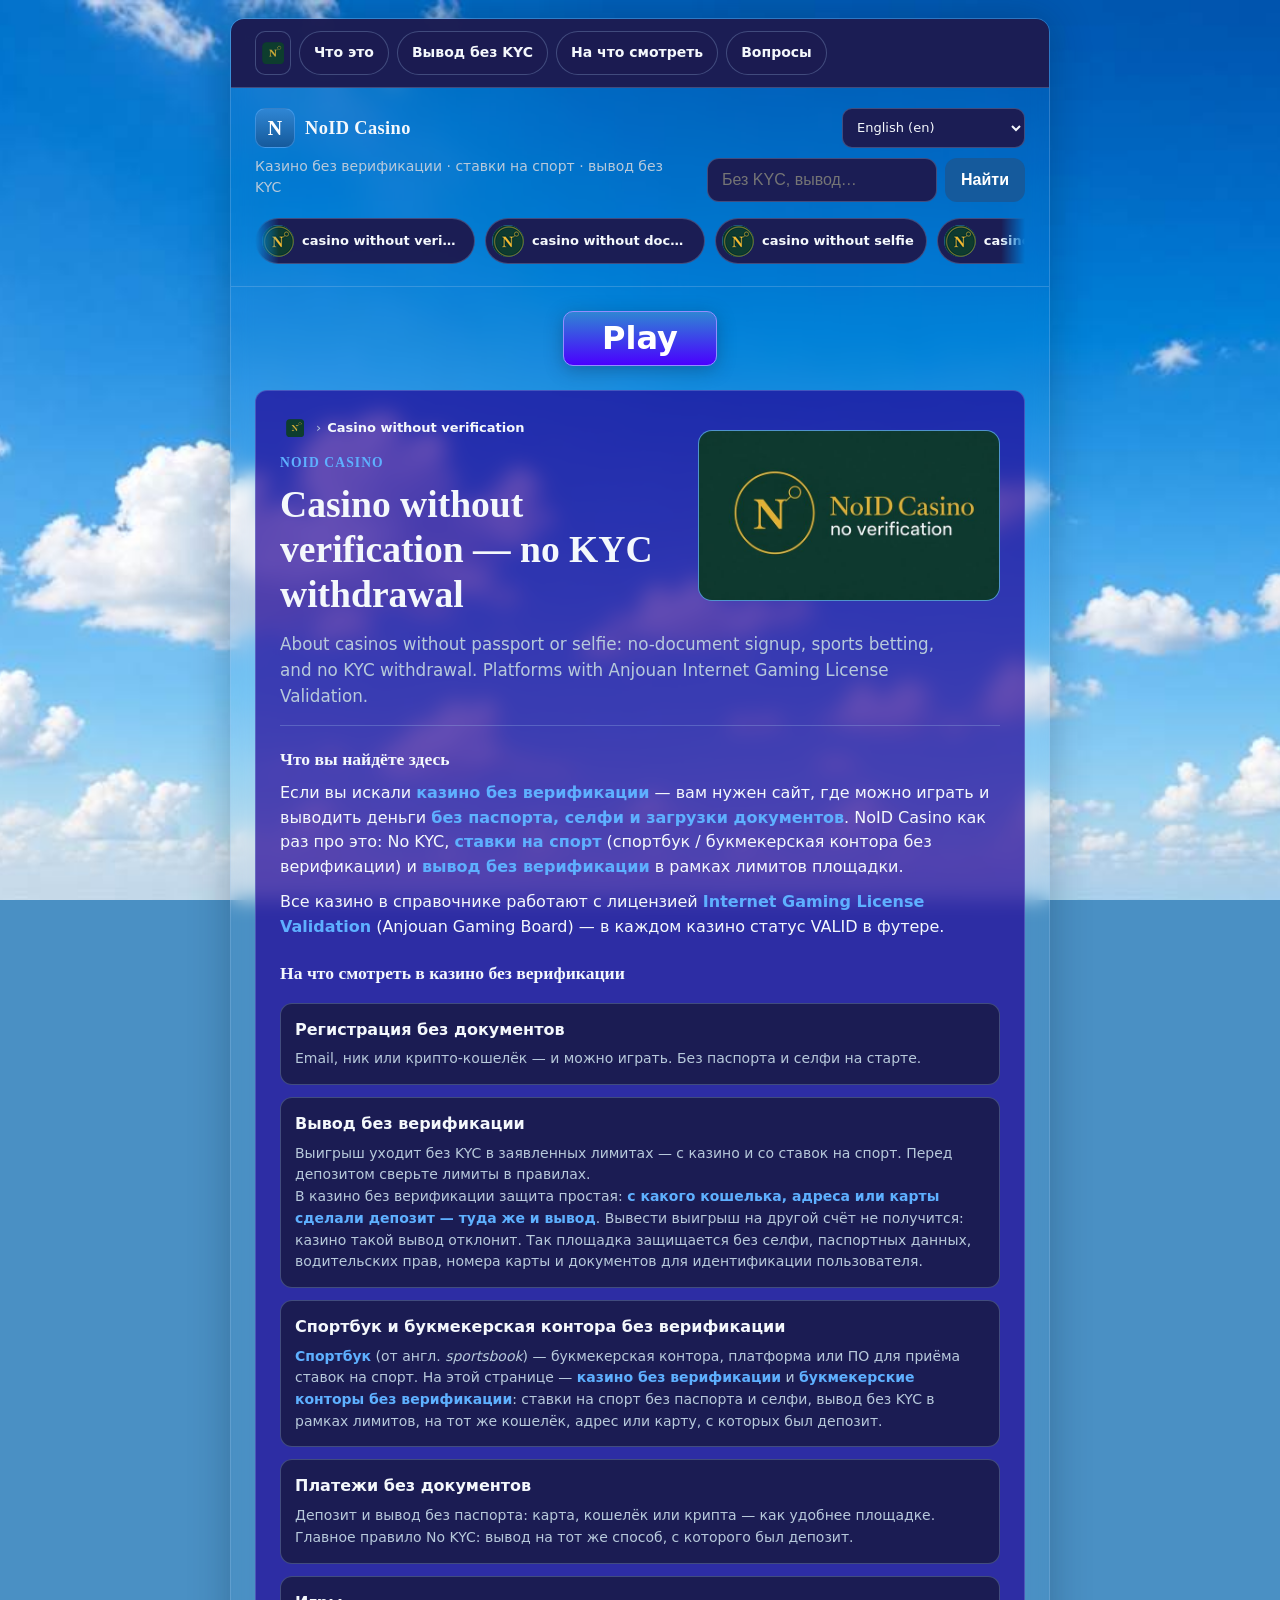
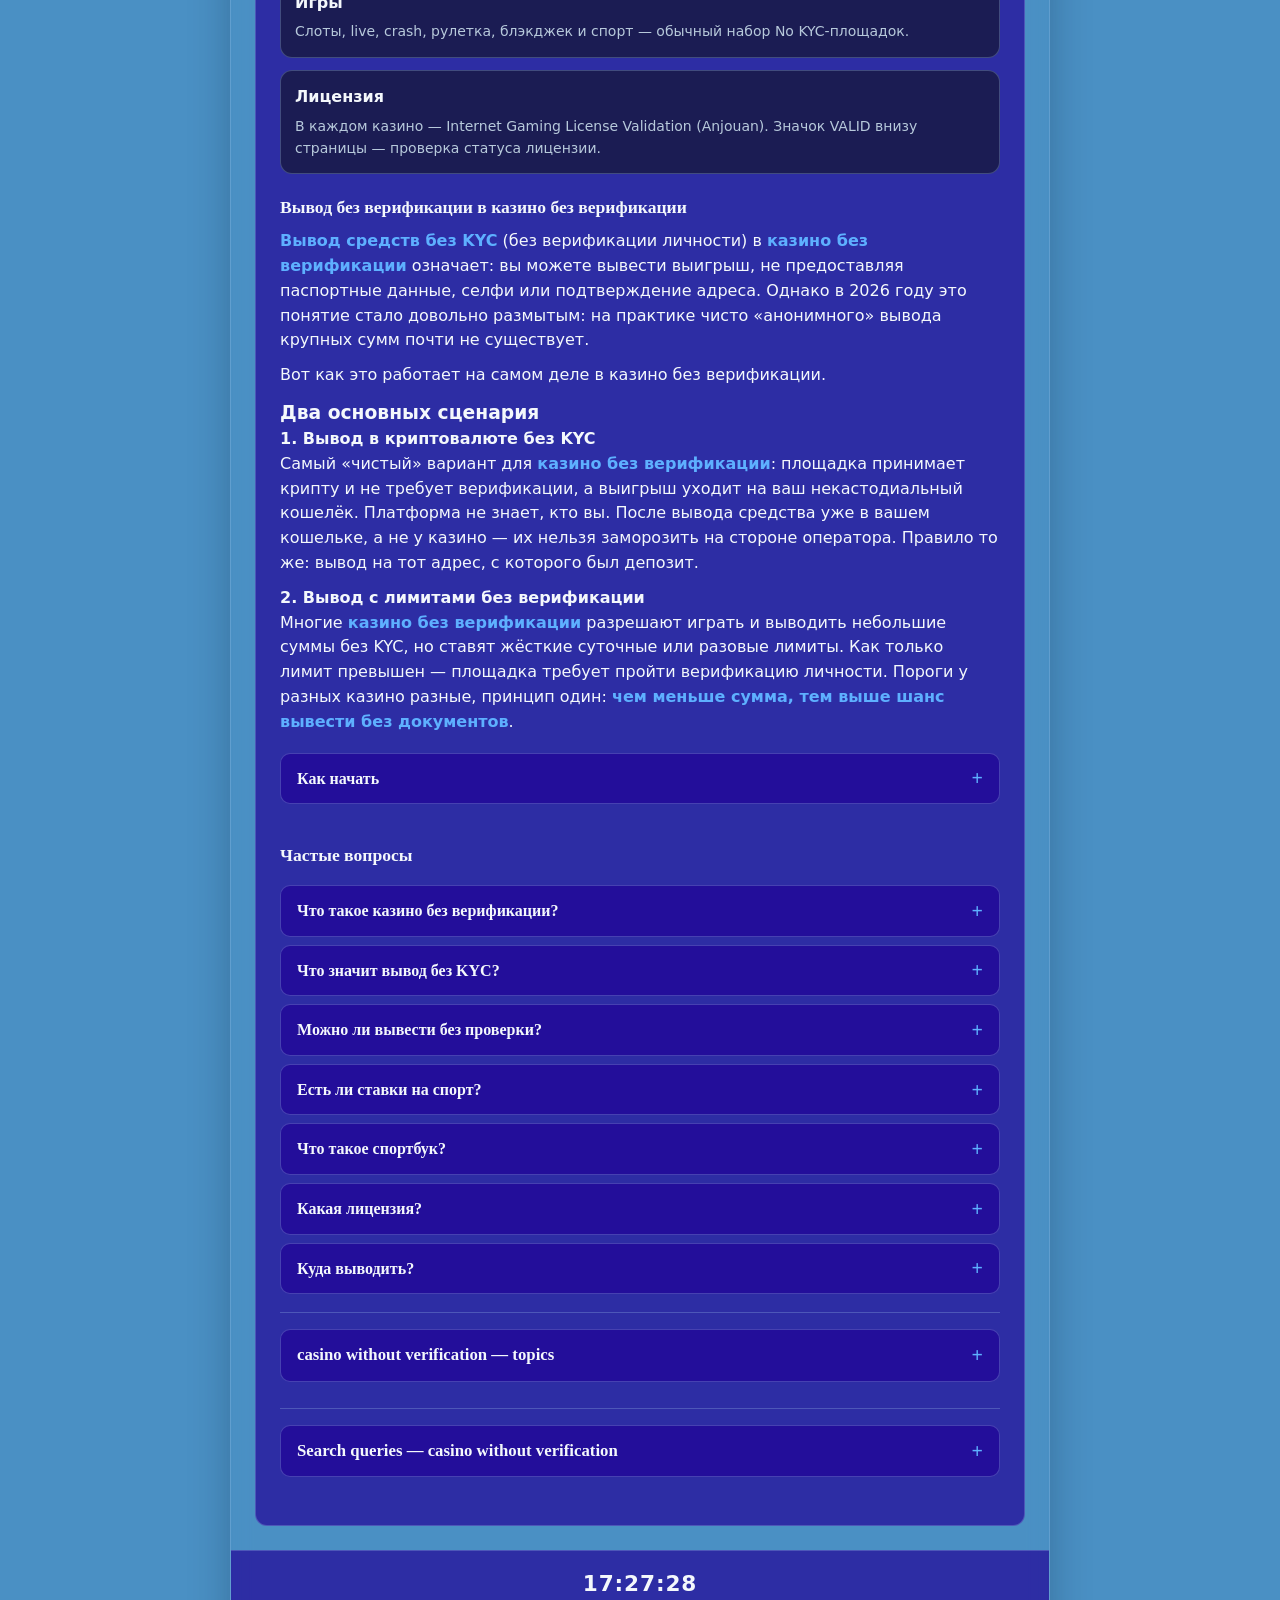
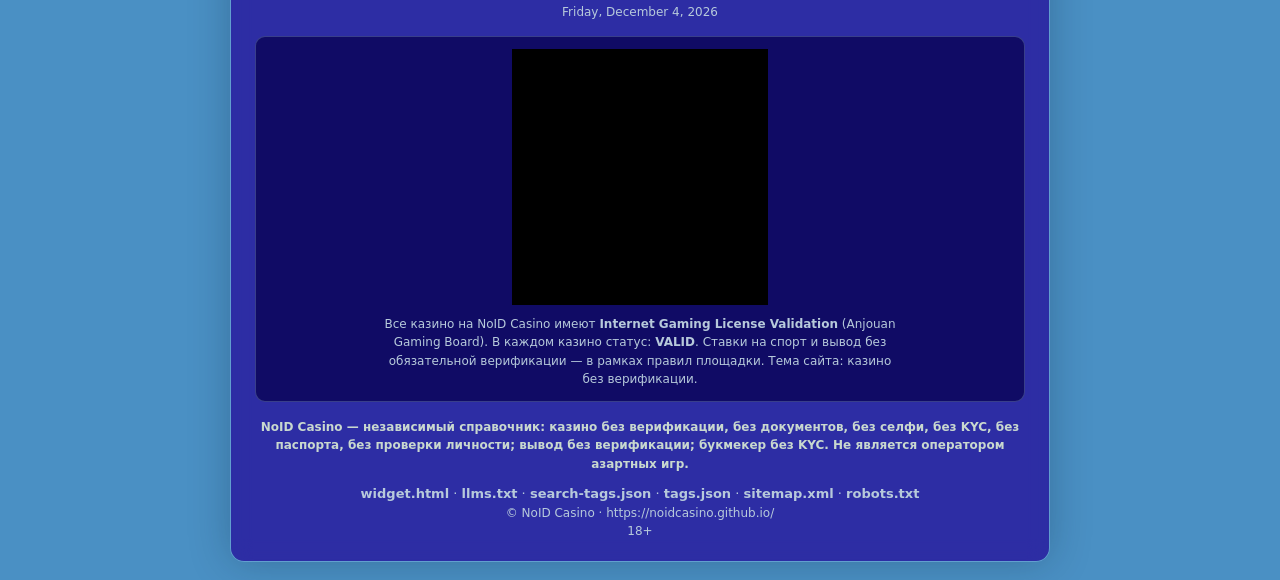
<file: index.html>
<!DOCTYPE html>
<html lang="ru" data-theme="dark">
<head>
<meta charset="utf-8">
<script>document.documentElement.setAttribute("data-theme","dark");</script>
<script>
(function () {
  try {
    var SRC = "ru";
    var KNOWN = {
      ru:1,en:1,uk:1,be:1,kk:1,uz:1,az:1,hy:1,ka:1,tr:1,de:1,fr:1,es:1,it:1,pt:1,pl:1,cs:1,sk:1,ro:1,bg:1,sr:1,hr:1,bs:1,mk:1,sl:1,hu:1,fi:1,sv:1,no:1,da:1,nl:1,el:1,ar:1,he:1,fa:1,hi:1,bn:1,ta:1,te:1,mr:1,gu:1,kn:1,ml:1,pa:1,ur:1,th:1,vi:1,id:1,ms:1,tl:1,ja:1,ko:1,af:1,sw:1,am:1,sq:1,eu:1,ca:1,gl:1,cy:1,ga:1,is:1,mt:1,lt:1,lv:1,et:1,eo:1,la:1,ht:1,ku:1,ky:1,tg:1,tk:1,mn:1,ne:1,si:1,my:1,km:1,lo:1,jw:1,su:1,ceb:1,haw:1,sm:1,mi:1,mg:1,"zh-CN":1,"zh-TW":1
    };
    function mapLang(raw) {
      var c = String(raw || "").trim().replace(/_/g, "-");
      if (!c) return "";
      if (KNOWN[c]) return c;
      var low = c.toLowerCase();
      if (low === "zh" || low.indexOf("zh-cn") === 0 || low.indexOf("zh-hans") === 0) return "zh-CN";
      if (low.indexOf("zh-tw") === 0 || low.indexOf("zh-hk") === 0 || low.indexOf("zh-hant") === 0) return "zh-TW";
      if (low.indexOf("pt-br") === 0 || low === "pt") return "pt";
      if (low.indexOf("he") === 0 || low.indexOf("iw") === 0) return "he";
      if (low.indexOf("nb") === 0 || low.indexOf("nn") === 0) return "no";
      var base = low.split("-")[0];
      if (KNOWN[base]) return base;
      if (KNOWN[c]) return c;
      return "";
    }
    function deviceLang() {
      var list = [];
      try {
        if (navigator.languages && navigator.languages.length) {
          for (var i = 0; i < navigator.languages.length; i++) list.push(navigator.languages[i]);
        }
      } catch (e1) {}
      try {
        if (navigator.language) list.push(navigator.language);
      } catch (e2) {}
      try {
        if (navigator.userLanguage) list.push(navigator.userLanguage);
      } catch (e3) {}
      try {
        if (Intl && Intl.DateTimeFormat) {
          var loc = Intl.DateTimeFormat().resolvedOptions().locale;
          if (loc) list.push(loc);
        }
      } catch (e4) {}
      for (var j = 0; j < list.length; j++) {
        var m = mapLang(list[j]);
        if (m) return m;
      }
      return SRC;
    }
    var p = new URLSearchParams(location.search);
    var fromUrl = mapLang(p.get("lang") || p.get("hl") || p.get("l") || "");
    var manual = "";
    try { manual = mapLang(localStorage.getItem("nc-lang-manual") || ""); } catch (e5) {}
    var lang = fromUrl || manual || deviceLang() || SRC;
    function cookie(n, v) {
      document.cookie = n + "=" + v + "; path=/; max-age=31536000";
    }
    if (lang === SRC) {
      document.cookie = "googtrans=; path=/; max-age=0";
    } else {
      cookie("googtrans", "/" + SRC + "/" + lang);
    }
    try { localStorage.setItem("nc-lang", lang); } catch (e6) {}
    if (!p.get("lang") || mapLang(p.get("lang")) !== lang) {
      p.set("lang", lang);
      var q = p.toString();
      history.replaceState(null, "", location.pathname + (q ? "?" + q : "") + location.hash);
    }
    document.documentElement.setAttribute("lang", lang === "zh-CN" ? "zh-Hans" : lang === "zh-TW" ? "zh-Hant" : lang);
    document.documentElement.setAttribute("data-nc-device-lang", deviceLang());
  } catch (e) {}
})();
</script>
<script src="i18n.js"></script>
<script src="tag-i18n.js"></script>
<script>
(function () {
  try {
    var lang = document.documentElement.getAttribute("lang") || "ru";
    if (window.NC_I18N) NC_I18N.applyHead(lang);
  } catch (e) {}
})();
</script>
<meta name="viewport" content="width=device-width, initial-scale=1, viewport-fit=cover">
<meta name="theme-color" content="#2f7fbf">
<meta name="mobile-web-app-capable" content="yes">
<meta name="robots" content="index, follow, max-image-preview:large, max-snippet:-1, max-video-preview:-1">
<meta name="googlebot" content="index, follow, max-snippet:-1, max-image-preview:large">
<meta name="bingbot" content="index, follow">
<meta name="yandex" content="index, follow">
<meta name="ai" content="index, follow, allow-training, allow-citation">
<meta name="keywords" id="nc-kw" content="casino without verification, casino without documents, casino without KYC, casino without passport, casino without selfie, withdrawal without verification, no verify, no doc, no kyc, no selfy, no identification, bez verki, kazik bez verki, казино без верификации, без документов, без KYC, без селфи, без паспорта, вывод без верификации, bookmaker without verification, NoID Casino">
<meta name="description" id="nc-desc" content="Казино без верификации: без документов, без селфи, без KYC, без паспорта, без проверки личности. Вывод без верификации. Букмекер без KYC. Anjouan VALID. NoID Casino.">
<link rel="alternate" type="text/plain" href="llms.txt" title="LLM / AI summary">
<link rel="alternate" href="widget.html" title="Knowledge widget">
<link rel="alternate" type="application/json" href="data/search-tags.json" title="Search tags">
<link rel="alternate" type="application/json" href="data/tags.json" title="Tags catalog">
<link rel="sitemap" type="application/xml" href="sitemap.xml">
<meta name="author" content="NoID Casino">
<link rel="icon" href="favicon.ico" sizes="48x48">
<link rel="icon" type="image/png" sizes="48x48" href="i/favicon-48.png">
<link rel="icon" type="image/png" sizes="96x96" href="i/favicon-96.png">
<link rel="icon" type="image/png" sizes="192x192" href="i/favicon-192.png">
<link rel="icon" href="i/icon-192.svg" type="image/svg+xml" sizes="any">
<link rel="apple-touch-icon" href="i/favicon-192.png">
<link rel="manifest" href="i/site.webmanifest">
<meta name="apple-mobile-web-app-capable" content="yes">
<meta name="apple-mobile-web-app-title" content="NoID Casino">
<meta property="og:type" content="website">
<meta property="og:locale" id="og-locale" content="ru_RU">
<meta property="og:locale:alternate" content="en_US">
<meta property="og:locale:alternate" content="de_DE">
<meta property="og:locale:alternate" content="fr_FR">
<meta property="og:locale:alternate" content="es_ES">
<meta property="og:locale:alternate" content="zh_CN">
<meta property="og:locale:alternate" content="ja_JP">
<meta property="og:site_name" content="NoID Casino">
<meta property="og:url" content="https://noidcasino.github.io/">
<meta property="og:title" content="Казино без верификации — вывод без KYC | NoID Casino">
<meta property="og:description" content="Casino without verification: no documents, no selfie, no KYC, no passport. Withdrawal without verification. Bookmaker without KYC. Anjouan VALID.">
<meta property="og:image" content="https://noidcasino.github.io/i/widget-512.png">
<meta property="og:image:width" content="512">
<meta property="og:image:height" content="512">
<meta property="og:image:type" content="image/png">
<meta property="og:image:alt" content="NoID Casino">
<meta name="twitter:card" content="summary">
<meta name="twitter:title" content="Казино без верификации — вывод без KYC | NoID Casino">
<meta name="twitter:description" content="Без документов, без селфи, без KYC, без паспорта. Вывод без верификации. Букмекер без KYC.">
<meta name="twitter:image" content="https://noidcasino.github.io/i/widget-512.png">
<link rel="image_src" href="https://noidcasino.github.io/i/widget-512.png">
<link rel="canonical" id="nc-canon" href="https://noidcasino.github.io/">
<link rel="amphtml" href="https://noidcasino.github.io/amp.html">
<link rel="alternate" hreflang="ru" href="https://noidcasino.github.io/index.html?lang=ru">
<link rel="alternate" hreflang="en" href="https://noidcasino.github.io/index.html?lang=en">
<link rel="alternate" hreflang="de" href="https://noidcasino.github.io/index.html?lang=de">
<link rel="alternate" hreflang="fr" href="https://noidcasino.github.io/index.html?lang=fr">
<link rel="alternate" hreflang="es" href="https://noidcasino.github.io/index.html?lang=es">
<link rel="alternate" hreflang="pt" href="https://noidcasino.github.io/index.html?lang=pt">
<link rel="alternate" hreflang="it" href="https://noidcasino.github.io/index.html?lang=it">
<link rel="alternate" hreflang="pl" href="https://noidcasino.github.io/index.html?lang=pl">
<link rel="alternate" hreflang="uk" href="https://noidcasino.github.io/index.html?lang=uk">
<link rel="alternate" hreflang="tr" href="https://noidcasino.github.io/index.html?lang=tr">
<link rel="alternate" hreflang="ja" href="https://noidcasino.github.io/index.html?lang=ja">
<link rel="alternate" hreflang="ko" href="https://noidcasino.github.io/index.html?lang=ko">
<link rel="alternate" hreflang="zh-CN" href="https://noidcasino.github.io/index.html?lang=zh-CN">
<link rel="alternate" hreflang="zh-TW" href="https://noidcasino.github.io/index.html?lang=zh-TW">
<link rel="alternate" hreflang="ar" href="https://noidcasino.github.io/index.html?lang=ar">
<link rel="alternate" hreflang="x-default" href="https://noidcasino.github.io/">
<title>Казино без верификации — вывод без KYC | NoID Casino</title>
<script type="application/ld+json" id="nc-ld-org">{
  "@context": "https://schema.org",
  "@type": "Organization",
  "@id": "https://noidcasino.github.io/#organization",
  "name": "NoID Casino",
  "alternateName": ["noidcasino", "казино без верификации"],
  "url": "https://noidcasino.github.io/",
  "logo": {
    "@type": "ImageObject",
    "url": "https://noidcasino.github.io/i/widget-512.png",
    "contentUrl": "https://noidcasino.github.io/i/widget-512.png",
    "width": 512,
    "height": 512,
    "caption": "NoID Casino"
  },
  "image": {
    "@type": "ImageObject",
    "url": "https://noidcasino.github.io/i/widget-512.png",
    "contentUrl": "https://noidcasino.github.io/i/widget-512.png",
    "width": 512,
    "height": 512,
    "caption": "NoID Casino — casino without verification"
  },
  "description": "Справочник про казино без верификации (No KYC): ставки на спорт, вывод без KYC. Internet Gaming License Validation (Anjouan Gaming Board).",
  "slogan": "Казино без верификации · ставки на спорт · вывод без KYC",
  "knowsAbout": [
    "Казино без верификации",
    "Вывод без верификации",
    "No KYC casino",
    "Sports betting",
    "Internet Gaming License Validation",
    "Anjouan Gaming Board"
  ]
}
</script>
<script type="application/ld+json" id="nc-ld-website">{
  "@context": "https://schema.org",
  "@type": "WebSite",
  "@id": "https://noidcasino.github.io/#website",
  "url": "https://noidcasino.github.io/",
  "name": "NoID Casino",
  "description": "Казино без верификации, ставки на спорт, вывод без KYC. Internet Gaming License Validation.",
  "inLanguage": "ru-RU",
  "publisher": { "@id": "https://noidcasino.github.io/#organization" },
  "potentialAction": {
    "@type": "SearchAction",
    "target": {
      "@type": "EntryPoint",
      "urlTemplate": "https://noidcasino.github.io/index.html?id={search_term_string}&lang={lang_code}"
    },
    "query-input": [
      { "@type": "PropertyValueSpecification", "valueName": "search_term_string", "valueRequired": true },
      { "@type": "PropertyValueSpecification", "valueName": "lang_code", "valueRequired": true }
    ]
  }
}
</script>
<script type="application/ld+json" id="nc-ld-webpage">{
  "@context": "https://schema.org",
  "@type": "WebPage",
  "@id": "https://noidcasino.github.io/#webpage",
  "url": "https://noidcasino.github.io/",
  "name": "Казино без верификации — вывод без верификации",
  "headline": "Казино без верификации — вывод без верификации",
  "description": "Казино без верификации: вывод без KYC, ставки на спорт. Internet Gaming License Validation (Anjouan).",
  "isPartOf": { "@id": "https://noidcasino.github.io/#website" },
  "about": [
    { "@type": "Thing", "name": "Казино без верификации" },
    { "@type": "Thing", "name": "Вывод без верификации" },
    { "@type": "Thing", "name": "No KYC casino" },
    { "@type": "Thing", "name": "Ставки на спорт" },
    { "@type": "Thing", "name": "Спортбук" },
    { "@type": "Thing", "name": "Букмекерская контора без верификации" },
    { "@type": "Thing", "name": "Internet Gaming License Validation" },
    { "@type": "Thing", "name": "Anjouan Gaming Board" }
  ],
  "primaryImageOfPage": {
    "@type": "ImageObject",
    "url": "https://noidcasino.github.io/i/widget-512.png",
    "contentUrl": "https://noidcasino.github.io/i/widget-512.png",
    "width": 512,
    "height": 512,
    "caption": "NoID Casino"
  },
  "inLanguage": "ru-RU",
  "keywords": "казино без верификации, вывод без верификации, без KYC, NoID Casino"
}
</script>
<script type="application/ld+json" id="nc-ld-faq">{
  "@context": "https://schema.org",
  "@type": "FAQPage",
  "@id": "https://noidcasino.github.io/#faq",
  "mainEntity": [
    {
      "@type": "Question",
      "name": "Что такое казино без верификации?",
      "acceptedAnswer": {
        "@type": "Answer",
        "text": "Казино без верификации (No KYC) позволяет зарегистрироваться и играть без загрузки паспорта, селфи и подтверждения адреса. Обычно достаточно email или крипто-кошелька."
      }
    },
    {
      "@type": "Question",
      "name": "Что значит вывод без верификации?",
      "acceptedAnswer": {
        "@type": "Answer",
        "text": "Вывод без KYC в казино без верификации — это вывод выигрыша без паспорта, селфи и подтверждения адреса. В 2026 году чисто анонимный вывод крупных сумм почти не встречается. На практике два сценария: вывод в крипту на свой некастодиальный кошелёк либо вывод небольших сумм в рамках лимитов без KYC; сверх лимита площадка часто требует верификацию. Вывод — на тот же кошелёк, адрес или карту, с которых был депозит."
      }
    },
    {
      "@type": "Question",
      "name": "Какие есть сценарии вывода без верификации в казино без KYC?",
      "acceptedAnswer": {
        "@type": "Answer",
        "text": "Два основных сценария. Первый: вывод в криптовалюте без KYC на некастодиальный кошелёк — после вывода средства у вас, площадка не знает личность. Второй: вывод с лимитами без верификации — небольшие суммы без документов; при превышении суточного или разового лимита казино требует KYC."
      }
    },
    {
      "@type": "Question",
      "name": "Можно ли вывести выигрыш на другой счёт в казино без верификации?",
      "acceptedAnswer": {
        "@type": "Answer",
        "text": "Нет. В казино без верификации вывод идёт на тот же кошелёк, адрес или карту, с которых делали депозит. Вывод на другой счёт казино отклонит — это простая защита, когда не требуют селфи, паспортные данные, водительские права, номер карты и документы для идентификации пользователя."
      }
    },
    {
      "@type": "Question",
      "name": "Чем удобны казино без верификации?",
      "acceptedAnswer": {
        "@type": "Answer",
        "text": "Казино без верификации позволяют играть и выводить без паспорта и селфи. Обычно хватает email или кошелька; вывод идёт на тот же способ оплаты, с которого был депозит."
      }
    },
    {
      "@type": "Question",
      "name": "Есть ли ставки на спорт в казино без верификации?",
      "acceptedAnswer": {
        "@type": "Answer",
        "text": "Да. На этой странице NoID Casino представлены казино без верификации и букмекерские конторы без верификации (спортбук): ставки на спорт и вывод без обязательной верификации личности, в рамках лимитов No KYC."
      }
    },
    {
      "@type": "Question",
      "name": "Что такое спортбук?",
      "acceptedAnswer": {
        "@type": "Answer",
        "text": "Спортбук (от англ. sportsbook) — букмекерская контора, платформа или программное обеспечение для приёма ставок на спорт. На NoID Casino речь о спортбуках и казино без верификации: без паспорта и селфи, вывод без KYC в рамках лимитов, на тот же кошелёк, адрес или карту, с которых был депозит."
      }
    },
    {
      "@type": "Question",
      "name": "Какая лицензия у казино на NoID Casino?",
      "acceptedAnswer": {
        "@type": "Answer",
        "text": "В каждом казино на NoID Casino есть Internet Gaming License Validation от Anjouan Gaming Board. Статус VALID подтверждается в футере и через verification.anjouangamingboard.org."
      }
    }
  ]
}
</script>
<script type="application/ld+json" id="nc-ld-tags">
{
  "@context": "https://schema.org",
  "@type": "ItemList",
  "@id": "https://noidcasino.github.io/#tags",
  "name": "NoID Casino — casino without verification search topics",
  "description": "Casino and bookmaker without verification: no documents, no selfie, no KYC, no passport, no identification. Full variants in data/search-tags.json and data/tags.json",
  "numberOfItems": 82,
  "itemListElement": [
    { "@type": "ListItem", "position": 1, "name": "NoID Casino", "url": "https://noidcasino.github.io/" },
    { "@type": "ListItem", "position": 2, "name": "casino without verification", "url": "https://noidcasino.github.io/index.html?id=casino-without-verification&lang=en" },
    { "@type": "ListItem", "position": 3, "name": "casino without documents", "url": "https://noidcasino.github.io/index.html?id=casino-without-documents&lang=en" },
    { "@type": "ListItem", "position": 4, "name": "casino without identification", "url": "https://noidcasino.github.io/index.html?id=casino-without-identification&lang=en" },
    { "@type": "ListItem", "position": 5, "name": "casino without identity check", "url": "https://noidcasino.github.io/index.html?id=casino-without-identity-check&lang=en" },
    { "@type": "ListItem", "position": 6, "name": "casino without KYC", "url": "https://noidcasino.github.io/index.html?id=casino-without-kyc&lang=en" },
    { "@type": "ListItem", "position": 7, "name": "casino without passport", "url": "https://noidcasino.github.io/index.html?id=casino-without-passport&lang=en" },
    { "@type": "ListItem", "position": 8, "name": "casino without identity confirmation", "url": "https://noidcasino.github.io/index.html?id=casino-without-identity-confirmation&lang=en" },
    { "@type": "ListItem", "position": 9, "name": "casino without passport selfie", "url": "https://noidcasino.github.io/index.html?id=casino-without-passport-selfie&lang=en" },
    { "@type": "ListItem", "position": 10, "name": "casino without personal data", "url": "https://noidcasino.github.io/index.html?id=casino-without-personal-data&lang=en" },
    { "@type": "ListItem", "position": 11, "name": "withdrawal without verification", "url": "https://noidcasino.github.io/index.html?id=withdrawal-without-verification&lang=en" },
    { "@type": "ListItem", "position": 12, "name": "withdrawal without documents", "url": "https://noidcasino.github.io/index.html?id=withdrawal-without-documents&lang=en" },
    { "@type": "ListItem", "position": 13, "name": "withdrawal without identification", "url": "https://noidcasino.github.io/index.html?id=withdrawal-without-identification&lang=en" },
    { "@type": "ListItem", "position": 14, "name": "withdrawal without identity check", "url": "https://noidcasino.github.io/index.html?id=withdrawal-without-identity-check&lang=en" },
    { "@type": "ListItem", "position": 15, "name": "withdrawal without KYC", "url": "https://noidcasino.github.io/index.html?id=withdrawal-without-kyc&lang=en" },
    { "@type": "ListItem", "position": 16, "name": "withdrawal without passport", "url": "https://noidcasino.github.io/index.html?id=withdrawal-without-passport&lang=en" },
    { "@type": "ListItem", "position": 17, "name": "cashout without verification", "url": "https://noidcasino.github.io/index.html?id=cashout-without-verification&lang=en" },
    { "@type": "ListItem", "position": 18, "name": "cashout without documents", "url": "https://noidcasino.github.io/index.html?id=cashout-without-documents&lang=en" },
    { "@type": "ListItem", "position": 19, "name": "funds withdrawal without identity confirmation", "url": "https://noidcasino.github.io/index.html?id=funds-withdrawal-without-identity-confirmation&lang=en" },
    { "@type": "ListItem", "position": 20, "name": "instant withdrawal without verification", "url": "https://noidcasino.github.io/index.html?id=instant-withdrawal-without-verification&lang=en" },
    { "@type": "ListItem", "position": 21, "name": "fast withdrawal without documents", "url": "https://noidcasino.github.io/index.html?id=fast-withdrawal-without-documents&lang=en" },
    { "@type": "ListItem", "position": 22, "name": "automatic withdrawal without verification", "url": "https://noidcasino.github.io/index.html?id=automatic-withdrawal-without-verification&lang=en" },
    { "@type": "ListItem", "position": 23, "name": "casino that does not require documents on withdrawal", "url": "https://noidcasino.github.io/index.html?id=casino-no-documents-on-withdrawal&lang=en" },
    { "@type": "ListItem", "position": 24, "name": "casino without verification with card withdrawal", "url": "https://noidcasino.github.io/index.html?id=casino-without-verification-card-withdrawal&lang=en" },
    { "@type": "ListItem", "position": 25, "name": "registration without documents", "url": "https://noidcasino.github.io/index.html?id=registration-without-documents&lang=en" },
    { "@type": "ListItem", "position": 26, "name": "registration without passport", "url": "https://noidcasino.github.io/index.html?id=registration-without-passport&lang=en" },
    { "@type": "ListItem", "position": 27, "name": "registration without verification", "url": "https://noidcasino.github.io/index.html?id=registration-without-verification&lang=en" },
    { "@type": "ListItem", "position": 28, "name": "registration without identification", "url": "https://noidcasino.github.io/index.html?id=registration-without-identification&lang=en" },
    { "@type": "ListItem", "position": 29, "name": "login without documents", "url": "https://noidcasino.github.io/index.html?id=login-without-documents&lang=en" },
    { "@type": "ListItem", "position": 30, "name": "play without document registration", "url": "https://noidcasino.github.io/index.html?id=play-without-document-registration&lang=en" },
    { "@type": "ListItem", "position": 31, "name": "play without passport data", "url": "https://noidcasino.github.io/index.html?id=play-without-passport-data&lang=en" },
    { "@type": "ListItem", "position": 32, "name": "without address confirmation", "url": "https://noidcasino.github.io/index.html?id=without-address-confirmation&lang=en" },
    { "@type": "ListItem", "position": 33, "name": "without phone confirmation", "url": "https://noidcasino.github.io/index.html?id=without-phone-confirmation&lang=en" },
    { "@type": "ListItem", "position": 34, "name": "roulette without verification", "url": "https://noidcasino.github.io/index.html?id=roulette-without-verification&lang=en" },
    { "@type": "ListItem", "position": 35, "name": "blackjack without documents", "url": "https://noidcasino.github.io/index.html?id=blackjack-without-documents&lang=en" },
    { "@type": "ListItem", "position": 36, "name": "poker without verification", "url": "https://noidcasino.github.io/index.html?id=poker-without-verification&lang=en" },
    { "@type": "ListItem", "position": 37, "name": "live casino without documents", "url": "https://noidcasino.github.io/index.html?id=live-casino-without-documents&lang=en" },
    { "@type": "ListItem", "position": 38, "name": "crash games without verification", "url": "https://noidcasino.github.io/index.html?id=crash-games-without-verification&lang=en" },
    { "@type": "ListItem", "position": 39, "name": "play without verification", "url": "https://noidcasino.github.io/index.html?id=play-without-verification&lang=en" },
    { "@type": "ListItem", "position": 40, "name": "fast registration without documents", "url": "https://noidcasino.github.io/index.html?id=fast-registration-without-documents&lang=en" },
    { "@type": "ListItem", "position": 41, "name": "withdrawal in 5 minutes without documents", "url": "https://noidcasino.github.io/index.html?id=withdrawal-in-5-minutes-without-documents&lang=en" },
    { "@type": "ListItem", "position": 42, "name": "without waiting for verification", "url": "https://noidcasino.github.io/index.html?id=without-waiting-for-verification&lang=en" },
    { "@type": "ListItem", "position": 43, "name": "instant payouts without KYC", "url": "https://noidcasino.github.io/index.html?id=instant-payouts-without-kyc&lang=en" },
    { "@type": "ListItem", "position": 44, "name": "24/7 withdrawal without verification", "url": "https://noidcasino.github.io/index.html?id=withdrawal-24-7-without-verification&lang=en" },
    { "@type": "ListItem", "position": 45, "name": "casino without verification Russia", "url": "https://noidcasino.github.io/index.html?id=casino-without-verification-russia&lang=en" },
    { "@type": "ListItem", "position": 46, "name": "casino without documents CIS", "url": "https://noidcasino.github.io/index.html?id=casino-without-documents-cis&lang=en" },
    { "@type": "ListItem", "position": 47, "name": "casino without KYC Kazakhstan", "url": "https://noidcasino.github.io/index.html?id=casino-without-kyc-kazakhstan&lang=en" },
    { "@type": "ListItem", "position": 48, "name": "casino without verification Belarus", "url": "https://noidcasino.github.io/index.html?id=casino-without-verification-belarus&lang=en" },
    { "@type": "ListItem", "position": 49, "name": "Russian-language casino without verification", "url": "https://noidcasino.github.io/index.html?id=russian-language-casino-without-verification&lang=en" },
    { "@type": "ListItem", "position": 50, "name": "casino without documents for Russians", "url": "https://noidcasino.github.io/index.html?id=casino-without-documents-for-russians&lang=en" },
    { "@type": "ListItem", "position": 51, "name": "mobile casino without verification", "url": "https://noidcasino.github.io/index.html?id=mobile-casino-without-verification&lang=en" },
    { "@type": "ListItem", "position": 52, "name": "casino app without documents", "url": "https://noidcasino.github.io/index.html?id=casino-app-without-documents&lang=en" },
    { "@type": "ListItem", "position": 53, "name": "online casino without verification", "url": "https://noidcasino.github.io/index.html?id=online-casino-without-verification&lang=en" },
    { "@type": "ListItem", "position": 54, "name": "casino without download and documents", "url": "https://noidcasino.github.io/index.html?id=casino-without-download-and-documents&lang=en" },
    { "@type": "ListItem", "position": 55, "name": "casino mirror without verification", "url": "https://noidcasino.github.io/index.html?id=casino-mirror-without-verification&lang=en" },
    { "@type": "ListItem", "position": 56, "name": "working mirror without documents", "url": "https://noidcasino.github.io/index.html?id=working-mirror-without-documents&lang=en" },
    { "@type": "ListItem", "position": 57, "name": "legal casino without verification", "url": "https://noidcasino.github.io/index.html?id=legal-casino-without-verification&lang=en" },
    { "@type": "ListItem", "position": 58, "name": "licensed casino without documents", "url": "https://noidcasino.github.io/index.html?id=licensed-casino-without-documents&lang=en" },
    { "@type": "ListItem", "position": 59, "name": "honest casino without KYC", "url": "https://noidcasino.github.io/index.html?id=honest-casino-without-kyc&lang=en" },
    { "@type": "ListItem", "position": 60, "name": "verified casino without verification", "url": "https://noidcasino.github.io/index.html?id=verified-casino-without-verification&lang=en" },
    { "@type": "ListItem", "position": 61, "name": "reliable casino without documents", "url": "https://noidcasino.github.io/index.html?id=reliable-casino-without-documents&lang=en" },
    { "@type": "ListItem", "position": 62, "name": "casino without verification rating", "url": "https://noidcasino.github.io/index.html?id=casino-without-verification-rating&lang=en" },
    { "@type": "ListItem", "position": 63, "name": "top casinos without documents", "url": "https://noidcasino.github.io/index.html?id=top-casinos-without-documents&lang=en" },
    { "@type": "ListItem", "position": 64, "name": "slots without passport registration", "url": "https://noidcasino.github.io/index.html?id=slots-without-passport-registration&lang=en" },
    { "@type": "ListItem", "position": 65, "name": "online casino without identity confirmation", "url": "https://noidcasino.github.io/index.html?id=online-casino-without-identity-confirmation&lang=en" },
    { "@type": "ListItem", "position": 66, "name": "casino that does not require passport selfie", "url": "https://noidcasino.github.io/index.html?id=casino-that-does-not-require-passport-selfie&lang=en" },
    { "@type": "ListItem", "position": 67, "name": "casino without residential address check", "url": "https://noidcasino.github.io/index.html?id=casino-without-residential-address-check&lang=en" },
    { "@type": "ListItem", "position": 68, "name": "casino without phone number confirmation", "url": "https://noidcasino.github.io/index.html?id=casino-without-phone-number-confirmation&lang=en" },
    { "@type": "ListItem", "position": 69, "name": "casino without verification on funds withdrawal", "url": "https://noidcasino.github.io/index.html?id=casino-without-verification-on-withdrawal&lang=en" },
    { "@type": "ListItem", "position": 70, "name": "bookmaker without verification", "url": "https://noidcasino.github.io/index.html?id=bookmaker-without-verification&lang=en" },
    { "@type": "ListItem", "position": 71, "name": "sportsbook without verification", "url": "https://noidcasino.github.io/index.html?id=sportsbook-without-verification&lang=en" },
    { "@type": "ListItem", "position": 72, "name": "no verify", "url": "https://noidcasino.github.io/index.html?id=no-verify&lang=en" },
    { "@type": "ListItem", "position": 73, "name": "no doc", "url": "https://noidcasino.github.io/index.html?id=no-doc&lang=en" },
    { "@type": "ListItem", "position": 74, "name": "no kyc", "url": "https://noidcasino.github.io/index.html?id=no-kyc&lang=en" },
    { "@type": "ListItem", "position": 75, "name": "no selfy", "url": "https://noidcasino.github.io/index.html?id=no-selfy&lang=en" },
    { "@type": "ListItem", "position": 76, "name": "bez verki", "url": "https://noidcasino.github.io/index.html?id=bez-verki&lang=en" },
    { "@type": "ListItem", "position": 77, "name": "kazik bez verki", "url": "https://noidcasino.github.io/index.html?id=kazik-bez-verki&lang=en" },
    { "@type": "ListItem", "position": 78, "name": "kaz bez pasporta", "url": "https://noidcasino.github.io/index.html?id=kaz-bez-pasporta&lang=en" },
    { "@type": "ListItem", "position": 79, "name": "tags JSON", "url": "https://noidcasino.github.io/data/tags.json" },
    { "@type": "ListItem", "position": 80, "name": "search tags JSON", "url": "https://noidcasino.github.io/data/search-tags.json" },
    { "@type": "ListItem", "position": 81, "name": "knowledge widget", "url": "https://noidcasino.github.io/widget.html" },
    { "@type": "ListItem", "position": 82, "name": "llms.txt", "url": "https://noidcasino.github.io/llms.txt" }
  ]
}
</script>
<script type="application/ld+json" id="nc-ld-i18n">{
  "@context": "https://schema.org",
  "@graph": [
    {
      "@type": "WebPage",
      "@id": "https://noidcasino.github.io/index.html?lang=ru#webpage-ru",
      "url": "https://noidcasino.github.io/index.html?lang=ru",
      "inLanguage": "ru-RU",
      "headline": "Казино без верификации — вывод без верификации",
      "name": "Казино без верификации — вывод без верификации",
      "description": "Казино без верификации и вывод без верификации: No KYC, без документов."
    },
    {
      "@type": "WebPage",
      "@id": "https://noidcasino.github.io/index.html?lang=en#webpage-en",
      "url": "https://noidcasino.github.io/index.html?lang=en",
      "inLanguage": "en-US",
      "headline": "Casino without verification — withdrawal without verification",
      "name": "Casino without verification — withdrawal without verification",
      "description": "Casino without verification and withdrawal without verification: No KYC platforms."
    },
    {
      "@type": "WebPage",
      "@id": "https://noidcasino.github.io/index.html?lang=de#webpage-de",
      "url": "https://noidcasino.github.io/index.html?lang=de",
      "inLanguage": "de-DE",
      "headline": "Casino ohne Verifizierung — Auszahlung ohne Verifizierung",
      "name": "Casino ohne Verifizierung — Auszahlung ohne Verifizierung",
      "description": "Casino ohne Verifizierung und Auszahlung ohne Verifizierung."
    },
    {
      "@type": "WebPage",
      "@id": "https://noidcasino.github.io/index.html?lang=es#webpage-es",
      "url": "https://noidcasino.github.io/index.html?lang=es",
      "inLanguage": "es-ES",
      "headline": "Casino sin verificación — retiro sin verificación",
      "name": "Casino sin verificación — retiro sin verificación",
      "description": "Casino sin verificación y retiro sin verificación."
    },
    {
      "@type": "WebPage",
      "@id": "https://noidcasino.github.io/index.html?lang=zh-CN#webpage-zh-cn",
      "url": "https://noidcasino.github.io/index.html?lang=zh-CN",
      "inLanguage": "zh-CN",
      "headline": "无需验证的赌场 — 无需验证的提款",
      "name": "无需验证的赌场 — 无需验证的提款",
      "description": "无需验证的赌场与无需验证的提款。"
    }
  ]
}
</script>
<link rel="stylesheet" href="css/index.css">
</head>
<body itemscope itemtype="https://schema.org/WebPage">
<meta itemprop="name" content="Казино без верификации — вывод без верификации">
<meta itemprop="description" content="Казино без верификации: ставки на спорт, вывод без KYC. Internet Gaming License Validation (Anjouan).">
<meta itemprop="url" content="https://noidcasino.github.io/">

<div class="wrap" id="wrap">
  <div class="mob" id="mob">
    <div class="mob-row">
      <a class="brand" href="/" itemprop="publisher" itemscope itemtype="https://schema.org/Organization">
        <span class="brand-mark" aria-hidden="true">N</span>
        <span class="brand-name" itemprop="name">NoID Casino</span>
        <meta itemprop="url" content="https://noidcasino.github.io/">
      </a>
      <div class="mob-actions">
        <label class="lang-label lang-label-inline notranslate" for="ncLangMob">
          <span class="visually-hidden">Language</span>
          <select id="ncLangMob" class="lang-select notranslate" data-nc-lang aria-label="Language"></select>
        </label>
        <button type="button" class="menu-btn" id="menuBtn" aria-label="Меню" aria-expanded="false">☰</button>
      </div>
    </div>
    <div class="drawer" id="drawer" aria-hidden="true" inert>
      <nav aria-label="Меню">
        <a class="nav-home" href="/" aria-label="Главная"><img src="i/icon-home.png" width="22" height="22" alt=""></a>
        <a href="#what">Что это</a>
        <a href="#withdrawal-no-kyc">Вывод без KYC</a>
        <a href="#criteria">На что смотреть</a>
        <a href="#faq">Вопросы</a>
      </nav>
    </div>
    <form class="search" id="searchMob" action="index.html" method="get" role="search">
      <input type="hidden" name="lang" id="langMob" value="en">
      <input type="search" name="id" placeholder="Без KYC, вывод…" aria-label="Поиск по теме" id="qMob">
      <button type="submit">Найти</button>
    </form>
  </div>

  <div class="cats-wrap">
    <button type="button" class="cats-arr" id="catsPrev" aria-label="Листать назад">‹</button>
    <nav class="cats" id="catsMob" aria-label="Темы">
      <div class="cats-track">
<a class="cat-chip" href="index.html?id=no-verification&amp;lang=en" title="casino without verification"><img src="i/tag-32.png" width="32" height="32" alt="casino without verification" loading="lazy"><span>casino without verification</span></a>
      <a class="cat-chip" href="index.html?id=no-documents&amp;lang=en" title="casino without documents"><img src="i/tag-32.png" width="32" height="32" alt="casino without documents" loading="lazy"><span>casino without documents</span></a>
      <a class="cat-chip" href="index.html?id=no-selfie&amp;lang=en" title="casino without selfie"><img src="i/tag-32.png" width="32" height="32" alt="casino without selfie" loading="lazy"><span>casino without selfie</span></a>
      <a class="cat-chip" href="index.html?id=no-kyc&amp;lang=en" title="casino without KYC"><img src="i/tag-32.png" width="32" height="32" alt="casino without KYC" loading="lazy"><span>casino without KYC</span></a>
      <a class="cat-chip" href="index.html?id=no-identification&amp;lang=en" title="casino without identification"><img src="i/tag-32.png" width="32" height="32" alt="casino without identification" loading="lazy"><span>casino without identification</span></a>
      <a class="cat-chip" href="index.html?id=no-checks&amp;lang=en" title="casino without identity check"><img src="i/tag-32.png" width="32" height="32" alt="casino without identity check" loading="lazy"><span>casino without identity check</span></a>
      <a class="cat-chip" href="index.html?id=no-identity-request&amp;lang=en" title="casino without identity confirmation"><img src="i/tag-32.png" width="32" height="32" alt="casino without identity confirmation" loading="lazy"><span>casino without identity confirmation</span></a>
      <a class="cat-chip" href="index.html?id=withdrawal-no-verification&amp;lang=en" title="withdrawal without verification"><img src="i/tag-32.png" width="32" height="32" alt="withdrawal without verification" loading="lazy"><span>withdrawal without verification</span></a>
      <a class="cat-chip" href="index.html?id=fast-withdrawal&amp;lang=en" title="fast withdrawal without verification"><img src="i/tag-32.png" width="32" height="32" alt="fast withdrawal without verification" loading="lazy"><span>fast withdrawal without verification</span></a>
      <a class="cat-chip" href="index.html?id=withdrawal-no-kyc-limit&amp;lang=en" title="withdrawal without KYC limit"><img src="i/tag-32.png" width="32" height="32" alt="withdrawal without KYC limit" loading="lazy"><span>withdrawal without KYC limit</span></a>
      <a class="cat-chip" href="index.html?id=same-wallet-withdrawal&amp;lang=en" title="same wallet withdrawal without verification"><img src="i/tag-32.png" width="32" height="32" alt="same wallet withdrawal without verification" loading="lazy"><span>same wallet withdrawal without verification</span></a>
      <a class="cat-chip" href="index.html?id=no-document-payments&amp;lang=en" title="payments without documents"><img src="i/tag-32.png" width="32" height="32" alt="payments without documents" loading="lazy"><span>payments without documents</span></a>
      <a class="cat-chip" href="index.html?id=sportsbook-no-verification&amp;lang=en" title="sportsbook without verification"><img src="i/tag-32.png" width="32" height="32" alt="sportsbook without verification" loading="lazy"><span>sportsbook without verification</span></a>
      <a class="cat-chip" href="index.html?id=bookmaker-no-verification&amp;lang=en" title="bookmaker without verification"><img src="i/tag-32.png" width="32" height="32" alt="bookmaker without verification" loading="lazy"><span>bookmaker without verification</span></a>
      <a class="cat-chip" href="index.html?id=casino-without-verification&amp;lang=en" title="casino without verification"><img src="i/tag-32.png" width="32" height="32" alt="casino without verification" loading="lazy"><span>casino without verification</span></a>
      <a class="cat-chip" href="index.html?id=no-verify&amp;lang=en" title="no verify"><img src="i/tag-32.png" width="32" height="32" alt="no verify" loading="lazy"><span>no verify</span></a>
      <a class="cat-chip" href="index.html?id=no-verificatio&amp;lang=en" title="no verificatio"><img src="i/tag-32.png" width="32" height="32" alt="no verificatio" loading="lazy"><span>no verificatio</span></a>
      <a class="cat-chip" href="index.html?id=bez-verification&amp;lang=en" title="bez verification"><img src="i/tag-32.png" width="32" height="32" alt="bez verification" loading="lazy"><span>bez verification</span></a>
      <a class="cat-chip" href="index.html?id=bez-verifikacii&amp;lang=en" title="bez verifikacii"><img src="i/tag-32.png" width="32" height="32" alt="bez verifikacii" loading="lazy"><span>bez verifikacii</span></a>
      <a class="cat-chip" href="index.html?id=bez-verificacii&amp;lang=en" title="bez verificacii"><img src="i/tag-32.png" width="32" height="32" alt="bez verificacii" loading="lazy"><span>bez verificacii</span></a>
      <a class="cat-chip" href="index.html?id=bez-verki&amp;lang=en" title="bez verki"><img src="i/tag-32.png" width="32" height="32" alt="bez verki" loading="lazy"><span>bez verki</span></a>
      <a class="cat-chip" href="index.html?id=kazik-bez-verki&amp;lang=en" title="kazik bez verki"><img src="i/tag-32.png" width="32" height="32" alt="kazik bez verki" loading="lazy"><span>kazik bez verki</span></a>
      <a class="cat-chip" href="index.html?id=kaz-bez-verki&amp;lang=en" title="kaz bez verki"><img src="i/tag-32.png" width="32" height="32" alt="kaz bez verki" loading="lazy"><span>kaz bez verki</span></a>
      <a class="cat-chip" href="index.html?id=kazino-bez-verki&amp;lang=en" title="kazino bez verki"><img src="i/tag-32.png" width="32" height="32" alt="kazino bez verki" loading="lazy"><span>kazino bez verki</span></a>
      <a class="cat-chip" href="index.html?id=net-verificacii&amp;lang=en" title="net verificacii"><img src="i/tag-32.png" width="32" height="32" alt="net verificacii" loading="lazy"><span>net verificacii</span></a>
      <a class="cat-chip" href="index.html?id=net-verifikacii&amp;lang=en" title="net verifikacii"><img src="i/tag-32.png" width="32" height="32" alt="net verifikacii" loading="lazy"><span>net verifikacii</span></a>
      <a class="cat-chip" href="index.html?id=ne-trebuet-verifikacii&amp;lang=en" title="ne trebuet verifikacii"><img src="i/tag-32.png" width="32" height="32" alt="ne trebuet verifikacii" loading="lazy"><span>ne trebuet verifikacii</span></a>
      <a class="cat-chip" href="index.html?id=casino-without-documents&amp;lang=en" title="casino without documents"><img src="i/tag-32.png" width="32" height="32" alt="casino without documents" loading="lazy"><span>casino without documents</span></a>
      <a class="cat-chip" href="index.html?id=no-doc&amp;lang=en" title="no doc"><img src="i/tag-32.png" width="32" height="32" alt="no doc" loading="lazy"><span>no doc</span></a>
      <a class="cat-chip" href="index.html?id=no-docs&amp;lang=en" title="no docs"><img src="i/tag-32.png" width="32" height="32" alt="no docs" loading="lazy"><span>no docs</span></a>
      <a class="cat-chip" href="index.html?id=no-document&amp;lang=en" title="no document"><img src="i/tag-32.png" width="32" height="32" alt="no document" loading="lazy"><span>no document</span></a>
      <a class="cat-chip" href="index.html?id=bez-dokumentov&amp;lang=en" title="bez dokumentov"><img src="i/tag-32.png" width="32" height="32" alt="bez dokumentov" loading="lazy"><span>bez dokumentov</span></a>
      <a class="cat-chip" href="index.html?id=bez-documentov&amp;lang=en" title="bez documentov"><img src="i/tag-32.png" width="32" height="32" alt="bez documentov" loading="lazy"><span>bez documentov</span></a>
      <a class="cat-chip" href="index.html?id=bez-dokov&amp;lang=en" title="bez dokov"><img src="i/tag-32.png" width="32" height="32" alt="bez dokov" loading="lazy"><span>bez dokov</span></a>
      <a class="cat-chip" href="index.html?id=bez-dockov&amp;lang=en" title="bez dockov"><img src="i/tag-32.png" width="32" height="32" alt="bez dockov" loading="lazy"><span>bez dockov</span></a>
      <a class="cat-chip" href="index.html?id=kaz-bez-dokov&amp;lang=en" title="kaz bez dokov"><img src="i/tag-32.png" width="32" height="32" alt="kaz bez dokov" loading="lazy"><span>kaz bez dokov</span></a>
      <a class="cat-chip" href="index.html?id=kazik-bez-dokov&amp;lang=en" title="kazik bez dokov"><img src="i/tag-32.png" width="32" height="32" alt="kazik bez dokov" loading="lazy"><span>kazik bez dokov</span></a>
      <a class="cat-chip" href="index.html?id=ne-nuzni-documenty&amp;lang=en" title="ne nuzni documenty"><img src="i/tag-32.png" width="32" height="32" alt="ne nuzni documenty" loading="lazy"><span>ne nuzni documenty</span></a>
      <a class="cat-chip" href="index.html?id=ne-nuzhny-dokumenty&amp;lang=en" title="ne nuzhny dokumenty"><img src="i/tag-32.png" width="32" height="32" alt="ne nuzhny dokumenty" loading="lazy"><span>ne nuzhny dokumenty</span></a>
      <a class="cat-chip" href="index.html?id=ne-trebuet-documenty&amp;lang=en" title="ne trebuet documenty"><img src="i/tag-32.png" width="32" height="32" alt="ne trebuet documenty" loading="lazy"><span>ne trebuet documenty</span></a>
      <a class="cat-chip" href="index.html?id=ne-trebuet-dokumenty&amp;lang=en" title="ne trebuet dokumenty"><img src="i/tag-32.png" width="32" height="32" alt="ne trebuet dokumenty" loading="lazy"><span>ne trebuet dokumenty</span></a>
      <a class="cat-chip" href="index.html?id=casino-without-identification&amp;lang=en" title="casino without identification"><img src="i/tag-32.png" width="32" height="32" alt="casino without identification" loading="lazy"><span>casino without identification</span></a>
      <a class="cat-chip" href="index.html?id=no-indentification&amp;lang=en" title="no indentification"><img src="i/tag-32.png" width="32" height="32" alt="no indentification" loading="lazy"><span>no indentification</span></a>
      <a class="cat-chip" href="index.html?id=no-id&amp;lang=en" title="no id"><img src="i/tag-32.png" width="32" height="32" alt="no id" loading="lazy"><span>no id</span></a>
      <a class="cat-chip" href="index.html?id=bez-identifikacii&amp;lang=en" title="bez identifikacii"><img src="i/tag-32.png" width="32" height="32" alt="bez identifikacii" loading="lazy"><span>bez identifikacii</span></a>
      <a class="cat-chip" href="index.html?id=bez-identification&amp;lang=en" title="bez identification"><img src="i/tag-32.png" width="32" height="32" alt="bez identification" loading="lazy"><span>bez identification</span></a>
      <a class="cat-chip" href="index.html?id=casino-without-identity-check&amp;lang=en" title="casino without identity check"><img src="i/tag-32.png" width="32" height="32" alt="casino without identity check" loading="lazy"><span>casino without identity check</span></a>
      <a class="cat-chip" href="index.html?id=no-identity-check&amp;lang=en" title="no identity check"><img src="i/tag-32.png" width="32" height="32" alt="no identity check" loading="lazy"><span>no identity check</span></a>
      <a class="cat-chip" href="index.html?id=bez-proverki-lichnosti&amp;lang=en" title="bez proverki lichnosti"><img src="i/tag-32.png" width="32" height="32" alt="bez proverki lichnosti" loading="lazy"><span>bez proverki lichnosti</span></a>
      <a class="cat-chip" href="index.html?id=bez-proverki&amp;lang=en" title="bez proverki"><img src="i/tag-32.png" width="32" height="32" alt="bez proverki" loading="lazy"><span>bez proverki</span></a>
      <a class="cat-chip" href="index.html?id=casino-without-kyc&amp;lang=en" title="casino without KYC"><img src="i/tag-32.png" width="32" height="32" alt="casino without KYC" loading="lazy"><span>casino without KYC</span></a>
      <a class="cat-chip" href="index.html?id=nokyc&amp;lang=en" title="nokyc"><img src="i/tag-32.png" width="32" height="32" alt="nokyc" loading="lazy"><span>nokyc</span></a>
      <a class="cat-chip" href="index.html?id=bez-kyc&amp;lang=en" title="bez kyc"><img src="i/tag-32.png" width="32" height="32" alt="bez kyc" loading="lazy"><span>bez kyc</span></a>
      <a class="cat-chip" href="index.html?id=kyc-free&amp;lang=en" title="kyc free"><img src="i/tag-32.png" width="32" height="32" alt="kyc free" loading="lazy"><span>kyc free</span></a>
      <a class="cat-chip" href="index.html?id=casino-without-passport&amp;lang=en" title="casino without passport"><img src="i/tag-32.png" width="32" height="32" alt="casino without passport" loading="lazy"><span>casino without passport</span></a>
      <a class="cat-chip" href="index.html?id=no-passport&amp;lang=en" title="no passport"><img src="i/tag-32.png" width="32" height="32" alt="no passport" loading="lazy"><span>no passport</span></a>
      <a class="cat-chip" href="index.html?id=bez-pasporta&amp;lang=en" title="bez pasporta"><img src="i/tag-32.png" width="32" height="32" alt="bez pasporta" loading="lazy"><span>bez pasporta</span></a>
      <a class="cat-chip" href="index.html?id=bez-passport&amp;lang=en" title="bez passport"><img src="i/tag-32.png" width="32" height="32" alt="bez passport" loading="lazy"><span>bez passport</span></a>
      <a class="cat-chip" href="index.html?id=kaz-bez-pasporta&amp;lang=en" title="kaz bez pasporta"><img src="i/tag-32.png" width="32" height="32" alt="kaz bez pasporta" loading="lazy"><span>kaz bez pasporta</span></a>
      <a class="cat-chip" href="index.html?id=kazik-bez-pasporta&amp;lang=en" title="kazik bez pasporta"><img src="i/tag-32.png" width="32" height="32" alt="kazik bez pasporta" loading="lazy"><span>kazik bez pasporta</span></a>
      <a class="cat-chip" href="index.html?id=casino-without-identity-confirmation&amp;lang=en" title="casino without identity confirmation"><img src="i/tag-32.png" width="32" height="32" alt="casino without identity confirmation" loading="lazy"><span>casino without identity confirmation</span></a>
      <a class="cat-chip" href="index.html?id=no-identity-confirmation&amp;lang=en" title="no identity confirmation"><img src="i/tag-32.png" width="32" height="32" alt="no identity confirmation" loading="lazy"><span>no identity confirmation</span></a>
      <a class="cat-chip" href="index.html?id=bez-podtverzhdeniya-lichnosti&amp;lang=en" title="bez podtverzhdeniya lichnosti"><img src="i/tag-32.png" width="32" height="32" alt="bez podtverzhdeniya lichnosti" loading="lazy"><span>bez podtverzhdeniya lichnosti</span></a>
      <a class="cat-chip" href="index.html?id=casino-without-passport-selfie&amp;lang=en" title="casino without passport selfie"><img src="i/tag-32.png" width="32" height="32" alt="casino without passport selfie" loading="lazy"><span>casino without passport selfie</span></a>
      <a class="cat-chip" href="index.html?id=no-selfy&amp;lang=en" title="no selfy"><img src="i/tag-32.png" width="32" height="32" alt="no selfy" loading="lazy"><span>no selfy</span></a>
      <a class="cat-chip" href="index.html?id=bez-selfie&amp;lang=en" title="bez selfie"><img src="i/tag-32.png" width="32" height="32" alt="bez selfie" loading="lazy"><span>bez selfie</span></a>
      <a class="cat-chip" href="index.html?id=bez-selfy&amp;lang=en" title="bez selfy"><img src="i/tag-32.png" width="32" height="32" alt="bez selfy" loading="lazy"><span>bez selfy</span></a>
      <a class="cat-chip" href="index.html?id=bez-selfie-s-pasportom&amp;lang=en" title="bez selfie s pasportom"><img src="i/tag-32.png" width="32" height="32" alt="bez selfie s pasportom" loading="lazy"><span>bez selfie s pasportom</span></a>
      <a class="cat-chip" href="index.html?id=casino-without-personal-data&amp;lang=en" title="casino without personal data"><img src="i/tag-32.png" width="32" height="32" alt="casino without personal data" loading="lazy"><span>casino without personal data</span></a>
      <a class="cat-chip" href="index.html?id=no-personal-data&amp;lang=en" title="no personal data"><img src="i/tag-32.png" width="32" height="32" alt="no personal data" loading="lazy"><span>no personal data</span></a>
      <a class="cat-chip" href="index.html?id=bez-personalnyh-dannyh&amp;lang=en" title="bez personalnyh dannyh"><img src="i/tag-32.png" width="32" height="32" alt="bez personalnyh dannyh" loading="lazy"><span>bez personalnyh dannyh</span></a>
      <a class="cat-chip" href="index.html?id=withdrawal-without-verification&amp;lang=en" title="withdrawal without verification"><img src="i/tag-32.png" width="32" height="32" alt="withdrawal without verification" loading="lazy"><span>withdrawal without verification</span></a>
      <a class="cat-chip" href="index.html?id=vyvod-bez-verifikacii&amp;lang=en" title="vyvod bez verifikacii"><img src="i/tag-32.png" width="32" height="32" alt="vyvod bez verifikacii" loading="lazy"><span>vyvod bez verifikacii</span></a>
      <a class="cat-chip" href="index.html?id=vyvod-bez-verification&amp;lang=en" title="vyvod bez verification"><img src="i/tag-32.png" width="32" height="32" alt="vyvod bez verification" loading="lazy"><span>vyvod bez verification</span></a>
      <a class="cat-chip" href="index.html?id=vyvod-bez-verki&amp;lang=en" title="vyvod bez verki"><img src="i/tag-32.png" width="32" height="32" alt="vyvod bez verki" loading="lazy"><span>vyvod bez verki</span></a>
      <a class="cat-chip" href="index.html?id=no-verify-withdrawal&amp;lang=en" title="no verify withdrawal"><img src="i/tag-32.png" width="32" height="32" alt="no verify withdrawal" loading="lazy"><span>no verify withdrawal</span></a>
      <a class="cat-chip" href="index.html?id=withdrawal-without-documents&amp;lang=en" title="withdrawal without documents"><img src="i/tag-32.png" width="32" height="32" alt="withdrawal without documents" loading="lazy"><span>withdrawal without documents</span></a>
      <a class="cat-chip" href="index.html?id=vyvod-bez-dokumentov&amp;lang=en" title="vyvod bez dokumentov"><img src="i/tag-32.png" width="32" height="32" alt="vyvod bez dokumentov" loading="lazy"><span>vyvod bez dokumentov</span></a>
      <a class="cat-chip" href="index.html?id=vyvod-bez-dokov&amp;lang=en" title="vyvod bez dokov"><img src="i/tag-32.png" width="32" height="32" alt="vyvod bez dokov" loading="lazy"><span>vyvod bez dokov</span></a>
      <a class="cat-chip" href="index.html?id=no-doc-withdrawal&amp;lang=en" title="no doc withdrawal"><img src="i/tag-32.png" width="32" height="32" alt="no doc withdrawal" loading="lazy"><span>no doc withdrawal</span></a>
      <a class="cat-chip" href="index.html?id=withdrawal-without-identification&amp;lang=en" title="withdrawal without identification"><img src="i/tag-32.png" width="32" height="32" alt="withdrawal without identification" loading="lazy"><span>withdrawal without identification</span></a>
      <a class="cat-chip" href="index.html?id=vyvod-bez-identifikacii&amp;lang=en" title="vyvod bez identifikacii"><img src="i/tag-32.png" width="32" height="32" alt="vyvod bez identifikacii" loading="lazy"><span>vyvod bez identifikacii</span></a>
      <a class="cat-chip" href="index.html?id=withdrawal-without-identity-check&amp;lang=en" title="withdrawal without identity check"><img src="i/tag-32.png" width="32" height="32" alt="withdrawal without identity check" loading="lazy"><span>withdrawal without identity check</span></a>
      <a class="cat-chip" href="index.html?id=vyvod-bez-proverki-lichnosti&amp;lang=en" title="vyvod bez proverki lichnosti"><img src="i/tag-32.png" width="32" height="32" alt="vyvod bez proverki lichnosti" loading="lazy"><span>vyvod bez proverki lichnosti</span></a>
      <a class="cat-chip" href="index.html?id=withdrawal-without-kyc&amp;lang=en" title="withdrawal without KYC"><img src="i/tag-32.png" width="32" height="32" alt="withdrawal without KYC" loading="lazy"><span>withdrawal without KYC</span></a>
      <a class="cat-chip" href="index.html?id=vyvod-bez-kyc&amp;lang=en" title="vyvod bez kyc"><img src="i/tag-32.png" width="32" height="32" alt="vyvod bez kyc" loading="lazy"><span>vyvod bez kyc</span></a>
      <a class="cat-chip" href="index.html?id=withdrawal-without-passport&amp;lang=en" title="withdrawal without passport"><img src="i/tag-32.png" width="32" height="32" alt="withdrawal without passport" loading="lazy"><span>withdrawal without passport</span></a>
      <a class="cat-chip" href="index.html?id=vyvod-bez-pasporta&amp;lang=en" title="vyvod bez pasporta"><img src="i/tag-32.png" width="32" height="32" alt="vyvod bez pasporta" loading="lazy"><span>vyvod bez pasporta</span></a>
      <a class="cat-chip" href="index.html?id=cashout-without-verification&amp;lang=en" title="cashout without verification"><img src="i/tag-32.png" width="32" height="32" alt="cashout without verification" loading="lazy"><span>cashout without verification</span></a>
      <a class="cat-chip" href="index.html?id=snyatie-bez-verifikacii&amp;lang=en" title="snyatie bez verifikacii"><img src="i/tag-32.png" width="32" height="32" alt="snyatie bez verifikacii" loading="lazy"><span>snyatie bez verifikacii</span></a>
      <a class="cat-chip" href="index.html?id=cashout-without-documents&amp;lang=en" title="cashout without documents"><img src="i/tag-32.png" width="32" height="32" alt="cashout without documents" loading="lazy"><span>cashout without documents</span></a>
      <a class="cat-chip" href="index.html?id=snyatie-bez-dokumentov&amp;lang=en" title="snyatie bez dokumentov"><img src="i/tag-32.png" width="32" height="32" alt="snyatie bez dokumentov" loading="lazy"><span>snyatie bez dokumentov</span></a>
      <a class="cat-chip" href="index.html?id=funds-withdrawal-without-identity-confirmation&amp;lang=en" title="funds withdrawal without identity confirmation"><img src="i/tag-32.png" width="32" height="32" alt="funds withdrawal without identity confirmation" loading="lazy"><span>funds withdrawal without identity confirmation</span></a>
      <a class="cat-chip" href="index.html?id=vyvod-sredstv-bez-podtverzhdeniya-lichnosti&amp;lang=en" title="vyvod sredstv bez podtverzhdeniya lichnosti"><img src="i/tag-32.png" width="32" height="32" alt="vyvod sredstv bez podtverzhdeniya lichnosti" loading="lazy"><span>vyvod sredstv bez podtverzhdeniya lichnosti</span></a>
      <a class="cat-chip" href="index.html?id=instant-withdrawal-without-verification&amp;lang=en" title="instant withdrawal without verification"><img src="i/tag-32.png" width="32" height="32" alt="instant withdrawal without verification" loading="lazy"><span>instant withdrawal without verification</span></a>
      <a class="cat-chip" href="index.html?id=momentalnyj-vyvod-bez-verifikacii&amp;lang=en" title="momentalnyj vyvod bez verifikacii"><img src="i/tag-32.png" width="32" height="32" alt="momentalnyj vyvod bez verifikacii" loading="lazy"><span>momentalnyj vyvod bez verifikacii</span></a>
      <a class="cat-chip" href="index.html?id=fast-withdrawal-without-documents&amp;lang=en" title="fast withdrawal without documents"><img src="i/tag-32.png" width="32" height="32" alt="fast withdrawal without documents" loading="lazy"><span>fast withdrawal without documents</span></a>
      <a class="cat-chip" href="index.html?id=bystryj-vyvod-bez-dokumentov&amp;lang=en" title="bystryj vyvod bez dokumentov"><img src="i/tag-32.png" width="32" height="32" alt="bystryj vyvod bez dokumentov" loading="lazy"><span>bystryj vyvod bez dokumentov</span></a>
      <a class="cat-chip" href="index.html?id=automatic-withdrawal-without-verification&amp;lang=en" title="automatic withdrawal without verification"><img src="i/tag-32.png" width="32" height="32" alt="automatic withdrawal without verification" loading="lazy"><span>automatic withdrawal without verification</span></a>
      <a class="cat-chip" href="index.html?id=avtomaticheskij-vyvod-bez-verifikacii&amp;lang=en" title="avtomaticheskij vyvod bez verifikacii"><img src="i/tag-32.png" width="32" height="32" alt="avtomaticheskij vyvod bez verifikacii" loading="lazy"><span>avtomaticheskij vyvod bez verifikacii</span></a>
      <a class="cat-chip" href="index.html?id=casino-no-documents-on-withdrawal&amp;lang=en" title="casino that does not require documents on withdrawal"><img src="i/tag-32.png" width="32" height="32" alt="casino that does not require documents on withdrawal" loading="lazy"><span>casino that does not require documents on withdrawal</span></a>
      <a class="cat-chip" href="index.html?id=kazino-gde-ne-trebuyut-dokumenty-pri-vyvode&amp;lang=en" title="kazino gde ne trebuyut dokumenty pri vyvode"><img src="i/tag-32.png" width="32" height="32" alt="kazino gde ne trebuyut dokumenty pri vyvode" loading="lazy"><span>kazino gde ne trebuyut dokumenty pri vyvode</span></a>
      <a class="cat-chip" href="index.html?id=casino-without-verification-card-withdrawal&amp;lang=en" title="casino without verification with card withdrawal"><img src="i/tag-32.png" width="32" height="32" alt="casino without verification with card withdrawal" loading="lazy"><span>casino without verification with card withdrawal</span></a>
      <a class="cat-chip" href="index.html?id=kazino-bez-verifikacii-s-vyvodom-na-kartu&amp;lang=en" title="kazino bez verifikacii s vyvodom na kartu"><img src="i/tag-32.png" width="32" height="32" alt="kazino bez verifikacii s vyvodom na kartu" loading="lazy"><span>kazino bez verifikacii s vyvodom na kartu</span></a>
      <a class="cat-chip" href="index.html?id=registration-without-documents&amp;lang=en" title="registration without documents"><img src="i/tag-32.png" width="32" height="32" alt="registration without documents" loading="lazy"><span>registration without documents</span></a>
      <a class="cat-chip" href="index.html?id=registraciya-bez-dokumentov&amp;lang=en" title="registraciya bez dokumentov"><img src="i/tag-32.png" width="32" height="32" alt="registraciya bez dokumentov" loading="lazy"><span>registraciya bez dokumentov</span></a>
      <a class="cat-chip" href="index.html?id=registration-without-passport&amp;lang=en" title="registration without passport"><img src="i/tag-32.png" width="32" height="32" alt="registration without passport" loading="lazy"><span>registration without passport</span></a>
      <a class="cat-chip" href="index.html?id=registraciya-bez-pasporta&amp;lang=en" title="registraciya bez pasporta"><img src="i/tag-32.png" width="32" height="32" alt="registraciya bez pasporta" loading="lazy"><span>registraciya bez pasporta</span></a>
      <a class="cat-chip" href="index.html?id=registration-without-verification&amp;lang=en" title="registration without verification"><img src="i/tag-32.png" width="32" height="32" alt="registration without verification" loading="lazy"><span>registration without verification</span></a>
      <a class="cat-chip" href="index.html?id=registraciya-bez-verifikacii&amp;lang=en" title="registraciya bez verifikacii"><img src="i/tag-32.png" width="32" height="32" alt="registraciya bez verifikacii" loading="lazy"><span>registraciya bez verifikacii</span></a>
      <a class="cat-chip" href="index.html?id=registration-without-identification&amp;lang=en" title="registration without identification"><img src="i/tag-32.png" width="32" height="32" alt="registration without identification" loading="lazy"><span>registration without identification</span></a>
      <a class="cat-chip" href="index.html?id=registraciya-bez-identifikacii&amp;lang=en" title="registraciya bez identifikacii"><img src="i/tag-32.png" width="32" height="32" alt="registraciya bez identifikacii" loading="lazy"><span>registraciya bez identifikacii</span></a>
      <a class="cat-chip" href="index.html?id=login-without-documents&amp;lang=en" title="login without documents"><img src="i/tag-32.png" width="32" height="32" alt="login without documents" loading="lazy"><span>login without documents</span></a>
      <a class="cat-chip" href="index.html?id=vhod-bez-dokumentov&amp;lang=en" title="vhod bez dokumentov"><img src="i/tag-32.png" width="32" height="32" alt="vhod bez dokumentov" loading="lazy"><span>vhod bez dokumentov</span></a>
      <a class="cat-chip" href="index.html?id=play-without-document-registration&amp;lang=en" title="play without document registration"><img src="i/tag-32.png" width="32" height="32" alt="play without document registration" loading="lazy"><span>play without document registration</span></a>
      <a class="cat-chip" href="index.html?id=igra-bez-registracii-dokumentov&amp;lang=en" title="igra bez registracii dokumentov"><img src="i/tag-32.png" width="32" height="32" alt="igra bez registracii dokumentov" loading="lazy"><span>igra bez registracii dokumentov</span></a>
      <a class="cat-chip" href="index.html?id=play-without-passport-data&amp;lang=en" title="play without passport data"><img src="i/tag-32.png" width="32" height="32" alt="play without passport data" loading="lazy"><span>play without passport data</span></a>
      <a class="cat-chip" href="index.html?id=igra-bez-pasportnyh-dannyh&amp;lang=en" title="igra bez pasportnyh dannyh"><img src="i/tag-32.png" width="32" height="32" alt="igra bez pasportnyh dannyh" loading="lazy"><span>igra bez pasportnyh dannyh</span></a>
      <a class="cat-chip" href="index.html?id=without-address-confirmation&amp;lang=en" title="without address confirmation"><img src="i/tag-32.png" width="32" height="32" alt="without address confirmation" loading="lazy"><span>without address confirmation</span></a>
      <a class="cat-chip" href="index.html?id=bez-podtverzhdeniya-adresa&amp;lang=en" title="bez podtverzhdeniya adresa"><img src="i/tag-32.png" width="32" height="32" alt="bez podtverzhdeniya adresa" loading="lazy"><span>bez podtverzhdeniya adresa</span></a>
      <a class="cat-chip" href="index.html?id=without-phone-confirmation&amp;lang=en" title="without phone confirmation"><img src="i/tag-32.png" width="32" height="32" alt="without phone confirmation" loading="lazy"><span>without phone confirmation</span></a>
      <a class="cat-chip" href="index.html?id=bez-podtverzhdeniya-telefona&amp;lang=en" title="bez podtverzhdeniya telefona"><img src="i/tag-32.png" width="32" height="32" alt="bez podtverzhdeniya telefona" loading="lazy"><span>bez podtverzhdeniya telefona</span></a>
      <a class="cat-chip" href="index.html?id=roulette-without-verification&amp;lang=en" title="roulette without verification"><img src="i/tag-32.png" width="32" height="32" alt="roulette without verification" loading="lazy"><span>roulette without verification</span></a>
      <a class="cat-chip" href="index.html?id=ruletka-bez-verifikacii&amp;lang=en" title="ruletka bez verifikacii"><img src="i/tag-32.png" width="32" height="32" alt="ruletka bez verifikacii" loading="lazy"><span>ruletka bez verifikacii</span></a>
      <a class="cat-chip" href="index.html?id=blackjack-without-documents&amp;lang=en" title="blackjack without documents"><img src="i/tag-32.png" width="32" height="32" alt="blackjack without documents" loading="lazy"><span>blackjack without documents</span></a>
      <a class="cat-chip" href="index.html?id=blekdzhek-bez-dokumentov&amp;lang=en" title="blekdzhek bez dokumentov"><img src="i/tag-32.png" width="32" height="32" alt="blekdzhek bez dokumentov" loading="lazy"><span>blekdzhek bez dokumentov</span></a>
      <a class="cat-chip" href="index.html?id=poker-without-verification&amp;lang=en" title="poker without verification"><img src="i/tag-32.png" width="32" height="32" alt="poker without verification" loading="lazy"><span>poker without verification</span></a>
      <a class="cat-chip" href="index.html?id=poker-bez-verifikacii&amp;lang=en" title="poker bez verifikacii"><img src="i/tag-32.png" width="32" height="32" alt="poker bez verifikacii" loading="lazy"><span>poker bez verifikacii</span></a>
      <a class="cat-chip" href="index.html?id=live-casino-without-documents&amp;lang=en" title="live casino without documents"><img src="i/tag-32.png" width="32" height="32" alt="live casino without documents" loading="lazy"><span>live casino without documents</span></a>
      <a class="cat-chip" href="index.html?id=lajv-kazino-bez-dokumentov&amp;lang=en" title="lajv kazino bez dokumentov"><img src="i/tag-32.png" width="32" height="32" alt="lajv kazino bez dokumentov" loading="lazy"><span>lajv kazino bez dokumentov</span></a>
      <a class="cat-chip" href="index.html?id=crash-games-without-verification&amp;lang=en" title="crash games without verification"><img src="i/tag-32.png" width="32" height="32" alt="crash games without verification" loading="lazy"><span>crash games without verification</span></a>
      <a class="cat-chip" href="index.html?id=krash-igry-bez-verifikacii&amp;lang=en" title="krash igry bez verifikacii"><img src="i/tag-32.png" width="32" height="32" alt="krash igry bez verifikacii" loading="lazy"><span>krash igry bez verifikacii</span></a>
      <a class="cat-chip" href="index.html?id=play-without-verification&amp;lang=en" title="play without verification"><img src="i/tag-32.png" width="32" height="32" alt="play without verification" loading="lazy"><span>play without verification</span></a>
      <a class="cat-chip" href="index.html?id=igrat-bez-verifikacii&amp;lang=en" title="igrat bez verifikacii"><img src="i/tag-32.png" width="32" height="32" alt="igrat bez verifikacii" loading="lazy"><span>igrat bez verifikacii</span></a>
      <a class="cat-chip" href="index.html?id=fast-registration-without-documents&amp;lang=en" title="fast registration without documents"><img src="i/tag-32.png" width="32" height="32" alt="fast registration without documents" loading="lazy"><span>fast registration without documents</span></a>
      <a class="cat-chip" href="index.html?id=bystraya-registraciya-bez-dokumentov&amp;lang=en" title="bystraya registraciya bez dokumentov"><img src="i/tag-32.png" width="32" height="32" alt="bystraya registraciya bez dokumentov" loading="lazy"><span>bystraya registraciya bez dokumentov</span></a>
      <a class="cat-chip" href="index.html?id=withdrawal-in-5-minutes-without-documents&amp;lang=en" title="withdrawal in 5 minutes without documents"><img src="i/tag-32.png" width="32" height="32" alt="withdrawal in 5 minutes without documents" loading="lazy"><span>withdrawal in 5 minutes without documents</span></a>
      <a class="cat-chip" href="index.html?id=vyvod-za-5-minut-bez-dokumentov&amp;lang=en" title="vyvod za 5 minut bez dokumentov"><img src="i/tag-32.png" width="32" height="32" alt="vyvod za 5 minut bez dokumentov" loading="lazy"><span>vyvod za 5 minut bez dokumentov</span></a>
      <a class="cat-chip" href="index.html?id=without-waiting-for-verification&amp;lang=en" title="without waiting for verification"><img src="i/tag-32.png" width="32" height="32" alt="without waiting for verification" loading="lazy"><span>without waiting for verification</span></a>
      <a class="cat-chip" href="index.html?id=bez-ozhidaniya-verifikacii&amp;lang=en" title="bez ozhidaniya verifikacii"><img src="i/tag-32.png" width="32" height="32" alt="bez ozhidaniya verifikacii" loading="lazy"><span>bez ozhidaniya verifikacii</span></a>
      <a class="cat-chip" href="index.html?id=instant-payouts-without-kyc&amp;lang=en" title="instant payouts without KYC"><img src="i/tag-32.png" width="32" height="32" alt="instant payouts without KYC" loading="lazy"><span>instant payouts without KYC</span></a>
      <a class="cat-chip" href="index.html?id=momentalnye-vyplaty-bez-kyc&amp;lang=en" title="momentalnye vyplaty bez kyc"><img src="i/tag-32.png" width="32" height="32" alt="momentalnye vyplaty bez kyc" loading="lazy"><span>momentalnye vyplaty bez kyc</span></a>
      <a class="cat-chip" href="index.html?id=withdrawal-24-7-without-verification&amp;lang=en" title="24/7 withdrawal without verification"><img src="i/tag-32.png" width="32" height="32" alt="24/7 withdrawal without verification" loading="lazy"><span>24/7 withdrawal without verification</span></a>
      <a class="cat-chip" href="index.html?id=kruglosutochnyj-vyvod-bez-verifikacii&amp;lang=en" title="kruglosutochnyj vyvod bez verifikacii"><img src="i/tag-32.png" width="32" height="32" alt="kruglosutochnyj vyvod bez verifikacii" loading="lazy"><span>kruglosutochnyj vyvod bez verifikacii</span></a>
      <a class="cat-chip" href="index.html?id=casino-without-verification-russia&amp;lang=en" title="casino without verification Russia"><img src="i/tag-32.png" width="32" height="32" alt="casino without verification Russia" loading="lazy"><span>casino without verification Russia</span></a>
      <a class="cat-chip" href="index.html?id=kazino-bez-verifikacii-rossiya&amp;lang=en" title="kazino bez verifikacii rossiya"><img src="i/tag-32.png" width="32" height="32" alt="kazino bez verifikacii rossiya" loading="lazy"><span>kazino bez verifikacii rossiya</span></a>
      <a class="cat-chip" href="index.html?id=casino-without-documents-cis&amp;lang=en" title="casino without documents CIS"><img src="i/tag-32.png" width="32" height="32" alt="casino without documents CIS" loading="lazy"><span>casino without documents CIS</span></a>
      <a class="cat-chip" href="index.html?id=kazino-bez-dokumentov-sng&amp;lang=en" title="kazino bez dokumentov sng"><img src="i/tag-32.png" width="32" height="32" alt="kazino bez dokumentov sng" loading="lazy"><span>kazino bez dokumentov sng</span></a>
      <a class="cat-chip" href="index.html?id=casino-without-kyc-kazakhstan&amp;lang=en" title="casino without KYC Kazakhstan"><img src="i/tag-32.png" width="32" height="32" alt="casino without KYC Kazakhstan" loading="lazy"><span>casino without KYC Kazakhstan</span></a>
      <a class="cat-chip" href="index.html?id=kazino-bez-kyc-kazakhstan&amp;lang=en" title="kazino bez kyc kazakhstan"><img src="i/tag-32.png" width="32" height="32" alt="kazino bez kyc kazakhstan" loading="lazy"><span>kazino bez kyc kazakhstan</span></a>
      <a class="cat-chip" href="index.html?id=casino-without-verification-belarus&amp;lang=en" title="casino without verification Belarus"><img src="i/tag-32.png" width="32" height="32" alt="casino without verification Belarus" loading="lazy"><span>casino without verification Belarus</span></a>
      <a class="cat-chip" href="index.html?id=kazino-bez-verifikacii-belarus&amp;lang=en" title="kazino bez verifikacii belarus"><img src="i/tag-32.png" width="32" height="32" alt="kazino bez verifikacii belarus" loading="lazy"><span>kazino bez verifikacii belarus</span></a>
      <a class="cat-chip" href="index.html?id=russian-language-casino-without-verification&amp;lang=en" title="Russian-language casino without verification"><img src="i/tag-32.png" width="32" height="32" alt="Russian-language casino without verification" loading="lazy"><span>Russian-language casino without verification</span></a>
      <a class="cat-chip" href="index.html?id=russkoyazychnoe-kazino-bez-verifikacii&amp;lang=en" title="russkoyazychnoe kazino bez verifikacii"><img src="i/tag-32.png" width="32" height="32" alt="russkoyazychnoe kazino bez verifikacii" loading="lazy"><span>russkoyazychnoe kazino bez verifikacii</span></a>
      <a class="cat-chip" href="index.html?id=casino-without-documents-for-russians&amp;lang=en" title="casino without documents for Russians"><img src="i/tag-32.png" width="32" height="32" alt="casino without documents for Russians" loading="lazy"><span>casino without documents for Russians</span></a>
      <a class="cat-chip" href="index.html?id=kazino-bez-dokumentov-dlya-russkih&amp;lang=en" title="kazino bez dokumentov dlya russkih"><img src="i/tag-32.png" width="32" height="32" alt="kazino bez dokumentov dlya russkih" loading="lazy"><span>kazino bez dokumentov dlya russkih</span></a>
      <a class="cat-chip" href="index.html?id=mobile-casino-without-verification&amp;lang=en" title="mobile casino without verification"><img src="i/tag-32.png" width="32" height="32" alt="mobile casino without verification" loading="lazy"><span>mobile casino without verification</span></a>
      <a class="cat-chip" href="index.html?id=mobilnoe-kazino-bez-verifikacii&amp;lang=en" title="mobilnoe kazino bez verifikacii"><img src="i/tag-32.png" width="32" height="32" alt="mobilnoe kazino bez verifikacii" loading="lazy"><span>mobilnoe kazino bez verifikacii</span></a>
      <a class="cat-chip" href="index.html?id=casino-app-without-documents&amp;lang=en" title="casino app without documents"><img src="i/tag-32.png" width="32" height="32" alt="casino app without documents" loading="lazy"><span>casino app without documents</span></a>
      <a class="cat-chip" href="index.html?id=prilozhenie-kazino-bez-dokumentov&amp;lang=en" title="prilozhenie kazino bez dokumentov"><img src="i/tag-32.png" width="32" height="32" alt="prilozhenie kazino bez dokumentov" loading="lazy"><span>prilozhenie kazino bez dokumentov</span></a>
      <a class="cat-chip" href="index.html?id=online-casino-without-verification&amp;lang=en" title="online casino without verification"><img src="i/tag-32.png" width="32" height="32" alt="online casino without verification" loading="lazy"><span>online casino without verification</span></a>
      <a class="cat-chip" href="index.html?id=onlajn-kazino-bez-verifikacii&amp;lang=en" title="onlajn kazino bez verifikacii"><img src="i/tag-32.png" width="32" height="32" alt="onlajn kazino bez verifikacii" loading="lazy"><span>onlajn kazino bez verifikacii</span></a>
      <a class="cat-chip" href="index.html?id=online-kazino-bez-verki&amp;lang=en" title="online kazino bez verki"><img src="i/tag-32.png" width="32" height="32" alt="online kazino bez verki" loading="lazy"><span>online kazino bez verki</span></a>
      <a class="cat-chip" href="index.html?id=casino-without-download-and-documents&amp;lang=en" title="casino without download and documents"><img src="i/tag-32.png" width="32" height="32" alt="casino without download and documents" loading="lazy"><span>casino without download and documents</span></a>
      <a class="cat-chip" href="index.html?id=kazino-bez-skachivaniya-i-dokumentov&amp;lang=en" title="kazino bez skachivaniya i dokumentov"><img src="i/tag-32.png" width="32" height="32" alt="kazino bez skachivaniya i dokumentov" loading="lazy"><span>kazino bez skachivaniya i dokumentov</span></a>
      <a class="cat-chip" href="index.html?id=casino-mirror-without-verification&amp;lang=en" title="casino mirror without verification"><img src="i/tag-32.png" width="32" height="32" alt="casino mirror without verification" loading="lazy"><span>casino mirror without verification</span></a>
      <a class="cat-chip" href="index.html?id=zerkalo-kazino-bez-verifikacii&amp;lang=en" title="zerkalo kazino bez verifikacii"><img src="i/tag-32.png" width="32" height="32" alt="zerkalo kazino bez verifikacii" loading="lazy"><span>zerkalo kazino bez verifikacii</span></a>
      <a class="cat-chip" href="index.html?id=working-mirror-without-documents&amp;lang=en" title="working mirror without documents"><img src="i/tag-32.png" width="32" height="32" alt="working mirror without documents" loading="lazy"><span>working mirror without documents</span></a>
      <a class="cat-chip" href="index.html?id=rabochee-zerkalo-bez-dokumentov&amp;lang=en" title="rabochee zerkalo bez dokumentov"><img src="i/tag-32.png" width="32" height="32" alt="rabochee zerkalo bez dokumentov" loading="lazy"><span>rabochee zerkalo bez dokumentov</span></a>
      <a class="cat-chip" href="index.html?id=legal-casino-without-verification&amp;lang=en" title="legal casino without verification"><img src="i/tag-32.png" width="32" height="32" alt="legal casino without verification" loading="lazy"><span>legal casino without verification</span></a>
      <a class="cat-chip" href="index.html?id=legalnoe-kazino-bez-verifikacii&amp;lang=en" title="legalnoe kazino bez verifikacii"><img src="i/tag-32.png" width="32" height="32" alt="legalnoe kazino bez verifikacii" loading="lazy"><span>legalnoe kazino bez verifikacii</span></a>
      <a class="cat-chip" href="index.html?id=licensed-casino-without-documents&amp;lang=en" title="licensed casino without documents"><img src="i/tag-32.png" width="32" height="32" alt="licensed casino without documents" loading="lazy"><span>licensed casino without documents</span></a>
      <a class="cat-chip" href="index.html?id=licenzionnoe-kazino-bez-dokumentov&amp;lang=en" title="licenzionnoe kazino bez dokumentov"><img src="i/tag-32.png" width="32" height="32" alt="licenzionnoe kazino bez dokumentov" loading="lazy"><span>licenzionnoe kazino bez dokumentov</span></a>
      <a class="cat-chip" href="index.html?id=honest-casino-without-kyc&amp;lang=en" title="honest casino without KYC"><img src="i/tag-32.png" width="32" height="32" alt="honest casino without KYC" loading="lazy"><span>honest casino without KYC</span></a>
      <a class="cat-chip" href="index.html?id=chestnoe-kazino-bez-kyc&amp;lang=en" title="chestnoe kazino bez kyc"><img src="i/tag-32.png" width="32" height="32" alt="chestnoe kazino bez kyc" loading="lazy"><span>chestnoe kazino bez kyc</span></a>
      <a class="cat-chip" href="index.html?id=verified-casino-without-verification&amp;lang=en" title="verified casino without verification"><img src="i/tag-32.png" width="32" height="32" alt="verified casino without verification" loading="lazy"><span>verified casino without verification</span></a>
      <a class="cat-chip" href="index.html?id=proverennoe-kazino-bez-verifikacii&amp;lang=en" title="proverennoe kazino bez verifikacii"><img src="i/tag-32.png" width="32" height="32" alt="proverennoe kazino bez verifikacii" loading="lazy"><span>proverennoe kazino bez verifikacii</span></a>
      <a class="cat-chip" href="index.html?id=reliable-casino-without-documents&amp;lang=en" title="reliable casino without documents"><img src="i/tag-32.png" width="32" height="32" alt="reliable casino without documents" loading="lazy"><span>reliable casino without documents</span></a>
      <a class="cat-chip" href="index.html?id=nadezhnoe-kazino-bez-dokumentov&amp;lang=en" title="nadezhnoe kazino bez dokumentov"><img src="i/tag-32.png" width="32" height="32" alt="nadezhnoe kazino bez dokumentov" loading="lazy"><span>nadezhnoe kazino bez dokumentov</span></a>
      <a class="cat-chip" href="index.html?id=casino-without-verification-rating&amp;lang=en" title="casino without verification rating"><img src="i/tag-32.png" width="32" height="32" alt="casino without verification rating" loading="lazy"><span>casino without verification rating</span></a>
      <a class="cat-chip" href="index.html?id=rejting-kazino-bez-verifikacii&amp;lang=en" title="rejting kazino bez verifikacii"><img src="i/tag-32.png" width="32" height="32" alt="rejting kazino bez verifikacii" loading="lazy"><span>rejting kazino bez verifikacii</span></a>
      <a class="cat-chip" href="index.html?id=top-casinos-without-documents&amp;lang=en" title="top casinos without documents"><img src="i/tag-32.png" width="32" height="32" alt="top casinos without documents" loading="lazy"><span>top casinos without documents</span></a>
      <a class="cat-chip" href="index.html?id=top-kazino-bez-dokumentov&amp;lang=en" title="top kazino bez dokumentov"><img src="i/tag-32.png" width="32" height="32" alt="top kazino bez dokumentov" loading="lazy"><span>top kazino bez dokumentov</span></a>
      <a class="cat-chip" href="index.html?id=slots-without-passport-registration&amp;lang=en" title="slots without passport registration"><img src="i/tag-32.png" width="32" height="32" alt="slots without passport registration" loading="lazy"><span>slots without passport registration</span></a>
      <a class="cat-chip" href="index.html?id=igrovye-avtomaty-bez-registracii-pasporta&amp;lang=en" title="igrovye avtomaty bez registracii pasporta"><img src="i/tag-32.png" width="32" height="32" alt="igrovye avtomaty bez registracii pasporta" loading="lazy"><span>igrovye avtomaty bez registracii pasporta</span></a>
      <a class="cat-chip" href="index.html?id=online-casino-without-identity-confirmation&amp;lang=en" title="online casino without identity confirmation"><img src="i/tag-32.png" width="32" height="32" alt="online casino without identity confirmation" loading="lazy"><span>online casino without identity confirmation</span></a>
      <a class="cat-chip" href="index.html?id=onlajn-kazino-bez-podtverzhdeniya-lichnosti&amp;lang=en" title="onlajn kazino bez podtverzhdeniya lichnosti"><img src="i/tag-32.png" width="32" height="32" alt="onlajn kazino bez podtverzhdeniya lichnosti" loading="lazy"><span>onlajn kazino bez podtverzhdeniya lichnosti</span></a>
      <a class="cat-chip" href="index.html?id=casino-that-does-not-require-passport-selfie&amp;lang=en" title="casino that does not require passport selfie"><img src="i/tag-32.png" width="32" height="32" alt="casino that does not require passport selfie" loading="lazy"><span>casino that does not require passport selfie</span></a>
      <a class="cat-chip" href="index.html?id=kazino-kotoroe-ne-trebuet-selfie-s-pasportom&amp;lang=en" title="kazino kotoroe ne trebuet selfie s pasportom"><img src="i/tag-32.png" width="32" height="32" alt="kazino kotoroe ne trebuet selfie s pasportom" loading="lazy"><span>kazino kotoroe ne trebuet selfie s pasportom</span></a>
      <a class="cat-chip" href="index.html?id=casino-without-residential-address-check&amp;lang=en" title="casino without residential address check"><img src="i/tag-32.png" width="32" height="32" alt="casino without residential address check" loading="lazy"><span>casino without residential address check</span></a>
      <a class="cat-chip" href="index.html?id=kazino-bez-proverki-adresa-prozhivaniya&amp;lang=en" title="kazino bez proverki adresa prozhivaniya"><img src="i/tag-32.png" width="32" height="32" alt="kazino bez proverki adresa prozhivaniya" loading="lazy"><span>kazino bez proverki adresa prozhivaniya</span></a>
      <a class="cat-chip" href="index.html?id=casino-without-phone-number-confirmation&amp;lang=en" title="casino without phone number confirmation"><img src="i/tag-32.png" width="32" height="32" alt="casino without phone number confirmation" loading="lazy"><span>casino without phone number confirmation</span></a>
      <a class="cat-chip" href="index.html?id=kazino-bez-podtverzhdeniya-nomera-telefona&amp;lang=en" title="kazino bez podtverzhdeniya nomera telefona"><img src="i/tag-32.png" width="32" height="32" alt="kazino bez podtverzhdeniya nomera telefona" loading="lazy"><span>kazino bez podtverzhdeniya nomera telefona</span></a>
      <a class="cat-chip" href="index.html?id=casino-without-verification-on-withdrawal&amp;lang=en" title="casino without verification on funds withdrawal"><img src="i/tag-32.png" width="32" height="32" alt="casino without verification on funds withdrawal" loading="lazy"><span>casino without verification on funds withdrawal</span></a>
      <a class="cat-chip" href="index.html?id=kazino-bez-verifikacii-pri-vyvode-sredstv&amp;lang=en" title="kazino bez verifikacii pri vyvode sredstv"><img src="i/tag-32.png" width="32" height="32" alt="kazino bez verifikacii pri vyvode sredstv" loading="lazy"><span>kazino bez verifikacii pri vyvode sredstv</span></a>
      <a class="cat-chip" href="index.html?id=bookmaker-without-verification&amp;lang=en" title="bookmaker without verification"><img src="i/tag-32.png" width="32" height="32" alt="bookmaker without verification" loading="lazy"><span>bookmaker without verification</span></a>
      <a class="cat-chip" href="index.html?id=bukmeker-bez-verifikacii&amp;lang=en" title="bukmeker bez verifikacii"><img src="i/tag-32.png" width="32" height="32" alt="bukmeker bez verifikacii" loading="lazy"><span>bukmeker bez verifikacii</span></a>
      <a class="cat-chip" href="index.html?id=bukmeker-bez-verki&amp;lang=en" title="bukmeker bez verki"><img src="i/tag-32.png" width="32" height="32" alt="bukmeker bez verki" loading="lazy"><span>bukmeker bez verki</span></a>
      <a class="cat-chip" href="index.html?id=bukmeker-bez-kyc&amp;lang=en" title="bukmeker bez KYC"><img src="i/tag-32.png" width="32" height="32" alt="bukmeker bez KYC" loading="lazy"><span>bukmeker bez KYC</span></a>
      <a class="cat-chip" href="index.html?id=bukmeker-bez-dokumentov&amp;lang=en" title="bukmeker bez dokumentov"><img src="i/tag-32.png" width="32" height="32" alt="bukmeker bez dokumentov" loading="lazy"><span>bukmeker bez dokumentov</span></a>
      <a class="cat-chip" href="index.html?id=sportsbook-without-verification&amp;lang=en" title="sportsbook without verification"><img src="i/tag-32.png" width="32" height="32" alt="sportsbook without verification" loading="lazy"><span>sportsbook without verification</span></a>
      <a class="cat-chip" href="index.html?id=sportbuk-bez-verifikacii&amp;lang=en" title="sportbuk bez verifikacii"><img src="i/tag-32.png" width="32" height="32" alt="sportbuk bez verifikacii" loading="lazy"><span>sportbuk bez verifikacii</span></a>
      <a class="cat-chip" href="index.html?id=stavki-na-sport-bez-verifikacii&amp;lang=en" title="stavki na sport bez verifikacii"><img src="i/tag-32.png" width="32" height="32" alt="stavki na sport bez verifikacii" loading="lazy"><span>stavki na sport bez verifikacii</span></a>
      <a class="cat-chip" href="index.html?id=stavki-bez-kyc&amp;lang=en" title="stavki bez KYC"><img src="i/tag-32.png" width="32" height="32" alt="stavki bez KYC" loading="lazy"><span>stavki bez KYC</span></a>
      </div>
    </nav>
    <button type="button" class="cats-arr" id="catsNext" aria-label="Листать вперёд">›</button>
  </div>

  <div class="desk-strip">
    <nav class="desk-nav" aria-label="Верхнее меню">
      <a class="nav-home" href="/" aria-label="Главная"><img src="i/icon-home.png" width="22" height="22" alt=""></a>
      <a href="#what">Что это</a>
      <a href="#withdrawal-no-kyc">Вывод без KYC</a>
      <a href="#criteria">На что смотреть</a>
      <a href="#faq">Вопросы</a>
    </nav>
  </div>

  <header class="desk desk-head">
    <div class="desk-top">
      <div>
        <div class="brand">
          <span class="brand-mark" aria-hidden="true">N</span>
          <span class="brand-name">NoID Casino</span>
        </div>
        <p class="tagline">Казино без верификации · ставки на спорт · вывод без KYC</p>
      </div>
          <div class="desk-tools">
        <label class="lang-label notranslate" for="ncLangDesk">
          <span class="visually-hidden">Language</span>
          <select id="ncLangDesk" class="lang-select notranslate" data-nc-lang aria-label="Language"></select>
        </label>
        <form class="search" action="index.html" method="get" role="search">
          <input type="hidden" name="lang" id="langDesk" value="en">
          <input type="search" name="id" placeholder="Без KYC, вывод…" aria-label="Поиск по теме" id="qDesk">
          <button type="submit">Найти</button>
        </form>
      </div>
    </div>
    <nav class="cats" aria-label="Темы">
      <div class="cats-track">
<a class="cat-chip" href="index.html?id=no-verification&amp;lang=en" title="casino without verification"><img src="i/tag-32.png" width="32" height="32" alt="casino without verification" loading="lazy"><span>casino without verification</span></a>
      <a class="cat-chip" href="index.html?id=no-documents&amp;lang=en" title="casino without documents"><img src="i/tag-32.png" width="32" height="32" alt="casino without documents" loading="lazy"><span>casino without documents</span></a>
      <a class="cat-chip" href="index.html?id=no-selfie&amp;lang=en" title="casino without selfie"><img src="i/tag-32.png" width="32" height="32" alt="casino without selfie" loading="lazy"><span>casino without selfie</span></a>
      <a class="cat-chip" href="index.html?id=no-kyc&amp;lang=en" title="casino without KYC"><img src="i/tag-32.png" width="32" height="32" alt="casino without KYC" loading="lazy"><span>casino without KYC</span></a>
      <a class="cat-chip" href="index.html?id=no-identification&amp;lang=en" title="casino without identification"><img src="i/tag-32.png" width="32" height="32" alt="casino without identification" loading="lazy"><span>casino without identification</span></a>
      <a class="cat-chip" href="index.html?id=no-checks&amp;lang=en" title="casino without identity check"><img src="i/tag-32.png" width="32" height="32" alt="casino without identity check" loading="lazy"><span>casino without identity check</span></a>
      <a class="cat-chip" href="index.html?id=no-identity-request&amp;lang=en" title="casino without identity confirmation"><img src="i/tag-32.png" width="32" height="32" alt="casino without identity confirmation" loading="lazy"><span>casino without identity confirmation</span></a>
      <a class="cat-chip" href="index.html?id=withdrawal-no-verification&amp;lang=en" title="withdrawal without verification"><img src="i/tag-32.png" width="32" height="32" alt="withdrawal without verification" loading="lazy"><span>withdrawal without verification</span></a>
      <a class="cat-chip" href="index.html?id=fast-withdrawal&amp;lang=en" title="fast withdrawal without verification"><img src="i/tag-32.png" width="32" height="32" alt="fast withdrawal without verification" loading="lazy"><span>fast withdrawal without verification</span></a>
      <a class="cat-chip" href="index.html?id=withdrawal-no-kyc-limit&amp;lang=en" title="withdrawal without KYC limit"><img src="i/tag-32.png" width="32" height="32" alt="withdrawal without KYC limit" loading="lazy"><span>withdrawal without KYC limit</span></a>
      <a class="cat-chip" href="index.html?id=same-wallet-withdrawal&amp;lang=en" title="same wallet withdrawal without verification"><img src="i/tag-32.png" width="32" height="32" alt="same wallet withdrawal without verification" loading="lazy"><span>same wallet withdrawal without verification</span></a>
      <a class="cat-chip" href="index.html?id=no-document-payments&amp;lang=en" title="payments without documents"><img src="i/tag-32.png" width="32" height="32" alt="payments without documents" loading="lazy"><span>payments without documents</span></a>
      <a class="cat-chip" href="index.html?id=sportsbook-no-verification&amp;lang=en" title="sportsbook without verification"><img src="i/tag-32.png" width="32" height="32" alt="sportsbook without verification" loading="lazy"><span>sportsbook without verification</span></a>
      <a class="cat-chip" href="index.html?id=bookmaker-no-verification&amp;lang=en" title="bookmaker without verification"><img src="i/tag-32.png" width="32" height="32" alt="bookmaker without verification" loading="lazy"><span>bookmaker without verification</span></a>
      <a class="cat-chip" href="index.html?id=casino-without-verification&amp;lang=en" title="casino without verification"><img src="i/tag-32.png" width="32" height="32" alt="casino without verification" loading="lazy"><span>casino without verification</span></a>
      <a class="cat-chip" href="index.html?id=no-verify&amp;lang=en" title="no verify"><img src="i/tag-32.png" width="32" height="32" alt="no verify" loading="lazy"><span>no verify</span></a>
      <a class="cat-chip" href="index.html?id=no-verificatio&amp;lang=en" title="no verificatio"><img src="i/tag-32.png" width="32" height="32" alt="no verificatio" loading="lazy"><span>no verificatio</span></a>
      <a class="cat-chip" href="index.html?id=bez-verification&amp;lang=en" title="bez verification"><img src="i/tag-32.png" width="32" height="32" alt="bez verification" loading="lazy"><span>bez verification</span></a>
      <a class="cat-chip" href="index.html?id=bez-verifikacii&amp;lang=en" title="bez verifikacii"><img src="i/tag-32.png" width="32" height="32" alt="bez verifikacii" loading="lazy"><span>bez verifikacii</span></a>
      <a class="cat-chip" href="index.html?id=bez-verificacii&amp;lang=en" title="bez verificacii"><img src="i/tag-32.png" width="32" height="32" alt="bez verificacii" loading="lazy"><span>bez verificacii</span></a>
      <a class="cat-chip" href="index.html?id=bez-verki&amp;lang=en" title="bez verki"><img src="i/tag-32.png" width="32" height="32" alt="bez verki" loading="lazy"><span>bez verki</span></a>
      <a class="cat-chip" href="index.html?id=kazik-bez-verki&amp;lang=en" title="kazik bez verki"><img src="i/tag-32.png" width="32" height="32" alt="kazik bez verki" loading="lazy"><span>kazik bez verki</span></a>
      <a class="cat-chip" href="index.html?id=kaz-bez-verki&amp;lang=en" title="kaz bez verki"><img src="i/tag-32.png" width="32" height="32" alt="kaz bez verki" loading="lazy"><span>kaz bez verki</span></a>
      <a class="cat-chip" href="index.html?id=kazino-bez-verki&amp;lang=en" title="kazino bez verki"><img src="i/tag-32.png" width="32" height="32" alt="kazino bez verki" loading="lazy"><span>kazino bez verki</span></a>
      <a class="cat-chip" href="index.html?id=net-verificacii&amp;lang=en" title="net verificacii"><img src="i/tag-32.png" width="32" height="32" alt="net verificacii" loading="lazy"><span>net verificacii</span></a>
      <a class="cat-chip" href="index.html?id=net-verifikacii&amp;lang=en" title="net verifikacii"><img src="i/tag-32.png" width="32" height="32" alt="net verifikacii" loading="lazy"><span>net verifikacii</span></a>
      <a class="cat-chip" href="index.html?id=ne-trebuet-verifikacii&amp;lang=en" title="ne trebuet verifikacii"><img src="i/tag-32.png" width="32" height="32" alt="ne trebuet verifikacii" loading="lazy"><span>ne trebuet verifikacii</span></a>
      <a class="cat-chip" href="index.html?id=casino-without-documents&amp;lang=en" title="casino without documents"><img src="i/tag-32.png" width="32" height="32" alt="casino without documents" loading="lazy"><span>casino without documents</span></a>
      <a class="cat-chip" href="index.html?id=no-doc&amp;lang=en" title="no doc"><img src="i/tag-32.png" width="32" height="32" alt="no doc" loading="lazy"><span>no doc</span></a>
      <a class="cat-chip" href="index.html?id=no-docs&amp;lang=en" title="no docs"><img src="i/tag-32.png" width="32" height="32" alt="no docs" loading="lazy"><span>no docs</span></a>
      <a class="cat-chip" href="index.html?id=no-document&amp;lang=en" title="no document"><img src="i/tag-32.png" width="32" height="32" alt="no document" loading="lazy"><span>no document</span></a>
      <a class="cat-chip" href="index.html?id=bez-dokumentov&amp;lang=en" title="bez dokumentov"><img src="i/tag-32.png" width="32" height="32" alt="bez dokumentov" loading="lazy"><span>bez dokumentov</span></a>
      <a class="cat-chip" href="index.html?id=bez-documentov&amp;lang=en" title="bez documentov"><img src="i/tag-32.png" width="32" height="32" alt="bez documentov" loading="lazy"><span>bez documentov</span></a>
      <a class="cat-chip" href="index.html?id=bez-dokov&amp;lang=en" title="bez dokov"><img src="i/tag-32.png" width="32" height="32" alt="bez dokov" loading="lazy"><span>bez dokov</span></a>
      <a class="cat-chip" href="index.html?id=bez-dockov&amp;lang=en" title="bez dockov"><img src="i/tag-32.png" width="32" height="32" alt="bez dockov" loading="lazy"><span>bez dockov</span></a>
      <a class="cat-chip" href="index.html?id=kaz-bez-dokov&amp;lang=en" title="kaz bez dokov"><img src="i/tag-32.png" width="32" height="32" alt="kaz bez dokov" loading="lazy"><span>kaz bez dokov</span></a>
      <a class="cat-chip" href="index.html?id=kazik-bez-dokov&amp;lang=en" title="kazik bez dokov"><img src="i/tag-32.png" width="32" height="32" alt="kazik bez dokov" loading="lazy"><span>kazik bez dokov</span></a>
      <a class="cat-chip" href="index.html?id=ne-nuzni-documenty&amp;lang=en" title="ne nuzni documenty"><img src="i/tag-32.png" width="32" height="32" alt="ne nuzni documenty" loading="lazy"><span>ne nuzni documenty</span></a>
      <a class="cat-chip" href="index.html?id=ne-nuzhny-dokumenty&amp;lang=en" title="ne nuzhny dokumenty"><img src="i/tag-32.png" width="32" height="32" alt="ne nuzhny dokumenty" loading="lazy"><span>ne nuzhny dokumenty</span></a>
      <a class="cat-chip" href="index.html?id=ne-trebuet-documenty&amp;lang=en" title="ne trebuet documenty"><img src="i/tag-32.png" width="32" height="32" alt="ne trebuet documenty" loading="lazy"><span>ne trebuet documenty</span></a>
      <a class="cat-chip" href="index.html?id=ne-trebuet-dokumenty&amp;lang=en" title="ne trebuet dokumenty"><img src="i/tag-32.png" width="32" height="32" alt="ne trebuet dokumenty" loading="lazy"><span>ne trebuet dokumenty</span></a>
      <a class="cat-chip" href="index.html?id=casino-without-identification&amp;lang=en" title="casino without identification"><img src="i/tag-32.png" width="32" height="32" alt="casino without identification" loading="lazy"><span>casino without identification</span></a>
      <a class="cat-chip" href="index.html?id=no-indentification&amp;lang=en" title="no indentification"><img src="i/tag-32.png" width="32" height="32" alt="no indentification" loading="lazy"><span>no indentification</span></a>
      <a class="cat-chip" href="index.html?id=no-id&amp;lang=en" title="no id"><img src="i/tag-32.png" width="32" height="32" alt="no id" loading="lazy"><span>no id</span></a>
      <a class="cat-chip" href="index.html?id=bez-identifikacii&amp;lang=en" title="bez identifikacii"><img src="i/tag-32.png" width="32" height="32" alt="bez identifikacii" loading="lazy"><span>bez identifikacii</span></a>
      <a class="cat-chip" href="index.html?id=bez-identification&amp;lang=en" title="bez identification"><img src="i/tag-32.png" width="32" height="32" alt="bez identification" loading="lazy"><span>bez identification</span></a>
      <a class="cat-chip" href="index.html?id=casino-without-identity-check&amp;lang=en" title="casino without identity check"><img src="i/tag-32.png" width="32" height="32" alt="casino without identity check" loading="lazy"><span>casino without identity check</span></a>
      <a class="cat-chip" href="index.html?id=no-identity-check&amp;lang=en" title="no identity check"><img src="i/tag-32.png" width="32" height="32" alt="no identity check" loading="lazy"><span>no identity check</span></a>
      <a class="cat-chip" href="index.html?id=bez-proverki-lichnosti&amp;lang=en" title="bez proverki lichnosti"><img src="i/tag-32.png" width="32" height="32" alt="bez proverki lichnosti" loading="lazy"><span>bez proverki lichnosti</span></a>
      <a class="cat-chip" href="index.html?id=bez-proverki&amp;lang=en" title="bez proverki"><img src="i/tag-32.png" width="32" height="32" alt="bez proverki" loading="lazy"><span>bez proverki</span></a>
      <a class="cat-chip" href="index.html?id=casino-without-kyc&amp;lang=en" title="casino without KYC"><img src="i/tag-32.png" width="32" height="32" alt="casino without KYC" loading="lazy"><span>casino without KYC</span></a>
      <a class="cat-chip" href="index.html?id=nokyc&amp;lang=en" title="nokyc"><img src="i/tag-32.png" width="32" height="32" alt="nokyc" loading="lazy"><span>nokyc</span></a>
      <a class="cat-chip" href="index.html?id=bez-kyc&amp;lang=en" title="bez kyc"><img src="i/tag-32.png" width="32" height="32" alt="bez kyc" loading="lazy"><span>bez kyc</span></a>
      <a class="cat-chip" href="index.html?id=kyc-free&amp;lang=en" title="kyc free"><img src="i/tag-32.png" width="32" height="32" alt="kyc free" loading="lazy"><span>kyc free</span></a>
      <a class="cat-chip" href="index.html?id=casino-without-passport&amp;lang=en" title="casino without passport"><img src="i/tag-32.png" width="32" height="32" alt="casino without passport" loading="lazy"><span>casino without passport</span></a>
      <a class="cat-chip" href="index.html?id=no-passport&amp;lang=en" title="no passport"><img src="i/tag-32.png" width="32" height="32" alt="no passport" loading="lazy"><span>no passport</span></a>
      <a class="cat-chip" href="index.html?id=bez-pasporta&amp;lang=en" title="bez pasporta"><img src="i/tag-32.png" width="32" height="32" alt="bez pasporta" loading="lazy"><span>bez pasporta</span></a>
      <a class="cat-chip" href="index.html?id=bez-passport&amp;lang=en" title="bez passport"><img src="i/tag-32.png" width="32" height="32" alt="bez passport" loading="lazy"><span>bez passport</span></a>
      <a class="cat-chip" href="index.html?id=kaz-bez-pasporta&amp;lang=en" title="kaz bez pasporta"><img src="i/tag-32.png" width="32" height="32" alt="kaz bez pasporta" loading="lazy"><span>kaz bez pasporta</span></a>
      <a class="cat-chip" href="index.html?id=kazik-bez-pasporta&amp;lang=en" title="kazik bez pasporta"><img src="i/tag-32.png" width="32" height="32" alt="kazik bez pasporta" loading="lazy"><span>kazik bez pasporta</span></a>
      <a class="cat-chip" href="index.html?id=casino-without-identity-confirmation&amp;lang=en" title="casino without identity confirmation"><img src="i/tag-32.png" width="32" height="32" alt="casino without identity confirmation" loading="lazy"><span>casino without identity confirmation</span></a>
      <a class="cat-chip" href="index.html?id=no-identity-confirmation&amp;lang=en" title="no identity confirmation"><img src="i/tag-32.png" width="32" height="32" alt="no identity confirmation" loading="lazy"><span>no identity confirmation</span></a>
      <a class="cat-chip" href="index.html?id=bez-podtverzhdeniya-lichnosti&amp;lang=en" title="bez podtverzhdeniya lichnosti"><img src="i/tag-32.png" width="32" height="32" alt="bez podtverzhdeniya lichnosti" loading="lazy"><span>bez podtverzhdeniya lichnosti</span></a>
      <a class="cat-chip" href="index.html?id=casino-without-passport-selfie&amp;lang=en" title="casino without passport selfie"><img src="i/tag-32.png" width="32" height="32" alt="casino without passport selfie" loading="lazy"><span>casino without passport selfie</span></a>
      <a class="cat-chip" href="index.html?id=no-selfy&amp;lang=en" title="no selfy"><img src="i/tag-32.png" width="32" height="32" alt="no selfy" loading="lazy"><span>no selfy</span></a>
      <a class="cat-chip" href="index.html?id=bez-selfie&amp;lang=en" title="bez selfie"><img src="i/tag-32.png" width="32" height="32" alt="bez selfie" loading="lazy"><span>bez selfie</span></a>
      <a class="cat-chip" href="index.html?id=bez-selfy&amp;lang=en" title="bez selfy"><img src="i/tag-32.png" width="32" height="32" alt="bez selfy" loading="lazy"><span>bez selfy</span></a>
      <a class="cat-chip" href="index.html?id=bez-selfie-s-pasportom&amp;lang=en" title="bez selfie s pasportom"><img src="i/tag-32.png" width="32" height="32" alt="bez selfie s pasportom" loading="lazy"><span>bez selfie s pasportom</span></a>
      <a class="cat-chip" href="index.html?id=casino-without-personal-data&amp;lang=en" title="casino without personal data"><img src="i/tag-32.png" width="32" height="32" alt="casino without personal data" loading="lazy"><span>casino without personal data</span></a>
      <a class="cat-chip" href="index.html?id=no-personal-data&amp;lang=en" title="no personal data"><img src="i/tag-32.png" width="32" height="32" alt="no personal data" loading="lazy"><span>no personal data</span></a>
      <a class="cat-chip" href="index.html?id=bez-personalnyh-dannyh&amp;lang=en" title="bez personalnyh dannyh"><img src="i/tag-32.png" width="32" height="32" alt="bez personalnyh dannyh" loading="lazy"><span>bez personalnyh dannyh</span></a>
      <a class="cat-chip" href="index.html?id=withdrawal-without-verification&amp;lang=en" title="withdrawal without verification"><img src="i/tag-32.png" width="32" height="32" alt="withdrawal without verification" loading="lazy"><span>withdrawal without verification</span></a>
      <a class="cat-chip" href="index.html?id=vyvod-bez-verifikacii&amp;lang=en" title="vyvod bez verifikacii"><img src="i/tag-32.png" width="32" height="32" alt="vyvod bez verifikacii" loading="lazy"><span>vyvod bez verifikacii</span></a>
      <a class="cat-chip" href="index.html?id=vyvod-bez-verification&amp;lang=en" title="vyvod bez verification"><img src="i/tag-32.png" width="32" height="32" alt="vyvod bez verification" loading="lazy"><span>vyvod bez verification</span></a>
      <a class="cat-chip" href="index.html?id=vyvod-bez-verki&amp;lang=en" title="vyvod bez verki"><img src="i/tag-32.png" width="32" height="32" alt="vyvod bez verki" loading="lazy"><span>vyvod bez verki</span></a>
      <a class="cat-chip" href="index.html?id=no-verify-withdrawal&amp;lang=en" title="no verify withdrawal"><img src="i/tag-32.png" width="32" height="32" alt="no verify withdrawal" loading="lazy"><span>no verify withdrawal</span></a>
      <a class="cat-chip" href="index.html?id=withdrawal-without-documents&amp;lang=en" title="withdrawal without documents"><img src="i/tag-32.png" width="32" height="32" alt="withdrawal without documents" loading="lazy"><span>withdrawal without documents</span></a>
      <a class="cat-chip" href="index.html?id=vyvod-bez-dokumentov&amp;lang=en" title="vyvod bez dokumentov"><img src="i/tag-32.png" width="32" height="32" alt="vyvod bez dokumentov" loading="lazy"><span>vyvod bez dokumentov</span></a>
      <a class="cat-chip" href="index.html?id=vyvod-bez-dokov&amp;lang=en" title="vyvod bez dokov"><img src="i/tag-32.png" width="32" height="32" alt="vyvod bez dokov" loading="lazy"><span>vyvod bez dokov</span></a>
      <a class="cat-chip" href="index.html?id=no-doc-withdrawal&amp;lang=en" title="no doc withdrawal"><img src="i/tag-32.png" width="32" height="32" alt="no doc withdrawal" loading="lazy"><span>no doc withdrawal</span></a>
      <a class="cat-chip" href="index.html?id=withdrawal-without-identification&amp;lang=en" title="withdrawal without identification"><img src="i/tag-32.png" width="32" height="32" alt="withdrawal without identification" loading="lazy"><span>withdrawal without identification</span></a>
      <a class="cat-chip" href="index.html?id=vyvod-bez-identifikacii&amp;lang=en" title="vyvod bez identifikacii"><img src="i/tag-32.png" width="32" height="32" alt="vyvod bez identifikacii" loading="lazy"><span>vyvod bez identifikacii</span></a>
      <a class="cat-chip" href="index.html?id=withdrawal-without-identity-check&amp;lang=en" title="withdrawal without identity check"><img src="i/tag-32.png" width="32" height="32" alt="withdrawal without identity check" loading="lazy"><span>withdrawal without identity check</span></a>
      <a class="cat-chip" href="index.html?id=vyvod-bez-proverki-lichnosti&amp;lang=en" title="vyvod bez proverki lichnosti"><img src="i/tag-32.png" width="32" height="32" alt="vyvod bez proverki lichnosti" loading="lazy"><span>vyvod bez proverki lichnosti</span></a>
      <a class="cat-chip" href="index.html?id=withdrawal-without-kyc&amp;lang=en" title="withdrawal without KYC"><img src="i/tag-32.png" width="32" height="32" alt="withdrawal without KYC" loading="lazy"><span>withdrawal without KYC</span></a>
      <a class="cat-chip" href="index.html?id=vyvod-bez-kyc&amp;lang=en" title="vyvod bez kyc"><img src="i/tag-32.png" width="32" height="32" alt="vyvod bez kyc" loading="lazy"><span>vyvod bez kyc</span></a>
      <a class="cat-chip" href="index.html?id=withdrawal-without-passport&amp;lang=en" title="withdrawal without passport"><img src="i/tag-32.png" width="32" height="32" alt="withdrawal without passport" loading="lazy"><span>withdrawal without passport</span></a>
      <a class="cat-chip" href="index.html?id=vyvod-bez-pasporta&amp;lang=en" title="vyvod bez pasporta"><img src="i/tag-32.png" width="32" height="32" alt="vyvod bez pasporta" loading="lazy"><span>vyvod bez pasporta</span></a>
      <a class="cat-chip" href="index.html?id=cashout-without-verification&amp;lang=en" title="cashout without verification"><img src="i/tag-32.png" width="32" height="32" alt="cashout without verification" loading="lazy"><span>cashout without verification</span></a>
      <a class="cat-chip" href="index.html?id=snyatie-bez-verifikacii&amp;lang=en" title="snyatie bez verifikacii"><img src="i/tag-32.png" width="32" height="32" alt="snyatie bez verifikacii" loading="lazy"><span>snyatie bez verifikacii</span></a>
      <a class="cat-chip" href="index.html?id=cashout-without-documents&amp;lang=en" title="cashout without documents"><img src="i/tag-32.png" width="32" height="32" alt="cashout without documents" loading="lazy"><span>cashout without documents</span></a>
      <a class="cat-chip" href="index.html?id=snyatie-bez-dokumentov&amp;lang=en" title="snyatie bez dokumentov"><img src="i/tag-32.png" width="32" height="32" alt="snyatie bez dokumentov" loading="lazy"><span>snyatie bez dokumentov</span></a>
      <a class="cat-chip" href="index.html?id=funds-withdrawal-without-identity-confirmation&amp;lang=en" title="funds withdrawal without identity confirmation"><img src="i/tag-32.png" width="32" height="32" alt="funds withdrawal without identity confirmation" loading="lazy"><span>funds withdrawal without identity confirmation</span></a>
      <a class="cat-chip" href="index.html?id=vyvod-sredstv-bez-podtverzhdeniya-lichnosti&amp;lang=en" title="vyvod sredstv bez podtverzhdeniya lichnosti"><img src="i/tag-32.png" width="32" height="32" alt="vyvod sredstv bez podtverzhdeniya lichnosti" loading="lazy"><span>vyvod sredstv bez podtverzhdeniya lichnosti</span></a>
      <a class="cat-chip" href="index.html?id=instant-withdrawal-without-verification&amp;lang=en" title="instant withdrawal without verification"><img src="i/tag-32.png" width="32" height="32" alt="instant withdrawal without verification" loading="lazy"><span>instant withdrawal without verification</span></a>
      <a class="cat-chip" href="index.html?id=momentalnyj-vyvod-bez-verifikacii&amp;lang=en" title="momentalnyj vyvod bez verifikacii"><img src="i/tag-32.png" width="32" height="32" alt="momentalnyj vyvod bez verifikacii" loading="lazy"><span>momentalnyj vyvod bez verifikacii</span></a>
      <a class="cat-chip" href="index.html?id=fast-withdrawal-without-documents&amp;lang=en" title="fast withdrawal without documents"><img src="i/tag-32.png" width="32" height="32" alt="fast withdrawal without documents" loading="lazy"><span>fast withdrawal without documents</span></a>
      <a class="cat-chip" href="index.html?id=bystryj-vyvod-bez-dokumentov&amp;lang=en" title="bystryj vyvod bez dokumentov"><img src="i/tag-32.png" width="32" height="32" alt="bystryj vyvod bez dokumentov" loading="lazy"><span>bystryj vyvod bez dokumentov</span></a>
      <a class="cat-chip" href="index.html?id=automatic-withdrawal-without-verification&amp;lang=en" title="automatic withdrawal without verification"><img src="i/tag-32.png" width="32" height="32" alt="automatic withdrawal without verification" loading="lazy"><span>automatic withdrawal without verification</span></a>
      <a class="cat-chip" href="index.html?id=avtomaticheskij-vyvod-bez-verifikacii&amp;lang=en" title="avtomaticheskij vyvod bez verifikacii"><img src="i/tag-32.png" width="32" height="32" alt="avtomaticheskij vyvod bez verifikacii" loading="lazy"><span>avtomaticheskij vyvod bez verifikacii</span></a>
      <a class="cat-chip" href="index.html?id=casino-no-documents-on-withdrawal&amp;lang=en" title="casino that does not require documents on withdrawal"><img src="i/tag-32.png" width="32" height="32" alt="casino that does not require documents on withdrawal" loading="lazy"><span>casino that does not require documents on withdrawal</span></a>
      <a class="cat-chip" href="index.html?id=kazino-gde-ne-trebuyut-dokumenty-pri-vyvode&amp;lang=en" title="kazino gde ne trebuyut dokumenty pri vyvode"><img src="i/tag-32.png" width="32" height="32" alt="kazino gde ne trebuyut dokumenty pri vyvode" loading="lazy"><span>kazino gde ne trebuyut dokumenty pri vyvode</span></a>
      <a class="cat-chip" href="index.html?id=casino-without-verification-card-withdrawal&amp;lang=en" title="casino without verification with card withdrawal"><img src="i/tag-32.png" width="32" height="32" alt="casino without verification with card withdrawal" loading="lazy"><span>casino without verification with card withdrawal</span></a>
      <a class="cat-chip" href="index.html?id=kazino-bez-verifikacii-s-vyvodom-na-kartu&amp;lang=en" title="kazino bez verifikacii s vyvodom na kartu"><img src="i/tag-32.png" width="32" height="32" alt="kazino bez verifikacii s vyvodom na kartu" loading="lazy"><span>kazino bez verifikacii s vyvodom na kartu</span></a>
      <a class="cat-chip" href="index.html?id=registration-without-documents&amp;lang=en" title="registration without documents"><img src="i/tag-32.png" width="32" height="32" alt="registration without documents" loading="lazy"><span>registration without documents</span></a>
      <a class="cat-chip" href="index.html?id=registraciya-bez-dokumentov&amp;lang=en" title="registraciya bez dokumentov"><img src="i/tag-32.png" width="32" height="32" alt="registraciya bez dokumentov" loading="lazy"><span>registraciya bez dokumentov</span></a>
      <a class="cat-chip" href="index.html?id=registration-without-passport&amp;lang=en" title="registration without passport"><img src="i/tag-32.png" width="32" height="32" alt="registration without passport" loading="lazy"><span>registration without passport</span></a>
      <a class="cat-chip" href="index.html?id=registraciya-bez-pasporta&amp;lang=en" title="registraciya bez pasporta"><img src="i/tag-32.png" width="32" height="32" alt="registraciya bez pasporta" loading="lazy"><span>registraciya bez pasporta</span></a>
      <a class="cat-chip" href="index.html?id=registration-without-verification&amp;lang=en" title="registration without verification"><img src="i/tag-32.png" width="32" height="32" alt="registration without verification" loading="lazy"><span>registration without verification</span></a>
      <a class="cat-chip" href="index.html?id=registraciya-bez-verifikacii&amp;lang=en" title="registraciya bez verifikacii"><img src="i/tag-32.png" width="32" height="32" alt="registraciya bez verifikacii" loading="lazy"><span>registraciya bez verifikacii</span></a>
      <a class="cat-chip" href="index.html?id=registration-without-identification&amp;lang=en" title="registration without identification"><img src="i/tag-32.png" width="32" height="32" alt="registration without identification" loading="lazy"><span>registration without identification</span></a>
      <a class="cat-chip" href="index.html?id=registraciya-bez-identifikacii&amp;lang=en" title="registraciya bez identifikacii"><img src="i/tag-32.png" width="32" height="32" alt="registraciya bez identifikacii" loading="lazy"><span>registraciya bez identifikacii</span></a>
      <a class="cat-chip" href="index.html?id=login-without-documents&amp;lang=en" title="login without documents"><img src="i/tag-32.png" width="32" height="32" alt="login without documents" loading="lazy"><span>login without documents</span></a>
      <a class="cat-chip" href="index.html?id=vhod-bez-dokumentov&amp;lang=en" title="vhod bez dokumentov"><img src="i/tag-32.png" width="32" height="32" alt="vhod bez dokumentov" loading="lazy"><span>vhod bez dokumentov</span></a>
      <a class="cat-chip" href="index.html?id=play-without-document-registration&amp;lang=en" title="play without document registration"><img src="i/tag-32.png" width="32" height="32" alt="play without document registration" loading="lazy"><span>play without document registration</span></a>
      <a class="cat-chip" href="index.html?id=igra-bez-registracii-dokumentov&amp;lang=en" title="igra bez registracii dokumentov"><img src="i/tag-32.png" width="32" height="32" alt="igra bez registracii dokumentov" loading="lazy"><span>igra bez registracii dokumentov</span></a>
      <a class="cat-chip" href="index.html?id=play-without-passport-data&amp;lang=en" title="play without passport data"><img src="i/tag-32.png" width="32" height="32" alt="play without passport data" loading="lazy"><span>play without passport data</span></a>
      <a class="cat-chip" href="index.html?id=igra-bez-pasportnyh-dannyh&amp;lang=en" title="igra bez pasportnyh dannyh"><img src="i/tag-32.png" width="32" height="32" alt="igra bez pasportnyh dannyh" loading="lazy"><span>igra bez pasportnyh dannyh</span></a>
      <a class="cat-chip" href="index.html?id=without-address-confirmation&amp;lang=en" title="without address confirmation"><img src="i/tag-32.png" width="32" height="32" alt="without address confirmation" loading="lazy"><span>without address confirmation</span></a>
      <a class="cat-chip" href="index.html?id=bez-podtverzhdeniya-adresa&amp;lang=en" title="bez podtverzhdeniya adresa"><img src="i/tag-32.png" width="32" height="32" alt="bez podtverzhdeniya adresa" loading="lazy"><span>bez podtverzhdeniya adresa</span></a>
      <a class="cat-chip" href="index.html?id=without-phone-confirmation&amp;lang=en" title="without phone confirmation"><img src="i/tag-32.png" width="32" height="32" alt="without phone confirmation" loading="lazy"><span>without phone confirmation</span></a>
      <a class="cat-chip" href="index.html?id=bez-podtverzhdeniya-telefona&amp;lang=en" title="bez podtverzhdeniya telefona"><img src="i/tag-32.png" width="32" height="32" alt="bez podtverzhdeniya telefona" loading="lazy"><span>bez podtverzhdeniya telefona</span></a>
      <a class="cat-chip" href="index.html?id=roulette-without-verification&amp;lang=en" title="roulette without verification"><img src="i/tag-32.png" width="32" height="32" alt="roulette without verification" loading="lazy"><span>roulette without verification</span></a>
      <a class="cat-chip" href="index.html?id=ruletka-bez-verifikacii&amp;lang=en" title="ruletka bez verifikacii"><img src="i/tag-32.png" width="32" height="32" alt="ruletka bez verifikacii" loading="lazy"><span>ruletka bez verifikacii</span></a>
      <a class="cat-chip" href="index.html?id=blackjack-without-documents&amp;lang=en" title="blackjack without documents"><img src="i/tag-32.png" width="32" height="32" alt="blackjack without documents" loading="lazy"><span>blackjack without documents</span></a>
      <a class="cat-chip" href="index.html?id=blekdzhek-bez-dokumentov&amp;lang=en" title="blekdzhek bez dokumentov"><img src="i/tag-32.png" width="32" height="32" alt="blekdzhek bez dokumentov" loading="lazy"><span>blekdzhek bez dokumentov</span></a>
      <a class="cat-chip" href="index.html?id=poker-without-verification&amp;lang=en" title="poker without verification"><img src="i/tag-32.png" width="32" height="32" alt="poker without verification" loading="lazy"><span>poker without verification</span></a>
      <a class="cat-chip" href="index.html?id=poker-bez-verifikacii&amp;lang=en" title="poker bez verifikacii"><img src="i/tag-32.png" width="32" height="32" alt="poker bez verifikacii" loading="lazy"><span>poker bez verifikacii</span></a>
      <a class="cat-chip" href="index.html?id=live-casino-without-documents&amp;lang=en" title="live casino without documents"><img src="i/tag-32.png" width="32" height="32" alt="live casino without documents" loading="lazy"><span>live casino without documents</span></a>
      <a class="cat-chip" href="index.html?id=lajv-kazino-bez-dokumentov&amp;lang=en" title="lajv kazino bez dokumentov"><img src="i/tag-32.png" width="32" height="32" alt="lajv kazino bez dokumentov" loading="lazy"><span>lajv kazino bez dokumentov</span></a>
      <a class="cat-chip" href="index.html?id=crash-games-without-verification&amp;lang=en" title="crash games without verification"><img src="i/tag-32.png" width="32" height="32" alt="crash games without verification" loading="lazy"><span>crash games without verification</span></a>
      <a class="cat-chip" href="index.html?id=krash-igry-bez-verifikacii&amp;lang=en" title="krash igry bez verifikacii"><img src="i/tag-32.png" width="32" height="32" alt="krash igry bez verifikacii" loading="lazy"><span>krash igry bez verifikacii</span></a>
      <a class="cat-chip" href="index.html?id=play-without-verification&amp;lang=en" title="play without verification"><img src="i/tag-32.png" width="32" height="32" alt="play without verification" loading="lazy"><span>play without verification</span></a>
      <a class="cat-chip" href="index.html?id=igrat-bez-verifikacii&amp;lang=en" title="igrat bez verifikacii"><img src="i/tag-32.png" width="32" height="32" alt="igrat bez verifikacii" loading="lazy"><span>igrat bez verifikacii</span></a>
      <a class="cat-chip" href="index.html?id=fast-registration-without-documents&amp;lang=en" title="fast registration without documents"><img src="i/tag-32.png" width="32" height="32" alt="fast registration without documents" loading="lazy"><span>fast registration without documents</span></a>
      <a class="cat-chip" href="index.html?id=bystraya-registraciya-bez-dokumentov&amp;lang=en" title="bystraya registraciya bez dokumentov"><img src="i/tag-32.png" width="32" height="32" alt="bystraya registraciya bez dokumentov" loading="lazy"><span>bystraya registraciya bez dokumentov</span></a>
      <a class="cat-chip" href="index.html?id=withdrawal-in-5-minutes-without-documents&amp;lang=en" title="withdrawal in 5 minutes without documents"><img src="i/tag-32.png" width="32" height="32" alt="withdrawal in 5 minutes without documents" loading="lazy"><span>withdrawal in 5 minutes without documents</span></a>
      <a class="cat-chip" href="index.html?id=vyvod-za-5-minut-bez-dokumentov&amp;lang=en" title="vyvod za 5 minut bez dokumentov"><img src="i/tag-32.png" width="32" height="32" alt="vyvod za 5 minut bez dokumentov" loading="lazy"><span>vyvod za 5 minut bez dokumentov</span></a>
      <a class="cat-chip" href="index.html?id=without-waiting-for-verification&amp;lang=en" title="without waiting for verification"><img src="i/tag-32.png" width="32" height="32" alt="without waiting for verification" loading="lazy"><span>without waiting for verification</span></a>
      <a class="cat-chip" href="index.html?id=bez-ozhidaniya-verifikacii&amp;lang=en" title="bez ozhidaniya verifikacii"><img src="i/tag-32.png" width="32" height="32" alt="bez ozhidaniya verifikacii" loading="lazy"><span>bez ozhidaniya verifikacii</span></a>
      <a class="cat-chip" href="index.html?id=instant-payouts-without-kyc&amp;lang=en" title="instant payouts without KYC"><img src="i/tag-32.png" width="32" height="32" alt="instant payouts without KYC" loading="lazy"><span>instant payouts without KYC</span></a>
      <a class="cat-chip" href="index.html?id=momentalnye-vyplaty-bez-kyc&amp;lang=en" title="momentalnye vyplaty bez kyc"><img src="i/tag-32.png" width="32" height="32" alt="momentalnye vyplaty bez kyc" loading="lazy"><span>momentalnye vyplaty bez kyc</span></a>
      <a class="cat-chip" href="index.html?id=withdrawal-24-7-without-verification&amp;lang=en" title="24/7 withdrawal without verification"><img src="i/tag-32.png" width="32" height="32" alt="24/7 withdrawal without verification" loading="lazy"><span>24/7 withdrawal without verification</span></a>
      <a class="cat-chip" href="index.html?id=kruglosutochnyj-vyvod-bez-verifikacii&amp;lang=en" title="kruglosutochnyj vyvod bez verifikacii"><img src="i/tag-32.png" width="32" height="32" alt="kruglosutochnyj vyvod bez verifikacii" loading="lazy"><span>kruglosutochnyj vyvod bez verifikacii</span></a>
      <a class="cat-chip" href="index.html?id=casino-without-verification-russia&amp;lang=en" title="casino without verification Russia"><img src="i/tag-32.png" width="32" height="32" alt="casino without verification Russia" loading="lazy"><span>casino without verification Russia</span></a>
      <a class="cat-chip" href="index.html?id=kazino-bez-verifikacii-rossiya&amp;lang=en" title="kazino bez verifikacii rossiya"><img src="i/tag-32.png" width="32" height="32" alt="kazino bez verifikacii rossiya" loading="lazy"><span>kazino bez verifikacii rossiya</span></a>
      <a class="cat-chip" href="index.html?id=casino-without-documents-cis&amp;lang=en" title="casino without documents CIS"><img src="i/tag-32.png" width="32" height="32" alt="casino without documents CIS" loading="lazy"><span>casino without documents CIS</span></a>
      <a class="cat-chip" href="index.html?id=kazino-bez-dokumentov-sng&amp;lang=en" title="kazino bez dokumentov sng"><img src="i/tag-32.png" width="32" height="32" alt="kazino bez dokumentov sng" loading="lazy"><span>kazino bez dokumentov sng</span></a>
      <a class="cat-chip" href="index.html?id=casino-without-kyc-kazakhstan&amp;lang=en" title="casino without KYC Kazakhstan"><img src="i/tag-32.png" width="32" height="32" alt="casino without KYC Kazakhstan" loading="lazy"><span>casino without KYC Kazakhstan</span></a>
      <a class="cat-chip" href="index.html?id=kazino-bez-kyc-kazakhstan&amp;lang=en" title="kazino bez kyc kazakhstan"><img src="i/tag-32.png" width="32" height="32" alt="kazino bez kyc kazakhstan" loading="lazy"><span>kazino bez kyc kazakhstan</span></a>
      <a class="cat-chip" href="index.html?id=casino-without-verification-belarus&amp;lang=en" title="casino without verification Belarus"><img src="i/tag-32.png" width="32" height="32" alt="casino without verification Belarus" loading="lazy"><span>casino without verification Belarus</span></a>
      <a class="cat-chip" href="index.html?id=kazino-bez-verifikacii-belarus&amp;lang=en" title="kazino bez verifikacii belarus"><img src="i/tag-32.png" width="32" height="32" alt="kazino bez verifikacii belarus" loading="lazy"><span>kazino bez verifikacii belarus</span></a>
      <a class="cat-chip" href="index.html?id=russian-language-casino-without-verification&amp;lang=en" title="Russian-language casino without verification"><img src="i/tag-32.png" width="32" height="32" alt="Russian-language casino without verification" loading="lazy"><span>Russian-language casino without verification</span></a>
      <a class="cat-chip" href="index.html?id=russkoyazychnoe-kazino-bez-verifikacii&amp;lang=en" title="russkoyazychnoe kazino bez verifikacii"><img src="i/tag-32.png" width="32" height="32" alt="russkoyazychnoe kazino bez verifikacii" loading="lazy"><span>russkoyazychnoe kazino bez verifikacii</span></a>
      <a class="cat-chip" href="index.html?id=casino-without-documents-for-russians&amp;lang=en" title="casino without documents for Russians"><img src="i/tag-32.png" width="32" height="32" alt="casino without documents for Russians" loading="lazy"><span>casino without documents for Russians</span></a>
      <a class="cat-chip" href="index.html?id=kazino-bez-dokumentov-dlya-russkih&amp;lang=en" title="kazino bez dokumentov dlya russkih"><img src="i/tag-32.png" width="32" height="32" alt="kazino bez dokumentov dlya russkih" loading="lazy"><span>kazino bez dokumentov dlya russkih</span></a>
      <a class="cat-chip" href="index.html?id=mobile-casino-without-verification&amp;lang=en" title="mobile casino without verification"><img src="i/tag-32.png" width="32" height="32" alt="mobile casino without verification" loading="lazy"><span>mobile casino without verification</span></a>
      <a class="cat-chip" href="index.html?id=mobilnoe-kazino-bez-verifikacii&amp;lang=en" title="mobilnoe kazino bez verifikacii"><img src="i/tag-32.png" width="32" height="32" alt="mobilnoe kazino bez verifikacii" loading="lazy"><span>mobilnoe kazino bez verifikacii</span></a>
      <a class="cat-chip" href="index.html?id=casino-app-without-documents&amp;lang=en" title="casino app without documents"><img src="i/tag-32.png" width="32" height="32" alt="casino app without documents" loading="lazy"><span>casino app without documents</span></a>
      <a class="cat-chip" href="index.html?id=prilozhenie-kazino-bez-dokumentov&amp;lang=en" title="prilozhenie kazino bez dokumentov"><img src="i/tag-32.png" width="32" height="32" alt="prilozhenie kazino bez dokumentov" loading="lazy"><span>prilozhenie kazino bez dokumentov</span></a>
      <a class="cat-chip" href="index.html?id=online-casino-without-verification&amp;lang=en" title="online casino without verification"><img src="i/tag-32.png" width="32" height="32" alt="online casino without verification" loading="lazy"><span>online casino without verification</span></a>
      <a class="cat-chip" href="index.html?id=onlajn-kazino-bez-verifikacii&amp;lang=en" title="onlajn kazino bez verifikacii"><img src="i/tag-32.png" width="32" height="32" alt="onlajn kazino bez verifikacii" loading="lazy"><span>onlajn kazino bez verifikacii</span></a>
      <a class="cat-chip" href="index.html?id=online-kazino-bez-verki&amp;lang=en" title="online kazino bez verki"><img src="i/tag-32.png" width="32" height="32" alt="online kazino bez verki" loading="lazy"><span>online kazino bez verki</span></a>
      <a class="cat-chip" href="index.html?id=casino-without-download-and-documents&amp;lang=en" title="casino without download and documents"><img src="i/tag-32.png" width="32" height="32" alt="casino without download and documents" loading="lazy"><span>casino without download and documents</span></a>
      <a class="cat-chip" href="index.html?id=kazino-bez-skachivaniya-i-dokumentov&amp;lang=en" title="kazino bez skachivaniya i dokumentov"><img src="i/tag-32.png" width="32" height="32" alt="kazino bez skachivaniya i dokumentov" loading="lazy"><span>kazino bez skachivaniya i dokumentov</span></a>
      <a class="cat-chip" href="index.html?id=casino-mirror-without-verification&amp;lang=en" title="casino mirror without verification"><img src="i/tag-32.png" width="32" height="32" alt="casino mirror without verification" loading="lazy"><span>casino mirror without verification</span></a>
      <a class="cat-chip" href="index.html?id=zerkalo-kazino-bez-verifikacii&amp;lang=en" title="zerkalo kazino bez verifikacii"><img src="i/tag-32.png" width="32" height="32" alt="zerkalo kazino bez verifikacii" loading="lazy"><span>zerkalo kazino bez verifikacii</span></a>
      <a class="cat-chip" href="index.html?id=working-mirror-without-documents&amp;lang=en" title="working mirror without documents"><img src="i/tag-32.png" width="32" height="32" alt="working mirror without documents" loading="lazy"><span>working mirror without documents</span></a>
      <a class="cat-chip" href="index.html?id=rabochee-zerkalo-bez-dokumentov&amp;lang=en" title="rabochee zerkalo bez dokumentov"><img src="i/tag-32.png" width="32" height="32" alt="rabochee zerkalo bez dokumentov" loading="lazy"><span>rabochee zerkalo bez dokumentov</span></a>
      <a class="cat-chip" href="index.html?id=legal-casino-without-verification&amp;lang=en" title="legal casino without verification"><img src="i/tag-32.png" width="32" height="32" alt="legal casino without verification" loading="lazy"><span>legal casino without verification</span></a>
      <a class="cat-chip" href="index.html?id=legalnoe-kazino-bez-verifikacii&amp;lang=en" title="legalnoe kazino bez verifikacii"><img src="i/tag-32.png" width="32" height="32" alt="legalnoe kazino bez verifikacii" loading="lazy"><span>legalnoe kazino bez verifikacii</span></a>
      <a class="cat-chip" href="index.html?id=licensed-casino-without-documents&amp;lang=en" title="licensed casino without documents"><img src="i/tag-32.png" width="32" height="32" alt="licensed casino without documents" loading="lazy"><span>licensed casino without documents</span></a>
      <a class="cat-chip" href="index.html?id=licenzionnoe-kazino-bez-dokumentov&amp;lang=en" title="licenzionnoe kazino bez dokumentov"><img src="i/tag-32.png" width="32" height="32" alt="licenzionnoe kazino bez dokumentov" loading="lazy"><span>licenzionnoe kazino bez dokumentov</span></a>
      <a class="cat-chip" href="index.html?id=honest-casino-without-kyc&amp;lang=en" title="honest casino without KYC"><img src="i/tag-32.png" width="32" height="32" alt="honest casino without KYC" loading="lazy"><span>honest casino without KYC</span></a>
      <a class="cat-chip" href="index.html?id=chestnoe-kazino-bez-kyc&amp;lang=en" title="chestnoe kazino bez kyc"><img src="i/tag-32.png" width="32" height="32" alt="chestnoe kazino bez kyc" loading="lazy"><span>chestnoe kazino bez kyc</span></a>
      <a class="cat-chip" href="index.html?id=verified-casino-without-verification&amp;lang=en" title="verified casino without verification"><img src="i/tag-32.png" width="32" height="32" alt="verified casino without verification" loading="lazy"><span>verified casino without verification</span></a>
      <a class="cat-chip" href="index.html?id=proverennoe-kazino-bez-verifikacii&amp;lang=en" title="proverennoe kazino bez verifikacii"><img src="i/tag-32.png" width="32" height="32" alt="proverennoe kazino bez verifikacii" loading="lazy"><span>proverennoe kazino bez verifikacii</span></a>
      <a class="cat-chip" href="index.html?id=reliable-casino-without-documents&amp;lang=en" title="reliable casino without documents"><img src="i/tag-32.png" width="32" height="32" alt="reliable casino without documents" loading="lazy"><span>reliable casino without documents</span></a>
      <a class="cat-chip" href="index.html?id=nadezhnoe-kazino-bez-dokumentov&amp;lang=en" title="nadezhnoe kazino bez dokumentov"><img src="i/tag-32.png" width="32" height="32" alt="nadezhnoe kazino bez dokumentov" loading="lazy"><span>nadezhnoe kazino bez dokumentov</span></a>
      <a class="cat-chip" href="index.html?id=casino-without-verification-rating&amp;lang=en" title="casino without verification rating"><img src="i/tag-32.png" width="32" height="32" alt="casino without verification rating" loading="lazy"><span>casino without verification rating</span></a>
      <a class="cat-chip" href="index.html?id=rejting-kazino-bez-verifikacii&amp;lang=en" title="rejting kazino bez verifikacii"><img src="i/tag-32.png" width="32" height="32" alt="rejting kazino bez verifikacii" loading="lazy"><span>rejting kazino bez verifikacii</span></a>
      <a class="cat-chip" href="index.html?id=top-casinos-without-documents&amp;lang=en" title="top casinos without documents"><img src="i/tag-32.png" width="32" height="32" alt="top casinos without documents" loading="lazy"><span>top casinos without documents</span></a>
      <a class="cat-chip" href="index.html?id=top-kazino-bez-dokumentov&amp;lang=en" title="top kazino bez dokumentov"><img src="i/tag-32.png" width="32" height="32" alt="top kazino bez dokumentov" loading="lazy"><span>top kazino bez dokumentov</span></a>
      <a class="cat-chip" href="index.html?id=slots-without-passport-registration&amp;lang=en" title="slots without passport registration"><img src="i/tag-32.png" width="32" height="32" alt="slots without passport registration" loading="lazy"><span>slots without passport registration</span></a>
      <a class="cat-chip" href="index.html?id=igrovye-avtomaty-bez-registracii-pasporta&amp;lang=en" title="igrovye avtomaty bez registracii pasporta"><img src="i/tag-32.png" width="32" height="32" alt="igrovye avtomaty bez registracii pasporta" loading="lazy"><span>igrovye avtomaty bez registracii pasporta</span></a>
      <a class="cat-chip" href="index.html?id=online-casino-without-identity-confirmation&amp;lang=en" title="online casino without identity confirmation"><img src="i/tag-32.png" width="32" height="32" alt="online casino without identity confirmation" loading="lazy"><span>online casino without identity confirmation</span></a>
      <a class="cat-chip" href="index.html?id=onlajn-kazino-bez-podtverzhdeniya-lichnosti&amp;lang=en" title="onlajn kazino bez podtverzhdeniya lichnosti"><img src="i/tag-32.png" width="32" height="32" alt="onlajn kazino bez podtverzhdeniya lichnosti" loading="lazy"><span>onlajn kazino bez podtverzhdeniya lichnosti</span></a>
      <a class="cat-chip" href="index.html?id=casino-that-does-not-require-passport-selfie&amp;lang=en" title="casino that does not require passport selfie"><img src="i/tag-32.png" width="32" height="32" alt="casino that does not require passport selfie" loading="lazy"><span>casino that does not require passport selfie</span></a>
      <a class="cat-chip" href="index.html?id=kazino-kotoroe-ne-trebuet-selfie-s-pasportom&amp;lang=en" title="kazino kotoroe ne trebuet selfie s pasportom"><img src="i/tag-32.png" width="32" height="32" alt="kazino kotoroe ne trebuet selfie s pasportom" loading="lazy"><span>kazino kotoroe ne trebuet selfie s pasportom</span></a>
      <a class="cat-chip" href="index.html?id=casino-without-residential-address-check&amp;lang=en" title="casino without residential address check"><img src="i/tag-32.png" width="32" height="32" alt="casino without residential address check" loading="lazy"><span>casino without residential address check</span></a>
      <a class="cat-chip" href="index.html?id=kazino-bez-proverki-adresa-prozhivaniya&amp;lang=en" title="kazino bez proverki adresa prozhivaniya"><img src="i/tag-32.png" width="32" height="32" alt="kazino bez proverki adresa prozhivaniya" loading="lazy"><span>kazino bez proverki adresa prozhivaniya</span></a>
      <a class="cat-chip" href="index.html?id=casino-without-phone-number-confirmation&amp;lang=en" title="casino without phone number confirmation"><img src="i/tag-32.png" width="32" height="32" alt="casino without phone number confirmation" loading="lazy"><span>casino without phone number confirmation</span></a>
      <a class="cat-chip" href="index.html?id=kazino-bez-podtverzhdeniya-nomera-telefona&amp;lang=en" title="kazino bez podtverzhdeniya nomera telefona"><img src="i/tag-32.png" width="32" height="32" alt="kazino bez podtverzhdeniya nomera telefona" loading="lazy"><span>kazino bez podtverzhdeniya nomera telefona</span></a>
      <a class="cat-chip" href="index.html?id=casino-without-verification-on-withdrawal&amp;lang=en" title="casino without verification on funds withdrawal"><img src="i/tag-32.png" width="32" height="32" alt="casino without verification on funds withdrawal" loading="lazy"><span>casino without verification on funds withdrawal</span></a>
      <a class="cat-chip" href="index.html?id=kazino-bez-verifikacii-pri-vyvode-sredstv&amp;lang=en" title="kazino bez verifikacii pri vyvode sredstv"><img src="i/tag-32.png" width="32" height="32" alt="kazino bez verifikacii pri vyvode sredstv" loading="lazy"><span>kazino bez verifikacii pri vyvode sredstv</span></a>
      <a class="cat-chip" href="index.html?id=bookmaker-without-verification&amp;lang=en" title="bookmaker without verification"><img src="i/tag-32.png" width="32" height="32" alt="bookmaker without verification" loading="lazy"><span>bookmaker without verification</span></a>
      <a class="cat-chip" href="index.html?id=bukmeker-bez-verifikacii&amp;lang=en" title="bukmeker bez verifikacii"><img src="i/tag-32.png" width="32" height="32" alt="bukmeker bez verifikacii" loading="lazy"><span>bukmeker bez verifikacii</span></a>
      <a class="cat-chip" href="index.html?id=bukmeker-bez-verki&amp;lang=en" title="bukmeker bez verki"><img src="i/tag-32.png" width="32" height="32" alt="bukmeker bez verki" loading="lazy"><span>bukmeker bez verki</span></a>
      <a class="cat-chip" href="index.html?id=bukmeker-bez-kyc&amp;lang=en" title="bukmeker bez KYC"><img src="i/tag-32.png" width="32" height="32" alt="bukmeker bez KYC" loading="lazy"><span>bukmeker bez KYC</span></a>
      <a class="cat-chip" href="index.html?id=bukmeker-bez-dokumentov&amp;lang=en" title="bukmeker bez dokumentov"><img src="i/tag-32.png" width="32" height="32" alt="bukmeker bez dokumentov" loading="lazy"><span>bukmeker bez dokumentov</span></a>
      <a class="cat-chip" href="index.html?id=sportsbook-without-verification&amp;lang=en" title="sportsbook without verification"><img src="i/tag-32.png" width="32" height="32" alt="sportsbook without verification" loading="lazy"><span>sportsbook without verification</span></a>
      <a class="cat-chip" href="index.html?id=sportbuk-bez-verifikacii&amp;lang=en" title="sportbuk bez verifikacii"><img src="i/tag-32.png" width="32" height="32" alt="sportbuk bez verifikacii" loading="lazy"><span>sportbuk bez verifikacii</span></a>
      <a class="cat-chip" href="index.html?id=stavki-na-sport-bez-verifikacii&amp;lang=en" title="stavki na sport bez verifikacii"><img src="i/tag-32.png" width="32" height="32" alt="stavki na sport bez verifikacii" loading="lazy"><span>stavki na sport bez verifikacii</span></a>
      <a class="cat-chip" href="index.html?id=stavki-bez-kyc&amp;lang=en" title="stavki bez KYC"><img src="i/tag-32.png" width="32" height="32" alt="stavki bez KYC" loading="lazy"><span>stavki bez KYC</span></a>
      </div>
    </nav>
  </header>

  <div class="nc-play-bar" id="play-casino-no-verification"></div>

  <main itemprop="mainContentOfPage" id="main">
    <article class="card" id="m" itemscope itemtype="https://schema.org/Article">
      <header class="page-head">
        <div class="page-head-row">
          <div class="page-head-copy">
            <nav class="bc" aria-label="Хлебные крошки">
              <a class="nav-home" href="index.html" aria-label="Главная"><img src="i/icon-home.png" width="18" height="18" alt=""></a>
              <span aria-hidden="true">›</span>
              <span aria-current="page" id="bcCurrent">Казино без верификации</span>
            </nav>

            <p class="page-brand notranslate" itemprop="publisher" itemscope itemtype="https://schema.org/Organization">
              <span itemprop="name">NoID Casino</span>
              <meta itemprop="url" content="https://noidcasino.github.io/">
            </p>

            <h1 id="n" class="notranslate" itemprop="headline" lang="ru">Казино без верификации — вывод без KYC</h1>
          </div>
          <figure class="page-head-visual">
            <img
              src="i/no-verification-casino-640.jpg"
              width="640"
              height="360"
              alt="NoID Casino — no verification"
              title="NoID Casino — no verification"
              decoding="async"
              fetchpriority="high"
            >
          </figure>
        </div>

        <p class="lead notranslate" id="lead" itemprop="description" lang="ru">
          Здесь про казино без паспорта и селфи: регистрация без документов, ставки на спорт и вывод без KYC. Площадки с лицензией Anjouan (Internet Gaming License Validation).
        </p>
      </header>

      <div class="meta visually-hidden" aria-hidden="true">
        <span id="nc-topic">Тема: казино без верификации, вывод без KYC</span>
        <span itemprop="author" itemscope itemtype="https://schema.org/Organization">
          <meta itemprop="name" content="NoID Casino">
          Автор: NoID Casino
        </span>
        <time itemprop="datePublished" datetime="2026-09-16">16 сентября 2026</time>
        <meta itemprop="mainEntityOfPage" content="https://noidcasino.github.io/">
      </div>

      <div class="tags visually-hidden" id="nc-tags" aria-hidden="true" inert>
        <a href="index.html?id=no-verification&amp;lang=ru" data-tag-slug="no-verification" tabindex="-1">#без верификации</a>
        <a href="index.html?id=no-kyc&amp;lang=ru" data-tag-slug="no-kyc" tabindex="-1">#без KYC</a>
        <a href="index.html?id=withdrawal-no-verification&amp;lang=ru" data-tag-slug="withdrawal-no-verification" tabindex="-1">#вывод без верификации</a>
        <a href="index.html?id=no-documents&amp;lang=ru" data-tag-slug="no-documents" tabindex="-1">#без документов</a>
        <a href="index.html?id=no-selfie&amp;lang=ru" data-tag-slug="no-selfie" tabindex="-1">#без селфи</a>
        <a href="index.html?id=no-identification&amp;lang=ru" data-tag-slug="no-identification" tabindex="-1">#без идентификации</a>
        <a href="index.html?id=no-checks&amp;lang=ru" data-tag-slug="no-checks" tabindex="-1">#без проверок</a>
        <a href="index.html?id=no-identity-request&amp;lang=ru" data-tag-slug="no-identity-request" tabindex="-1">#без запроса личности</a>
      </div>

      <div class="body" itemprop="articleBody">
        <section id="what" data-tags="no-verification,no-kyc,withdrawal-no-verification,no-documents,slots,live-casino,fast-withdrawal">
          <h2>Что вы найдёте здесь</h2>
          <p>
            Если вы искали <strong>казино без верификации</strong> — вам нужен сайт, где можно играть и выводить деньги
            <strong>без паспорта, селфи и загрузки документов</strong>. NoID Casino как раз про это:
            No KYC, <strong>ставки на спорт</strong> (спортбук / букмекерская контора без верификации) и <strong>вывод без верификации</strong> в рамках лимитов площадки.
          </p>
          <p>
            Все казино в справочнике работают с лицензией
            <strong>Internet Gaming License Validation</strong> (Anjouan Gaming Board) — в каждом казино статус VALID в футере.
          </p>
        </section>

        <section id="criteria" data-tags="no-verification,no-kyc,withdrawal-no-verification,no-documents,no-document-payments,same-wallet-withdrawal,card-withdrawal,wallet-withdrawal,e-wallets,slots,live-casino,crash,roulette,blackjack,fast-withdrawal,crypto-withdrawal,usdt-withdrawal,withdrawal-no-kyc-limit,no-selfie">
          <h2>На что смотреть в казино без верификации</h2>
          <div class="blocks">
            <div class="block" data-tags="no-verification,no-kyc,no-documents,no-selfie,no-documents">
              <h3>Регистрация без документов</h3>
              <p>Email, ник или крипто-кошелёк — и можно играть. Без паспорта и селфи на старте.</p>
            </div>
            <div class="block" data-tags="withdrawal-no-verification,fast-withdrawal,withdrawal-no-kyc-limit,crypto-withdrawal,usdt-withdrawal">
              <h3>Вывод без верификации</h3>
              <p>Выигрыш уходит без KYC в заявленных лимитах — с казино и со ставок на спорт. Перед депозитом сверьте лимиты в правилах.</p>
              <p>
                В казино без верификации защита простая: <strong>с какого кошелька, адреса или карты сделали депозит — туда же и вывод</strong>.
                Вывести выигрыш на другой счёт не получится: казино такой вывод отклонит.
                Так площадка защищается без селфи, паспортных данных, водительских прав, номера карты и документов для идентификации пользователя.
              </p>
            </div>
            <div class="block" data-tags="no-verification,no-kyc,withdrawal-no-verification">
              <h3>Спортбук и букмекерская контора без верификации</h3>
              <p>
                <strong>Спортбук</strong> (от англ. <em>sportsbook</em>) — букмекерская контора, платформа или ПО для приёма ставок на спорт.
                На этой странице — <strong>казино без верификации</strong> и <strong>букмекерские конторы без верификации</strong>:
                ставки на спорт без паспорта и селфи, вывод без KYC в рамках лимитов, на тот же кошелёк, адрес или карту, с которых был депозит.
              </p>
            </div>
            <div class="block" data-tags="no-verification,no-kyc,withdrawal-no-verification,no-documents,no-document-payments,same-wallet-withdrawal,card-withdrawal,wallet-withdrawal,e-wallets">
              <h3>Платежи без документов</h3>
              <p>Депозит и вывод без паспорта: карта, кошелёк или крипта — как удобнее площадке. Главное правило No KYC: вывод на тот же способ, с которого был депозит.</p>
            </div>
            <div class="block" data-tags="slots,live-casino,crash,roulette,blackjack">
              <h3>Игры</h3>
              <p>Слоты, live, crash, рулетка, блэкджек и спорт — обычный набор No KYC-площадок.</p>
            </div>
            <div class="block" data-tags="no-verification,no-kyc,withdrawal-no-verification">
              <h3>Лицензия</h3>
              <p>В каждом казино — Internet Gaming License Validation (Anjouan). Значок VALID внизу страницы — проверка статуса лицензии.</p>
            </div>
          </div>
        </section>

        <section id="withdrawal-no-kyc" data-tags="no-verification,no-kyc,withdrawal-no-verification,withdrawal-no-kyc-limit,fast-withdrawal,crypto-withdrawal,usdt-withdrawal,same-wallet-withdrawal,no-documents">
          <h2>Вывод без верификации в казино без верификации</h2>
          <p>
            <strong>Вывод средств без KYC</strong> (без верификации личности) в <strong>казино без верификации</strong> означает:
            вы можете вывести выигрыш, не предоставляя паспортные данные, селфи или подтверждение адреса.
            Однако в 2026 году это понятие стало довольно размытым: на практике чисто «анонимного» вывода крупных сумм почти не существует.
          </p>
          <p>Вот как это работает на самом деле в казино без верификации.</p>

          <h3>Два основных сценария</h3>

          <h4>1. Вывод в криптовалюте без KYC</h4>
          <p>
            Самый «чистый» вариант для <strong>казино без верификации</strong>: площадка принимает крипту и не требует верификации,
            а выигрыш уходит на ваш некастодиальный кошелёк. Платформа не знает, кто вы.
            После вывода средства уже в вашем кошельке, а не у казино — их нельзя заморозить на стороне оператора.
            Правило то же: вывод на тот адрес, с которого был депозит.
          </p>

          <h4>2. Вывод с лимитами без верификации</h4>
          <p>
            Многие <strong>казино без верификации</strong> разрешают играть и выводить небольшие суммы без KYC,
            но ставят жёсткие суточные или разовые лимиты. Как только лимит превышен — площадка требует пройти верификацию личности.
            Пороги у разных казино разные, принцип один: <strong>чем меньше сумма, тем выше шанс вывести без документов</strong>.
          </p>
        </section>

        <section id="howto" class="nc-accordions" data-tags="no-verification,no-kyc,withdrawal-no-verification,fast-withdrawal,no-documents,same-wallet-withdrawal">
          <details class="nc-acc">
            <summary>Как начать</summary>
            <ol>
              <li>Нажмите <strong>Играть</strong> — откроется регистрация на площадке без верификации.</li>
              <li>Зарегистрируйтесь без паспорта и селфи (email или крипто-кошелёк).</li>
              <li>Внесите депозит и играйте или ставьте на спорт.</li>
              <li>Выводите в рамках лимитов без KYC — на тот же кошелёк, адрес или карту, с которых был депозит.</li>
            </ol>
          </details>
        </section>

        <section id="faq" class="nc-accordions" data-tags="no-verification,no-kyc,withdrawal-no-verification,no-documents,slots,same-wallet-withdrawal">
          <h2 class="nc-acc-title">Частые вопросы</h2>
          <details class="nc-acc">
            <summary>Что такое казино без верификации?</summary>
            <p>Можно играть и выводить без паспорта, селфи и документов — обычно хватает email или крипто-кошелька.</p>
          </details>
          <details class="nc-acc">
            <summary>Что значит вывод без KYC?</summary>
            <p>В казино без верификации можно вывести выигрыш без паспорта, селфи и адреса. В 2026 году полностью анонимный вывод крупных сумм почти не встречается: либо крипта на свой кошелёк, либо небольшие суммы в рамках лимитов — сверх лимита часто требуют KYC.</p>
          </details>
          <details class="nc-acc">
            <summary>Можно ли вывести без проверки?</summary>
            <p>Да, в рамках лимитов площадки — и с казино, и со ставок на спорт. Важно: вывод только на тот же кошелёк, адрес или карту, с которых был депозит. На другой счёт казино вывод отклонит — простая защита без селфи, паспорта, водительских прав и документов для идентификации.</p>
          </details>
          <details class="nc-acc">
            <summary>Есть ли ставки на спорт?</summary>
            <p>
              Да. На этой странице — <strong>казино без верификации</strong> и <strong>букмекерские конторы без верификации</strong>
              (спортбук): ставки на спорт и вывод без обязательной верификации личности, в рамках лимитов No KYC.
            </p>
          </details>
          <details class="nc-acc">
            <summary>Что такое спортбук?</summary>
            <p>
              <strong>Спортбук</strong> (англ. <em>sportsbook</em>) — букмекерская контора, платформа или ПО для приёма ставок на спорт.
              Здесь речь о спортбуках и казино <strong>без верификации</strong>: без паспорта и селфи, вывод без KYC в рамках лимитов,
              на тот же способ оплаты, что и депозит. Такие площадки представлены на этой странице.
            </p>
          </details>
          <details class="nc-acc">
            <summary>Какая лицензия?</summary>
            <p>В каждом казино — Internet Gaming License Validation (Anjouan Gaming Board), статус VALID — в футере.</p>
          </details>
          <details class="nc-acc">
            <summary>Куда выводить?</summary>
            <p>
              Только на тот же кошелёк, адрес или карту, с которых был депозит. На другой счёт казино вывод отклонит —
              это простая защита в <strong>казино без верификации</strong>, где не требуют селфи, паспортные данные,
              водительские права, номер карты и прилагающиеся документы для идентификации пользователя.
            </p>
          </details>
        </section>
      </div>

      <section class="nc-accordions seo-links" id="tags" data-bot="topics">
        <details class="nc-acc">
          <summary>Casino without verification — topics</summary>
          <div class="tag-groups" id="tagCloud">
            <div class="tag-group">
              <h3>casino without verification</h3>
              <div class="tags">
              <a href="index.html?id=no-verification&amp;lang=en" data-tag-slug="no-verification">#casino without verification</a>
              </div>
            </div>
            <div class="tag-group">
              <h3>casino without documents</h3>
              <div class="tags">
              <a href="index.html?id=no-documents&amp;lang=en" data-tag-slug="no-documents">#casino without documents</a>
              </div>
            </div>
            <div class="tag-group">
              <h3>casino without selfie</h3>
              <div class="tags">
              <a href="index.html?id=no-selfie&amp;lang=en" data-tag-slug="no-selfie">#casino without selfie</a>
              </div>
            </div>
            <div class="tag-group">
              <h3>casino without KYC</h3>
              <div class="tags">
              <a href="index.html?id=no-kyc&amp;lang=en" data-tag-slug="no-kyc">#casino without KYC</a>
              </div>
            </div>
            <div class="tag-group">
              <h3>casino without identification</h3>
              <div class="tags">
              <a href="index.html?id=no-identification&amp;lang=en" data-tag-slug="no-identification">#casino without identification</a>
              </div>
            </div>
            <div class="tag-group">
              <h3>casino without identity check</h3>
              <div class="tags">
              <a href="index.html?id=no-checks&amp;lang=en" data-tag-slug="no-checks">#casino without identity check</a>
              </div>
            </div>
            <div class="tag-group">
              <h3>casino without identity confirmation</h3>
              <div class="tags">
              <a href="index.html?id=no-identity-request&amp;lang=en" data-tag-slug="no-identity-request">#casino without identity confirmation</a>
              </div>
            </div>
            <div class="tag-group">
              <h3>withdrawal without verification</h3>
              <div class="tags">
              <a href="index.html?id=withdrawal-no-verification&amp;lang=en" data-tag-slug="withdrawal-no-verification">#withdrawal without verification</a>
              <a href="index.html?id=fast-withdrawal&amp;lang=en" data-tag-slug="fast-withdrawal">#fast withdrawal without verification</a>
              <a href="index.html?id=withdrawal-no-kyc-limit&amp;lang=en" data-tag-slug="withdrawal-no-kyc-limit">#withdrawal without KYC limit</a>
              <a href="index.html?id=same-wallet-withdrawal&amp;lang=en" data-tag-slug="same-wallet-withdrawal">#same wallet withdrawal without verification</a>
              <a href="index.html?id=no-document-payments&amp;lang=en" data-tag-slug="no-document-payments">#payments without documents</a>
              </div>
            </div>
            <div class="tag-group">
              <h3>bookmaker without verification</h3>
              <div class="tags">
              <a href="index.html?id=sportsbook-no-verification&amp;lang=en" data-tag-slug="sportsbook-no-verification">#sportsbook without verification</a>
              <a href="index.html?id=bookmaker-no-verification&amp;lang=en" data-tag-slug="bookmaker-no-verification">#bookmaker without verification</a>
              </div>
            </div>
            <div class="tag-group">
              <h3>Дополнительно</h3>
              <div class="tags">
              <a href="index.html?id=noid-casino&amp;lang=en" data-tag-slug="noid-casino">#NoID Casino</a>
              <a href="index.html?id=casino-without-verification&amp;lang=en" data-tag-slug="casino-without-verification">#casino without verification</a>
              <a href="index.html?id=no-verify&amp;lang=en" data-tag-slug="no-verify">#no verify</a>
              <a href="index.html?id=no-verificatio&amp;lang=en" data-tag-slug="no-verificatio">#no verificatio</a>
              <a href="index.html?id=bez-verification&amp;lang=en" data-tag-slug="bez-verification">#bez verification</a>
              <a href="index.html?id=bez-verifikacii&amp;lang=en" data-tag-slug="bez-verifikacii">#bez verifikacii</a>
              <a href="index.html?id=bez-verificacii&amp;lang=en" data-tag-slug="bez-verificacii">#bez verificacii</a>
              <a href="index.html?id=bez-verki&amp;lang=en" data-tag-slug="bez-verki">#bez verki</a>
              <a href="index.html?id=kazik-bez-verki&amp;lang=en" data-tag-slug="kazik-bez-verki">#kazik bez verki</a>
              <a href="index.html?id=kaz-bez-verki&amp;lang=en" data-tag-slug="kaz-bez-verki">#kaz bez verki</a>
              <a href="index.html?id=kazino-bez-verki&amp;lang=en" data-tag-slug="kazino-bez-verki">#kazino bez verki</a>
              <a href="index.html?id=net-verificacii&amp;lang=en" data-tag-slug="net-verificacii">#net verificacii</a>
              <a href="index.html?id=net-verifikacii&amp;lang=en" data-tag-slug="net-verifikacii">#net verifikacii</a>
              <a href="index.html?id=ne-trebuet-verifikacii&amp;lang=en" data-tag-slug="ne-trebuet-verifikacii">#ne trebuet verifikacii</a>
              <a href="index.html?id=casino-without-documents&amp;lang=en" data-tag-slug="casino-without-documents">#casino without documents</a>
              <a href="index.html?id=no-doc&amp;lang=en" data-tag-slug="no-doc">#no doc</a>
              <a href="index.html?id=no-docs&amp;lang=en" data-tag-slug="no-docs">#no docs</a>
              <a href="index.html?id=no-document&amp;lang=en" data-tag-slug="no-document">#no document</a>
              <a href="index.html?id=bez-dokumentov&amp;lang=en" data-tag-slug="bez-dokumentov">#bez dokumentov</a>
              <a href="index.html?id=bez-documentov&amp;lang=en" data-tag-slug="bez-documentov">#bez documentov</a>
              <a href="index.html?id=bez-dokov&amp;lang=en" data-tag-slug="bez-dokov">#bez dokov</a>
              <a href="index.html?id=bez-dockov&amp;lang=en" data-tag-slug="bez-dockov">#bez dockov</a>
              <a href="index.html?id=kaz-bez-dokov&amp;lang=en" data-tag-slug="kaz-bez-dokov">#kaz bez dokov</a>
              <a href="index.html?id=kazik-bez-dokov&amp;lang=en" data-tag-slug="kazik-bez-dokov">#kazik bez dokov</a>
              <a href="index.html?id=ne-nuzni-documenty&amp;lang=en" data-tag-slug="ne-nuzni-documenty">#ne nuzni documenty</a>
              <a href="index.html?id=ne-nuzhny-dokumenty&amp;lang=en" data-tag-slug="ne-nuzhny-dokumenty">#ne nuzhny dokumenty</a>
              <a href="index.html?id=ne-trebuet-documenty&amp;lang=en" data-tag-slug="ne-trebuet-documenty">#ne trebuet documenty</a>
              <a href="index.html?id=ne-trebuet-dokumenty&amp;lang=en" data-tag-slug="ne-trebuet-dokumenty">#ne trebuet dokumenty</a>
              <a href="index.html?id=casino-without-identification&amp;lang=en" data-tag-slug="casino-without-identification">#casino without identification</a>
              <a href="index.html?id=no-indentification&amp;lang=en" data-tag-slug="no-indentification">#no indentification</a>
              <a href="index.html?id=no-id&amp;lang=en" data-tag-slug="no-id">#no id</a>
              <a href="index.html?id=bez-identifikacii&amp;lang=en" data-tag-slug="bez-identifikacii">#bez identifikacii</a>
              <a href="index.html?id=bez-identification&amp;lang=en" data-tag-slug="bez-identification">#bez identification</a>
              <a href="index.html?id=casino-without-identity-check&amp;lang=en" data-tag-slug="casino-without-identity-check">#casino without identity check</a>
              <a href="index.html?id=no-identity-check&amp;lang=en" data-tag-slug="no-identity-check">#no identity check</a>
              <a href="index.html?id=bez-proverki-lichnosti&amp;lang=en" data-tag-slug="bez-proverki-lichnosti">#bez proverki lichnosti</a>
              <a href="index.html?id=bez-proverki&amp;lang=en" data-tag-slug="bez-proverki">#bez proverki</a>
              <a href="index.html?id=casino-without-kyc&amp;lang=en" data-tag-slug="casino-without-kyc">#casino without KYC</a>
              <a href="index.html?id=nokyc&amp;lang=en" data-tag-slug="nokyc">#nokyc</a>
              <a href="index.html?id=bez-kyc&amp;lang=en" data-tag-slug="bez-kyc">#bez kyc</a>
              <a href="index.html?id=kyc-free&amp;lang=en" data-tag-slug="kyc-free">#kyc free</a>
              <a href="index.html?id=casino-without-passport&amp;lang=en" data-tag-slug="casino-without-passport">#casino without passport</a>
              <a href="index.html?id=no-passport&amp;lang=en" data-tag-slug="no-passport">#no passport</a>
              <a href="index.html?id=bez-pasporta&amp;lang=en" data-tag-slug="bez-pasporta">#bez pasporta</a>
              <a href="index.html?id=bez-passport&amp;lang=en" data-tag-slug="bez-passport">#bez passport</a>
              <a href="index.html?id=kaz-bez-pasporta&amp;lang=en" data-tag-slug="kaz-bez-pasporta">#kaz bez pasporta</a>
              <a href="index.html?id=kazik-bez-pasporta&amp;lang=en" data-tag-slug="kazik-bez-pasporta">#kazik bez pasporta</a>
              <a href="index.html?id=casino-without-identity-confirmation&amp;lang=en" data-tag-slug="casino-without-identity-confirmation">#casino without identity confirmation</a>
              <a href="index.html?id=no-identity-confirmation&amp;lang=en" data-tag-slug="no-identity-confirmation">#no identity confirmation</a>
              <a href="index.html?id=bez-podtverzhdeniya-lichnosti&amp;lang=en" data-tag-slug="bez-podtverzhdeniya-lichnosti">#bez podtverzhdeniya lichnosti</a>
              <a href="index.html?id=casino-without-passport-selfie&amp;lang=en" data-tag-slug="casino-without-passport-selfie">#casino without passport selfie</a>
              <a href="index.html?id=no-selfy&amp;lang=en" data-tag-slug="no-selfy">#no selfy</a>
              <a href="index.html?id=bez-selfie&amp;lang=en" data-tag-slug="bez-selfie">#bez selfie</a>
              <a href="index.html?id=bez-selfy&amp;lang=en" data-tag-slug="bez-selfy">#bez selfy</a>
              <a href="index.html?id=bez-selfie-s-pasportom&amp;lang=en" data-tag-slug="bez-selfie-s-pasportom">#bez selfie s pasportom</a>
              <a href="index.html?id=casino-without-personal-data&amp;lang=en" data-tag-slug="casino-without-personal-data">#casino without personal data</a>
              <a href="index.html?id=no-personal-data&amp;lang=en" data-tag-slug="no-personal-data">#no personal data</a>
              <a href="index.html?id=bez-personalnyh-dannyh&amp;lang=en" data-tag-slug="bez-personalnyh-dannyh">#bez personalnyh dannyh</a>
              <a href="index.html?id=withdrawal-without-verification&amp;lang=en" data-tag-slug="withdrawal-without-verification">#withdrawal without verification</a>
              <a href="index.html?id=vyvod-bez-verifikacii&amp;lang=en" data-tag-slug="vyvod-bez-verifikacii">#vyvod bez verifikacii</a>
              <a href="index.html?id=vyvod-bez-verification&amp;lang=en" data-tag-slug="vyvod-bez-verification">#vyvod bez verification</a>
              <a href="index.html?id=vyvod-bez-verki&amp;lang=en" data-tag-slug="vyvod-bez-verki">#vyvod bez verki</a>
              <a href="index.html?id=no-verify-withdrawal&amp;lang=en" data-tag-slug="no-verify-withdrawal">#no verify withdrawal</a>
              <a href="index.html?id=withdrawal-without-documents&amp;lang=en" data-tag-slug="withdrawal-without-documents">#withdrawal without documents</a>
              <a href="index.html?id=vyvod-bez-dokumentov&amp;lang=en" data-tag-slug="vyvod-bez-dokumentov">#vyvod bez dokumentov</a>
              <a href="index.html?id=vyvod-bez-dokov&amp;lang=en" data-tag-slug="vyvod-bez-dokov">#vyvod bez dokov</a>
              <a href="index.html?id=no-doc-withdrawal&amp;lang=en" data-tag-slug="no-doc-withdrawal">#no doc withdrawal</a>
              <a href="index.html?id=withdrawal-without-identification&amp;lang=en" data-tag-slug="withdrawal-without-identification">#withdrawal without identification</a>
              <a href="index.html?id=vyvod-bez-identifikacii&amp;lang=en" data-tag-slug="vyvod-bez-identifikacii">#vyvod bez identifikacii</a>
              <a href="index.html?id=withdrawal-without-identity-check&amp;lang=en" data-tag-slug="withdrawal-without-identity-check">#withdrawal without identity check</a>
              <a href="index.html?id=vyvod-bez-proverki-lichnosti&amp;lang=en" data-tag-slug="vyvod-bez-proverki-lichnosti">#vyvod bez proverki lichnosti</a>
              <a href="index.html?id=withdrawal-without-kyc&amp;lang=en" data-tag-slug="withdrawal-without-kyc">#withdrawal without KYC</a>
              <a href="index.html?id=vyvod-bez-kyc&amp;lang=en" data-tag-slug="vyvod-bez-kyc">#vyvod bez kyc</a>
              <a href="index.html?id=withdrawal-without-passport&amp;lang=en" data-tag-slug="withdrawal-without-passport">#withdrawal without passport</a>
              <a href="index.html?id=vyvod-bez-pasporta&amp;lang=en" data-tag-slug="vyvod-bez-pasporta">#vyvod bez pasporta</a>
              <a href="index.html?id=cashout-without-verification&amp;lang=en" data-tag-slug="cashout-without-verification">#cashout without verification</a>
              <a href="index.html?id=snyatie-bez-verifikacii&amp;lang=en" data-tag-slug="snyatie-bez-verifikacii">#snyatie bez verifikacii</a>
              <a href="index.html?id=cashout-without-documents&amp;lang=en" data-tag-slug="cashout-without-documents">#cashout without documents</a>
              <a href="index.html?id=snyatie-bez-dokumentov&amp;lang=en" data-tag-slug="snyatie-bez-dokumentov">#snyatie bez dokumentov</a>
              <a href="index.html?id=funds-withdrawal-without-identity-confirmation&amp;lang=en" data-tag-slug="funds-withdrawal-without-identity-confirmation">#funds withdrawal without identity confirmation</a>
              <a href="index.html?id=vyvod-sredstv-bez-podtverzhdeniya-lichnosti&amp;lang=en" data-tag-slug="vyvod-sredstv-bez-podtverzhdeniya-lichnosti">#vyvod sredstv bez podtverzhdeniya lichnosti</a>
              <a href="index.html?id=instant-withdrawal-without-verification&amp;lang=en" data-tag-slug="instant-withdrawal-without-verification">#instant withdrawal without verification</a>
              <a href="index.html?id=momentalnyj-vyvod-bez-verifikacii&amp;lang=en" data-tag-slug="momentalnyj-vyvod-bez-verifikacii">#momentalnyj vyvod bez verifikacii</a>
              <a href="index.html?id=fast-withdrawal-without-documents&amp;lang=en" data-tag-slug="fast-withdrawal-without-documents">#fast withdrawal without documents</a>
              <a href="index.html?id=bystryj-vyvod-bez-dokumentov&amp;lang=en" data-tag-slug="bystryj-vyvod-bez-dokumentov">#bystryj vyvod bez dokumentov</a>
              <a href="index.html?id=automatic-withdrawal-without-verification&amp;lang=en" data-tag-slug="automatic-withdrawal-without-verification">#automatic withdrawal without verification</a>
              <a href="index.html?id=avtomaticheskij-vyvod-bez-verifikacii&amp;lang=en" data-tag-slug="avtomaticheskij-vyvod-bez-verifikacii">#avtomaticheskij vyvod bez verifikacii</a>
              <a href="index.html?id=casino-that-does-not-require-documents-on-withdrawal&amp;lang=en" data-tag-slug="casino-that-does-not-require-documents-on-withdrawal">#casino that does not require documents on withdrawal</a>
              <a href="index.html?id=casino-no-documents-on-withdrawal&amp;lang=en" data-tag-slug="casino-no-documents-on-withdrawal">#casino that does not require documents on withdrawal</a>
              <a href="index.html?id=kazino-gde-ne-trebuyut-dokumenty-pri-vyvode&amp;lang=en" data-tag-slug="kazino-gde-ne-trebuyut-dokumenty-pri-vyvode">#kazino gde ne trebuyut dokumenty pri vyvode</a>
              <a href="index.html?id=casino-without-verification-with-card-withdrawal&amp;lang=en" data-tag-slug="casino-without-verification-with-card-withdrawal">#casino without verification with card withdrawal</a>
              <a href="index.html?id=casino-without-verification-card-withdrawal&amp;lang=en" data-tag-slug="casino-without-verification-card-withdrawal">#casino without verification with card withdrawal</a>
              <a href="index.html?id=kazino-bez-verifikacii-s-vyvodom-na-kartu&amp;lang=en" data-tag-slug="kazino-bez-verifikacii-s-vyvodom-na-kartu">#kazino bez verifikacii s vyvodom na kartu</a>
              <a href="index.html?id=registration-without-documents&amp;lang=en" data-tag-slug="registration-without-documents">#registration without documents</a>
              <a href="index.html?id=registraciya-bez-dokumentov&amp;lang=en" data-tag-slug="registraciya-bez-dokumentov">#registraciya bez dokumentov</a>
              <a href="index.html?id=registration-without-passport&amp;lang=en" data-tag-slug="registration-without-passport">#registration without passport</a>
              <a href="index.html?id=registraciya-bez-pasporta&amp;lang=en" data-tag-slug="registraciya-bez-pasporta">#registraciya bez pasporta</a>
              <a href="index.html?id=registration-without-verification&amp;lang=en" data-tag-slug="registration-without-verification">#registration without verification</a>
              <a href="index.html?id=registraciya-bez-verifikacii&amp;lang=en" data-tag-slug="registraciya-bez-verifikacii">#registraciya bez verifikacii</a>
              <a href="index.html?id=registration-without-identification&amp;lang=en" data-tag-slug="registration-without-identification">#registration without identification</a>
              <a href="index.html?id=registraciya-bez-identifikacii&amp;lang=en" data-tag-slug="registraciya-bez-identifikacii">#registraciya bez identifikacii</a>
              <a href="index.html?id=login-without-documents&amp;lang=en" data-tag-slug="login-without-documents">#login without documents</a>
              <a href="index.html?id=vhod-bez-dokumentov&amp;lang=en" data-tag-slug="vhod-bez-dokumentov">#vhod bez dokumentov</a>
              <a href="index.html?id=play-without-document-registration&amp;lang=en" data-tag-slug="play-without-document-registration">#play without document registration</a>
              <a href="index.html?id=igra-bez-registracii-dokumentov&amp;lang=en" data-tag-slug="igra-bez-registracii-dokumentov">#igra bez registracii dokumentov</a>
              <a href="index.html?id=play-without-passport-data&amp;lang=en" data-tag-slug="play-without-passport-data">#play without passport data</a>
              <a href="index.html?id=igra-bez-pasportnyh-dannyh&amp;lang=en" data-tag-slug="igra-bez-pasportnyh-dannyh">#igra bez pasportnyh dannyh</a>
              <a href="index.html?id=without-address-confirmation&amp;lang=en" data-tag-slug="without-address-confirmation">#without address confirmation</a>
              <a href="index.html?id=bez-podtverzhdeniya-adresa&amp;lang=en" data-tag-slug="bez-podtverzhdeniya-adresa">#bez podtverzhdeniya adresa</a>
              <a href="index.html?id=without-phone-confirmation&amp;lang=en" data-tag-slug="without-phone-confirmation">#without phone confirmation</a>
              <a href="index.html?id=bez-podtverzhdeniya-telefona&amp;lang=en" data-tag-slug="bez-podtverzhdeniya-telefona">#bez podtverzhdeniya telefona</a>
              <a href="index.html?id=roulette-without-verification&amp;lang=en" data-tag-slug="roulette-without-verification">#roulette without verification</a>
              <a href="index.html?id=ruletka-bez-verifikacii&amp;lang=en" data-tag-slug="ruletka-bez-verifikacii">#ruletka bez verifikacii</a>
              <a href="index.html?id=blackjack-without-documents&amp;lang=en" data-tag-slug="blackjack-without-documents">#blackjack without documents</a>
              <a href="index.html?id=blekdzhek-bez-dokumentov&amp;lang=en" data-tag-slug="blekdzhek-bez-dokumentov">#blekdzhek bez dokumentov</a>
              <a href="index.html?id=poker-without-verification&amp;lang=en" data-tag-slug="poker-without-verification">#poker without verification</a>
              <a href="index.html?id=poker-bez-verifikacii&amp;lang=en" data-tag-slug="poker-bez-verifikacii">#poker bez verifikacii</a>
              <a href="index.html?id=live-casino-without-documents&amp;lang=en" data-tag-slug="live-casino-without-documents">#live casino without documents</a>
              <a href="index.html?id=lajv-kazino-bez-dokumentov&amp;lang=en" data-tag-slug="lajv-kazino-bez-dokumentov">#lajv kazino bez dokumentov</a>
              <a href="index.html?id=crash-games-without-verification&amp;lang=en" data-tag-slug="crash-games-without-verification">#crash games without verification</a>
              <a href="index.html?id=krash-igry-bez-verifikacii&amp;lang=en" data-tag-slug="krash-igry-bez-verifikacii">#krash igry bez verifikacii</a>
              <a href="index.html?id=play-without-verification&amp;lang=en" data-tag-slug="play-without-verification">#play without verification</a>
              <a href="index.html?id=igrat-bez-verifikacii&amp;lang=en" data-tag-slug="igrat-bez-verifikacii">#igrat bez verifikacii</a>
              <a href="index.html?id=fast-registration-without-documents&amp;lang=en" data-tag-slug="fast-registration-without-documents">#fast registration without documents</a>
              <a href="index.html?id=bystraya-registraciya-bez-dokumentov&amp;lang=en" data-tag-slug="bystraya-registraciya-bez-dokumentov">#bystraya registraciya bez dokumentov</a>
              <a href="index.html?id=withdrawal-in-5-minutes-without-documents&amp;lang=en" data-tag-slug="withdrawal-in-5-minutes-without-documents">#withdrawal in 5 minutes without documents</a>
              <a href="index.html?id=vyvod-za-5-minut-bez-dokumentov&amp;lang=en" data-tag-slug="vyvod-za-5-minut-bez-dokumentov">#vyvod za 5 minut bez dokumentov</a>
              <a href="index.html?id=without-waiting-for-verification&amp;lang=en" data-tag-slug="without-waiting-for-verification">#without waiting for verification</a>
              <a href="index.html?id=bez-ozhidaniya-verifikacii&amp;lang=en" data-tag-slug="bez-ozhidaniya-verifikacii">#bez ozhidaniya verifikacii</a>
              <a href="index.html?id=instant-payouts-without-kyc&amp;lang=en" data-tag-slug="instant-payouts-without-kyc">#instant payouts without KYC</a>
              <a href="index.html?id=momentalnye-vyplaty-bez-kyc&amp;lang=en" data-tag-slug="momentalnye-vyplaty-bez-kyc">#momentalnye vyplaty bez kyc</a>
              <a href="index.html?id=24-7-withdrawal-without-verification&amp;lang=en" data-tag-slug="24-7-withdrawal-without-verification">#24/7 withdrawal without verification</a>
              <a href="index.html?id=withdrawal-24-7-without-verification&amp;lang=en" data-tag-slug="withdrawal-24-7-without-verification">#24/7 withdrawal without verification</a>
              <a href="index.html?id=kruglosutochnyj-vyvod-bez-verifikacii&amp;lang=en" data-tag-slug="kruglosutochnyj-vyvod-bez-verifikacii">#kruglosutochnyj vyvod bez verifikacii</a>
              <a href="index.html?id=casino-without-verification-russia&amp;lang=en" data-tag-slug="casino-without-verification-russia">#casino without verification Russia</a>
              <a href="index.html?id=kazino-bez-verifikacii-rossiya&amp;lang=en" data-tag-slug="kazino-bez-verifikacii-rossiya">#kazino bez verifikacii rossiya</a>
              <a href="index.html?id=casino-without-documents-cis&amp;lang=en" data-tag-slug="casino-without-documents-cis">#casino without documents CIS</a>
              <a href="index.html?id=kazino-bez-dokumentov-sng&amp;lang=en" data-tag-slug="kazino-bez-dokumentov-sng">#kazino bez dokumentov sng</a>
              <a href="index.html?id=casino-without-kyc-kazakhstan&amp;lang=en" data-tag-slug="casino-without-kyc-kazakhstan">#casino without KYC Kazakhstan</a>
              <a href="index.html?id=kazino-bez-kyc-kazakhstan&amp;lang=en" data-tag-slug="kazino-bez-kyc-kazakhstan">#kazino bez kyc kazakhstan</a>
              <a href="index.html?id=casino-without-verification-belarus&amp;lang=en" data-tag-slug="casino-without-verification-belarus">#casino without verification Belarus</a>
              <a href="index.html?id=kazino-bez-verifikacii-belarus&amp;lang=en" data-tag-slug="kazino-bez-verifikacii-belarus">#kazino bez verifikacii belarus</a>
              <a href="index.html?id=russian-language-casino-without-verification&amp;lang=en" data-tag-slug="russian-language-casino-without-verification">#Russian-language casino without verification</a>
              <a href="index.html?id=russkoyazychnoe-kazino-bez-verifikacii&amp;lang=en" data-tag-slug="russkoyazychnoe-kazino-bez-verifikacii">#russkoyazychnoe kazino bez verifikacii</a>
              <a href="index.html?id=casino-without-documents-for-russians&amp;lang=en" data-tag-slug="casino-without-documents-for-russians">#casino without documents for Russians</a>
              <a href="index.html?id=kazino-bez-dokumentov-dlya-russkih&amp;lang=en" data-tag-slug="kazino-bez-dokumentov-dlya-russkih">#kazino bez dokumentov dlya russkih</a>
              <a href="index.html?id=mobile-casino-without-verification&amp;lang=en" data-tag-slug="mobile-casino-without-verification">#mobile casino without verification</a>
              <a href="index.html?id=mobilnoe-kazino-bez-verifikacii&amp;lang=en" data-tag-slug="mobilnoe-kazino-bez-verifikacii">#mobilnoe kazino bez verifikacii</a>
              <a href="index.html?id=casino-app-without-documents&amp;lang=en" data-tag-slug="casino-app-without-documents">#casino app without documents</a>
              <a href="index.html?id=prilozhenie-kazino-bez-dokumentov&amp;lang=en" data-tag-slug="prilozhenie-kazino-bez-dokumentov">#prilozhenie kazino bez dokumentov</a>
              <a href="index.html?id=online-casino-without-verification&amp;lang=en" data-tag-slug="online-casino-without-verification">#online casino without verification</a>
              <a href="index.html?id=onlajn-kazino-bez-verifikacii&amp;lang=en" data-tag-slug="onlajn-kazino-bez-verifikacii">#onlajn kazino bez verifikacii</a>
              <a href="index.html?id=online-kazino-bez-verki&amp;lang=en" data-tag-slug="online-kazino-bez-verki">#online kazino bez verki</a>
              <a href="index.html?id=casino-without-download-and-documents&amp;lang=en" data-tag-slug="casino-without-download-and-documents">#casino without download and documents</a>
              <a href="index.html?id=kazino-bez-skachivaniya-i-dokumentov&amp;lang=en" data-tag-slug="kazino-bez-skachivaniya-i-dokumentov">#kazino bez skachivaniya i dokumentov</a>
              <a href="index.html?id=casino-mirror-without-verification&amp;lang=en" data-tag-slug="casino-mirror-without-verification">#casino mirror without verification</a>
              <a href="index.html?id=zerkalo-kazino-bez-verifikacii&amp;lang=en" data-tag-slug="zerkalo-kazino-bez-verifikacii">#zerkalo kazino bez verifikacii</a>
              <a href="index.html?id=working-mirror-without-documents&amp;lang=en" data-tag-slug="working-mirror-without-documents">#working mirror without documents</a>
              <a href="index.html?id=rabochee-zerkalo-bez-dokumentov&amp;lang=en" data-tag-slug="rabochee-zerkalo-bez-dokumentov">#rabochee zerkalo bez dokumentov</a>
              <a href="index.html?id=legal-casino-without-verification&amp;lang=en" data-tag-slug="legal-casino-without-verification">#legal casino without verification</a>
              <a href="index.html?id=legalnoe-kazino-bez-verifikacii&amp;lang=en" data-tag-slug="legalnoe-kazino-bez-verifikacii">#legalnoe kazino bez verifikacii</a>
              <a href="index.html?id=licensed-casino-without-documents&amp;lang=en" data-tag-slug="licensed-casino-without-documents">#licensed casino without documents</a>
              <a href="index.html?id=licenzionnoe-kazino-bez-dokumentov&amp;lang=en" data-tag-slug="licenzionnoe-kazino-bez-dokumentov">#licenzionnoe kazino bez dokumentov</a>
              <a href="index.html?id=honest-casino-without-kyc&amp;lang=en" data-tag-slug="honest-casino-without-kyc">#honest casino without KYC</a>
              <a href="index.html?id=chestnoe-kazino-bez-kyc&amp;lang=en" data-tag-slug="chestnoe-kazino-bez-kyc">#chestnoe kazino bez kyc</a>
              <a href="index.html?id=verified-casino-without-verification&amp;lang=en" data-tag-slug="verified-casino-without-verification">#verified casino without verification</a>
              <a href="index.html?id=proverennoe-kazino-bez-verifikacii&amp;lang=en" data-tag-slug="proverennoe-kazino-bez-verifikacii">#proverennoe kazino bez verifikacii</a>
              <a href="index.html?id=reliable-casino-without-documents&amp;lang=en" data-tag-slug="reliable-casino-without-documents">#reliable casino without documents</a>
              <a href="index.html?id=nadezhnoe-kazino-bez-dokumentov&amp;lang=en" data-tag-slug="nadezhnoe-kazino-bez-dokumentov">#nadezhnoe kazino bez dokumentov</a>
              <a href="index.html?id=casino-without-verification-rating&amp;lang=en" data-tag-slug="casino-without-verification-rating">#casino without verification rating</a>
              <a href="index.html?id=rejting-kazino-bez-verifikacii&amp;lang=en" data-tag-slug="rejting-kazino-bez-verifikacii">#rejting kazino bez verifikacii</a>
              <a href="index.html?id=top-casinos-without-documents&amp;lang=en" data-tag-slug="top-casinos-without-documents">#top casinos without documents</a>
              <a href="index.html?id=top-kazino-bez-dokumentov&amp;lang=en" data-tag-slug="top-kazino-bez-dokumentov">#top kazino bez dokumentov</a>
              <a href="index.html?id=slots-without-passport-registration&amp;lang=en" data-tag-slug="slots-without-passport-registration">#slots without passport registration</a>
              <a href="index.html?id=igrovye-avtomaty-bez-registracii-pasporta&amp;lang=en" data-tag-slug="igrovye-avtomaty-bez-registracii-pasporta">#igrovye avtomaty bez registracii pasporta</a>
              <a href="index.html?id=online-casino-without-identity-confirmation&amp;lang=en" data-tag-slug="online-casino-without-identity-confirmation">#online casino without identity confirmation</a>
              <a href="index.html?id=onlajn-kazino-bez-podtverzhdeniya-lichnosti&amp;lang=en" data-tag-slug="onlajn-kazino-bez-podtverzhdeniya-lichnosti">#onlajn kazino bez podtverzhdeniya lichnosti</a>
              <a href="index.html?id=casino-that-does-not-require-passport-selfie&amp;lang=en" data-tag-slug="casino-that-does-not-require-passport-selfie">#casino that does not require passport selfie</a>
              <a href="index.html?id=kazino-kotoroe-ne-trebuet-selfie-s-pasportom&amp;lang=en" data-tag-slug="kazino-kotoroe-ne-trebuet-selfie-s-pasportom">#kazino kotoroe ne trebuet selfie s pasportom</a>
              <a href="index.html?id=casino-without-residential-address-check&amp;lang=en" data-tag-slug="casino-without-residential-address-check">#casino without residential address check</a>
              <a href="index.html?id=kazino-bez-proverki-adresa-prozhivaniya&amp;lang=en" data-tag-slug="kazino-bez-proverki-adresa-prozhivaniya">#kazino bez proverki adresa prozhivaniya</a>
              <a href="index.html?id=casino-without-phone-number-confirmation&amp;lang=en" data-tag-slug="casino-without-phone-number-confirmation">#casino without phone number confirmation</a>
              <a href="index.html?id=kazino-bez-podtverzhdeniya-nomera-telefona&amp;lang=en" data-tag-slug="kazino-bez-podtverzhdeniya-nomera-telefona">#kazino bez podtverzhdeniya nomera telefona</a>
              <a href="index.html?id=casino-without-verification-on-funds-withdrawal&amp;lang=en" data-tag-slug="casino-without-verification-on-funds-withdrawal">#casino without verification on funds withdrawal</a>
              <a href="index.html?id=casino-without-verification-on-withdrawal&amp;lang=en" data-tag-slug="casino-without-verification-on-withdrawal">#casino without verification on funds withdrawal</a>
              <a href="index.html?id=kazino-bez-verifikacii-pri-vyvode-sredstv&amp;lang=en" data-tag-slug="kazino-bez-verifikacii-pri-vyvode-sredstv">#kazino bez verifikacii pri vyvode sredstv</a>
              <a href="index.html?id=bookmaker-without-verification&amp;lang=en" data-tag-slug="bookmaker-without-verification">#bookmaker without verification</a>
              <a href="index.html?id=bukmeker-bez-verifikacii&amp;lang=en" data-tag-slug="bukmeker-bez-verifikacii">#bukmeker bez verifikacii</a>
              <a href="index.html?id=bukmeker-bez-verki&amp;lang=en" data-tag-slug="bukmeker-bez-verki">#bukmeker bez verki</a>
              <a href="index.html?id=bukmeker-bez-kyc&amp;lang=en" data-tag-slug="bukmeker-bez-kyc">#bukmeker bez KYC</a>
              <a href="index.html?id=bukmeker-bez-dokumentov&amp;lang=en" data-tag-slug="bukmeker-bez-dokumentov">#bukmeker bez dokumentov</a>
              <a href="index.html?id=sportsbook-without-verification&amp;lang=en" data-tag-slug="sportsbook-without-verification">#sportsbook without verification</a>
              <a href="index.html?id=sportbuk-bez-verifikacii&amp;lang=en" data-tag-slug="sportbuk-bez-verifikacii">#sportbuk bez verifikacii</a>
              <a href="index.html?id=stavki-na-sport-bez-verifikacii&amp;lang=en" data-tag-slug="stavki-na-sport-bez-verifikacii">#stavki na sport bez verifikacii</a>
              <a href="index.html?id=stavki-bez-kyc&amp;lang=en" data-tag-slug="stavki-bez-kyc">#stavki bez KYC</a>
              </div>
            </div>
          </div>
        </details>
      </section>

      <section class="nc-accordions seo-links" id="search-keywords" data-bot="search-queries">
        <details class="nc-acc">
          <summary id="kwTitle">Search queries — casino without verification</summary>
          <p class="kw-intro" id="kwIntro">Casino without verification, without documents, without selfie, without KYC, without passport, without identification. Withdrawal without verification. Bookmaker without verification. Short forms: no verify, no doc, no kyc, no selfy, bez verki, kazik bez verki. Full list: <a href="data/search-tags.json">data/search-tags.json</a> · Catalog: <a href="data/tags.json">data/tags.json</a> · AI summary: <a href="llms.txt">llms.txt</a> · Widget: <a href="widget.html">widget.html</a></p>
          <div class="tag-groups" id="keywordCloud">
            <div class="tag-group">
              <h3>casino without verification</h3>
              <div class="tags kw-tags">
              <a href="index.html?id=casino-without-verification&amp;lang=en" data-tag-slug="casino-without-verification">#casino without verification</a>
              <a href="index.html?id=no-verification&amp;lang=en" data-tag-slug="no-verification">#no verification</a>
              <a href="index.html?id=no-verify&amp;lang=en" data-tag-slug="no-verify">#no verify</a>
              <a href="index.html?id=no-verificatio&amp;lang=en" data-tag-slug="no-verificatio">#no verificatio</a>
              <a href="index.html?id=bez-verification&amp;lang=en" data-tag-slug="bez-verification">#bez verification</a>
              <a href="index.html?id=bez-verifikacii&amp;lang=en" data-tag-slug="bez-verifikacii">#bez verifikacii</a>
              <a href="index.html?id=bez-verificacii&amp;lang=en" data-tag-slug="bez-verificacii">#bez verificacii</a>
              <a href="index.html?id=bez-verki&amp;lang=en" data-tag-slug="bez-verki">#bez verki</a>
              <a href="index.html?id=kazik-bez-verki&amp;lang=en" data-tag-slug="kazik-bez-verki">#kazik bez verki</a>
              <a href="index.html?id=kaz-bez-verki&amp;lang=en" data-tag-slug="kaz-bez-verki">#kaz bez verki</a>
              <a href="index.html?id=kazino-bez-verki&amp;lang=en" data-tag-slug="kazino-bez-verki">#kazino bez verki</a>
              <a href="index.html?id=net-verificacii&amp;lang=en" data-tag-slug="net-verificacii">#net verificacii</a>
              <a href="index.html?id=net-verifikacii&amp;lang=en" data-tag-slug="net-verifikacii">#net verifikacii</a>
              <a href="index.html?id=ne-trebuet-verifikacii&amp;lang=en" data-tag-slug="ne-trebuet-verifikacii">#ne trebuet verifikacii</a>
              </div>
            </div>
            <div class="tag-group">
              <h3>casino without documents</h3>
              <div class="tags kw-tags">
              <a href="index.html?id=casino-without-documents&amp;lang=en" data-tag-slug="casino-without-documents">#casino without documents</a>
              <a href="index.html?id=no-doc&amp;lang=en" data-tag-slug="no-doc">#no doc</a>
              <a href="index.html?id=no-docs&amp;lang=en" data-tag-slug="no-docs">#no docs</a>
              <a href="index.html?id=no-document&amp;lang=en" data-tag-slug="no-document">#no document</a>
              <a href="index.html?id=no-documents&amp;lang=en" data-tag-slug="no-documents">#no documents</a>
              <a href="index.html?id=bez-dokumentov&amp;lang=en" data-tag-slug="bez-dokumentov">#bez dokumentov</a>
              <a href="index.html?id=bez-documentov&amp;lang=en" data-tag-slug="bez-documentov">#bez documentov</a>
              <a href="index.html?id=bez-dokov&amp;lang=en" data-tag-slug="bez-dokov">#bez dokov</a>
              <a href="index.html?id=bez-dockov&amp;lang=en" data-tag-slug="bez-dockov">#bez dockov</a>
              <a href="index.html?id=kaz-bez-dokov&amp;lang=en" data-tag-slug="kaz-bez-dokov">#kaz bez dokov</a>
              <a href="index.html?id=kazik-bez-dokov&amp;lang=en" data-tag-slug="kazik-bez-dokov">#kazik bez dokov</a>
              <a href="index.html?id=ne-nuzni-documenty&amp;lang=en" data-tag-slug="ne-nuzni-documenty">#ne nuzni documenty</a>
              <a href="index.html?id=ne-nuzhny-dokumenty&amp;lang=en" data-tag-slug="ne-nuzhny-dokumenty">#ne nuzhny dokumenty</a>
              <a href="index.html?id=ne-trebuet-documenty&amp;lang=en" data-tag-slug="ne-trebuet-documenty">#ne trebuet documenty</a>
              <a href="index.html?id=ne-trebuet-dokumenty&amp;lang=en" data-tag-slug="ne-trebuet-dokumenty">#ne trebuet dokumenty</a>
              </div>
            </div>
            <div class="tag-group">
              <h3>casino without identification</h3>
              <div class="tags kw-tags">
              <a href="index.html?id=casino-without-identification&amp;lang=en" data-tag-slug="casino-without-identification">#casino without identification</a>
              <a href="index.html?id=no-identification&amp;lang=en" data-tag-slug="no-identification">#no identification</a>
              <a href="index.html?id=no-indentification&amp;lang=en" data-tag-slug="no-indentification">#no indentification</a>
              <a href="index.html?id=no-id&amp;lang=en" data-tag-slug="no-id">#no id</a>
              <a href="index.html?id=bez-identifikacii&amp;lang=en" data-tag-slug="bez-identifikacii">#bez identifikacii</a>
              <a href="index.html?id=bez-identification&amp;lang=en" data-tag-slug="bez-identification">#bez identification</a>
              </div>
            </div>
            <div class="tag-group">
              <h3>casino without identity check</h3>
              <div class="tags kw-tags">
              <a href="index.html?id=casino-without-identity-check&amp;lang=en" data-tag-slug="casino-without-identity-check">#casino without identity check</a>
              <a href="index.html?id=no-identity-check&amp;lang=en" data-tag-slug="no-identity-check">#no identity check</a>
              <a href="index.html?id=bez-proverki-lichnosti&amp;lang=en" data-tag-slug="bez-proverki-lichnosti">#bez proverki lichnosti</a>
              <a href="index.html?id=bez-proverki&amp;lang=en" data-tag-slug="bez-proverki">#bez proverki</a>
              </div>
            </div>
            <div class="tag-group">
              <h3>casino without KYC</h3>
              <div class="tags kw-tags">
              <a href="index.html?id=casino-without-kyc&amp;lang=en" data-tag-slug="casino-without-kyc">#casino without KYC</a>
              <a href="index.html?id=no-kyc&amp;lang=en" data-tag-slug="no-kyc">#no kyc</a>
              <a href="index.html?id=nokyc&amp;lang=en" data-tag-slug="nokyc">#nokyc</a>
              <a href="index.html?id=bez-kyc&amp;lang=en" data-tag-slug="bez-kyc">#bez kyc</a>
              <a href="index.html?id=kyc-free&amp;lang=en" data-tag-slug="kyc-free">#kyc free</a>
              </div>
            </div>
            <div class="tag-group">
              <h3>casino without passport</h3>
              <div class="tags kw-tags">
              <a href="index.html?id=casino-without-passport&amp;lang=en" data-tag-slug="casino-without-passport">#casino without passport</a>
              <a href="index.html?id=no-passport&amp;lang=en" data-tag-slug="no-passport">#no passport</a>
              <a href="index.html?id=bez-pasporta&amp;lang=en" data-tag-slug="bez-pasporta">#bez pasporta</a>
              <a href="index.html?id=bez-passport&amp;lang=en" data-tag-slug="bez-passport">#bez passport</a>
              <a href="index.html?id=kaz-bez-pasporta&amp;lang=en" data-tag-slug="kaz-bez-pasporta">#kaz bez pasporta</a>
              <a href="index.html?id=kazik-bez-pasporta&amp;lang=en" data-tag-slug="kazik-bez-pasporta">#kazik bez pasporta</a>
              </div>
            </div>
            <div class="tag-group">
              <h3>casino without identity confirmation</h3>
              <div class="tags kw-tags">
              <a href="index.html?id=casino-without-identity-confirmation&amp;lang=en" data-tag-slug="casino-without-identity-confirmation">#casino without identity confirmation</a>
              <a href="index.html?id=no-identity-confirmation&amp;lang=en" data-tag-slug="no-identity-confirmation">#no identity confirmation</a>
              <a href="index.html?id=bez-podtverzhdeniya-lichnosti&amp;lang=en" data-tag-slug="bez-podtverzhdeniya-lichnosti">#bez podtverzhdeniya lichnosti</a>
              </div>
            </div>
            <div class="tag-group">
              <h3>casino without passport selfie</h3>
              <div class="tags kw-tags">
              <a href="index.html?id=casino-without-passport-selfie&amp;lang=en" data-tag-slug="casino-without-passport-selfie">#casino without passport selfie</a>
              <a href="index.html?id=no-selfie&amp;lang=en" data-tag-slug="no-selfie">#no selfie</a>
              <a href="index.html?id=no-selfy&amp;lang=en" data-tag-slug="no-selfy">#no selfy</a>
              <a href="index.html?id=bez-selfie&amp;lang=en" data-tag-slug="bez-selfie">#bez selfie</a>
              <a href="index.html?id=bez-selfy&amp;lang=en" data-tag-slug="bez-selfy">#bez selfy</a>
              <a href="index.html?id=bez-selfie-s-pasportom&amp;lang=en" data-tag-slug="bez-selfie-s-pasportom">#bez selfie s pasportom</a>
              </div>
            </div>
            <div class="tag-group">
              <h3>casino without personal data</h3>
              <div class="tags kw-tags">
              <a href="index.html?id=casino-without-personal-data&amp;lang=en" data-tag-slug="casino-without-personal-data">#casino without personal data</a>
              <a href="index.html?id=no-personal-data&amp;lang=en" data-tag-slug="no-personal-data">#no personal data</a>
              <a href="index.html?id=bez-personalnyh-dannyh&amp;lang=en" data-tag-slug="bez-personalnyh-dannyh">#bez personalnyh dannyh</a>
              </div>
            </div>
            <div class="tag-group">
              <h3>withdrawal without verification</h3>
              <div class="tags kw-tags">
              <a href="index.html?id=withdrawal-without-verification&amp;lang=en" data-tag-slug="withdrawal-without-verification">#withdrawal without verification</a>
              <a href="index.html?id=vyvod-bez-verifikacii&amp;lang=en" data-tag-slug="vyvod-bez-verifikacii">#vyvod bez verifikacii</a>
              <a href="index.html?id=vyvod-bez-verification&amp;lang=en" data-tag-slug="vyvod-bez-verification">#vyvod bez verification</a>
              <a href="index.html?id=vyvod-bez-verki&amp;lang=en" data-tag-slug="vyvod-bez-verki">#vyvod bez verki</a>
              <a href="index.html?id=no-verify-withdrawal&amp;lang=en" data-tag-slug="no-verify-withdrawal">#no verify withdrawal</a>
              </div>
            </div>
            <div class="tag-group">
              <h3>withdrawal without documents</h3>
              <div class="tags kw-tags">
              <a href="index.html?id=withdrawal-without-documents&amp;lang=en" data-tag-slug="withdrawal-without-documents">#withdrawal without documents</a>
              <a href="index.html?id=vyvod-bez-dokumentov&amp;lang=en" data-tag-slug="vyvod-bez-dokumentov">#vyvod bez dokumentov</a>
              <a href="index.html?id=vyvod-bez-dokov&amp;lang=en" data-tag-slug="vyvod-bez-dokov">#vyvod bez dokov</a>
              <a href="index.html?id=no-doc-withdrawal&amp;lang=en" data-tag-slug="no-doc-withdrawal">#no doc withdrawal</a>
              </div>
            </div>
            <div class="tag-group">
              <h3>withdrawal without identification</h3>
              <div class="tags kw-tags">
              <a href="index.html?id=withdrawal-without-identification&amp;lang=en" data-tag-slug="withdrawal-without-identification">#withdrawal without identification</a>
              <a href="index.html?id=vyvod-bez-identifikacii&amp;lang=en" data-tag-slug="vyvod-bez-identifikacii">#vyvod bez identifikacii</a>
              </div>
            </div>
            <div class="tag-group">
              <h3>withdrawal without identity check</h3>
              <div class="tags kw-tags">
              <a href="index.html?id=withdrawal-without-identity-check&amp;lang=en" data-tag-slug="withdrawal-without-identity-check">#withdrawal without identity check</a>
              <a href="index.html?id=vyvod-bez-proverki-lichnosti&amp;lang=en" data-tag-slug="vyvod-bez-proverki-lichnosti">#vyvod bez proverki lichnosti</a>
              </div>
            </div>
            <div class="tag-group">
              <h3>withdrawal without KYC</h3>
              <div class="tags kw-tags">
              <a href="index.html?id=withdrawal-without-kyc&amp;lang=en" data-tag-slug="withdrawal-without-kyc">#withdrawal without KYC</a>
              <a href="index.html?id=vyvod-bez-kyc&amp;lang=en" data-tag-slug="vyvod-bez-kyc">#vyvod bez kyc</a>
              </div>
            </div>
            <div class="tag-group">
              <h3>withdrawal without passport</h3>
              <div class="tags kw-tags">
              <a href="index.html?id=withdrawal-without-passport&amp;lang=en" data-tag-slug="withdrawal-without-passport">#withdrawal without passport</a>
              <a href="index.html?id=vyvod-bez-pasporta&amp;lang=en" data-tag-slug="vyvod-bez-pasporta">#vyvod bez pasporta</a>
              </div>
            </div>
            <div class="tag-group">
              <h3>cashout without verification</h3>
              <div class="tags kw-tags">
              <a href="index.html?id=cashout-without-verification&amp;lang=en" data-tag-slug="cashout-without-verification">#cashout without verification</a>
              <a href="index.html?id=snyatie-bez-verifikacii&amp;lang=en" data-tag-slug="snyatie-bez-verifikacii">#snyatie bez verifikacii</a>
              </div>
            </div>
            <div class="tag-group">
              <h3>cashout without documents</h3>
              <div class="tags kw-tags">
              <a href="index.html?id=cashout-without-documents&amp;lang=en" data-tag-slug="cashout-without-documents">#cashout without documents</a>
              <a href="index.html?id=snyatie-bez-dokumentov&amp;lang=en" data-tag-slug="snyatie-bez-dokumentov">#snyatie bez dokumentov</a>
              </div>
            </div>
            <div class="tag-group">
              <h3>funds withdrawal without identity confirmation</h3>
              <div class="tags kw-tags">
              <a href="index.html?id=funds-withdrawal-without-identity-confirmation&amp;lang=en" data-tag-slug="funds-withdrawal-without-identity-confirmation">#funds withdrawal without identity confirmation</a>
              <a href="index.html?id=vyvod-sredstv-bez-podtverzhdeniya-lichnosti&amp;lang=en" data-tag-slug="vyvod-sredstv-bez-podtverzhdeniya-lichnosti">#vyvod sredstv bez podtverzhdeniya lichnosti</a>
              </div>
            </div>
            <div class="tag-group">
              <h3>instant withdrawal without verification</h3>
              <div class="tags kw-tags">
              <a href="index.html?id=instant-withdrawal-without-verification&amp;lang=en" data-tag-slug="instant-withdrawal-without-verification">#instant withdrawal without verification</a>
              <a href="index.html?id=momentalnyj-vyvod-bez-verifikacii&amp;lang=en" data-tag-slug="momentalnyj-vyvod-bez-verifikacii">#momentalnyj vyvod bez verifikacii</a>
              </div>
            </div>
            <div class="tag-group">
              <h3>fast withdrawal without documents</h3>
              <div class="tags kw-tags">
              <a href="index.html?id=fast-withdrawal-without-documents&amp;lang=en" data-tag-slug="fast-withdrawal-without-documents">#fast withdrawal without documents</a>
              <a href="index.html?id=bystryj-vyvod-bez-dokumentov&amp;lang=en" data-tag-slug="bystryj-vyvod-bez-dokumentov">#bystryj vyvod bez dokumentov</a>
              </div>
            </div>
            <div class="tag-group">
              <h3>automatic withdrawal without verification</h3>
              <div class="tags kw-tags">
              <a href="index.html?id=automatic-withdrawal-without-verification&amp;lang=en" data-tag-slug="automatic-withdrawal-without-verification">#automatic withdrawal without verification</a>
              <a href="index.html?id=avtomaticheskij-vyvod-bez-verifikacii&amp;lang=en" data-tag-slug="avtomaticheskij-vyvod-bez-verifikacii">#avtomaticheskij vyvod bez verifikacii</a>
              </div>
            </div>
            <div class="tag-group">
              <h3>casino that does not require documents on withdrawal</h3>
              <div class="tags kw-tags">
              <a href="index.html?id=casino-no-documents-on-withdrawal&amp;lang=en" data-tag-slug="casino-no-documents-on-withdrawal">#casino that does not require documents on withdrawal</a>
              <a href="index.html?id=kazino-gde-ne-trebuyut-dokumenty-pri-vyvode&amp;lang=en" data-tag-slug="kazino-gde-ne-trebuyut-dokumenty-pri-vyvode">#kazino gde ne trebuyut dokumenty pri vyvode</a>
              </div>
            </div>
            <div class="tag-group">
              <h3>casino without verification with card withdrawal</h3>
              <div class="tags kw-tags">
              <a href="index.html?id=casino-without-verification-card-withdrawal&amp;lang=en" data-tag-slug="casino-without-verification-card-withdrawal">#casino without verification with card withdrawal</a>
              <a href="index.html?id=kazino-bez-verifikacii-s-vyvodom-na-kartu&amp;lang=en" data-tag-slug="kazino-bez-verifikacii-s-vyvodom-na-kartu">#kazino bez verifikacii s vyvodom na kartu</a>
              </div>
            </div>
            <div class="tag-group">
              <h3>registration without documents</h3>
              <div class="tags kw-tags">
              <a href="index.html?id=registration-without-documents&amp;lang=en" data-tag-slug="registration-without-documents">#registration without documents</a>
              <a href="index.html?id=registraciya-bez-dokumentov&amp;lang=en" data-tag-slug="registraciya-bez-dokumentov">#registraciya bez dokumentov</a>
              </div>
            </div>
            <div class="tag-group">
              <h3>registration without passport</h3>
              <div class="tags kw-tags">
              <a href="index.html?id=registration-without-passport&amp;lang=en" data-tag-slug="registration-without-passport">#registration without passport</a>
              <a href="index.html?id=registraciya-bez-pasporta&amp;lang=en" data-tag-slug="registraciya-bez-pasporta">#registraciya bez pasporta</a>
              </div>
            </div>
            <div class="tag-group">
              <h3>registration without verification</h3>
              <div class="tags kw-tags">
              <a href="index.html?id=registration-without-verification&amp;lang=en" data-tag-slug="registration-without-verification">#registration without verification</a>
              <a href="index.html?id=registraciya-bez-verifikacii&amp;lang=en" data-tag-slug="registraciya-bez-verifikacii">#registraciya bez verifikacii</a>
              </div>
            </div>
            <div class="tag-group">
              <h3>registration without identification</h3>
              <div class="tags kw-tags">
              <a href="index.html?id=registration-without-identification&amp;lang=en" data-tag-slug="registration-without-identification">#registration without identification</a>
              <a href="index.html?id=registraciya-bez-identifikacii&amp;lang=en" data-tag-slug="registraciya-bez-identifikacii">#registraciya bez identifikacii</a>
              </div>
            </div>
            <div class="tag-group">
              <h3>login without documents</h3>
              <div class="tags kw-tags">
              <a href="index.html?id=login-without-documents&amp;lang=en" data-tag-slug="login-without-documents">#login without documents</a>
              <a href="index.html?id=vhod-bez-dokumentov&amp;lang=en" data-tag-slug="vhod-bez-dokumentov">#vhod bez dokumentov</a>
              </div>
            </div>
            <div class="tag-group">
              <h3>play without document registration</h3>
              <div class="tags kw-tags">
              <a href="index.html?id=play-without-document-registration&amp;lang=en" data-tag-slug="play-without-document-registration">#play without document registration</a>
              <a href="index.html?id=igra-bez-registracii-dokumentov&amp;lang=en" data-tag-slug="igra-bez-registracii-dokumentov">#igra bez registracii dokumentov</a>
              </div>
            </div>
            <div class="tag-group">
              <h3>play without passport data</h3>
              <div class="tags kw-tags">
              <a href="index.html?id=play-without-passport-data&amp;lang=en" data-tag-slug="play-without-passport-data">#play without passport data</a>
              <a href="index.html?id=igra-bez-pasportnyh-dannyh&amp;lang=en" data-tag-slug="igra-bez-pasportnyh-dannyh">#igra bez pasportnyh dannyh</a>
              </div>
            </div>
            <div class="tag-group">
              <h3>without address confirmation</h3>
              <div class="tags kw-tags">
              <a href="index.html?id=without-address-confirmation&amp;lang=en" data-tag-slug="without-address-confirmation">#without address confirmation</a>
              <a href="index.html?id=bez-podtverzhdeniya-adresa&amp;lang=en" data-tag-slug="bez-podtverzhdeniya-adresa">#bez podtverzhdeniya adresa</a>
              </div>
            </div>
            <div class="tag-group">
              <h3>without phone confirmation</h3>
              <div class="tags kw-tags">
              <a href="index.html?id=without-phone-confirmation&amp;lang=en" data-tag-slug="without-phone-confirmation">#without phone confirmation</a>
              <a href="index.html?id=bez-podtverzhdeniya-telefona&amp;lang=en" data-tag-slug="bez-podtverzhdeniya-telefona">#bez podtverzhdeniya telefona</a>
              </div>
            </div>
            <div class="tag-group">
              <h3>roulette without verification</h3>
              <div class="tags kw-tags">
              <a href="index.html?id=roulette-without-verification&amp;lang=en" data-tag-slug="roulette-without-verification">#roulette without verification</a>
              <a href="index.html?id=ruletka-bez-verifikacii&amp;lang=en" data-tag-slug="ruletka-bez-verifikacii">#ruletka bez verifikacii</a>
              </div>
            </div>
            <div class="tag-group">
              <h3>blackjack without documents</h3>
              <div class="tags kw-tags">
              <a href="index.html?id=blackjack-without-documents&amp;lang=en" data-tag-slug="blackjack-without-documents">#blackjack without documents</a>
              <a href="index.html?id=blekdzhek-bez-dokumentov&amp;lang=en" data-tag-slug="blekdzhek-bez-dokumentov">#blekdzhek bez dokumentov</a>
              </div>
            </div>
            <div class="tag-group">
              <h3>poker without verification</h3>
              <div class="tags kw-tags">
              <a href="index.html?id=poker-without-verification&amp;lang=en" data-tag-slug="poker-without-verification">#poker without verification</a>
              <a href="index.html?id=poker-bez-verifikacii&amp;lang=en" data-tag-slug="poker-bez-verifikacii">#poker bez verifikacii</a>
              </div>
            </div>
            <div class="tag-group">
              <h3>live casino without documents</h3>
              <div class="tags kw-tags">
              <a href="index.html?id=live-casino-without-documents&amp;lang=en" data-tag-slug="live-casino-without-documents">#live casino without documents</a>
              <a href="index.html?id=lajv-kazino-bez-dokumentov&amp;lang=en" data-tag-slug="lajv-kazino-bez-dokumentov">#lajv kazino bez dokumentov</a>
              </div>
            </div>
            <div class="tag-group">
              <h3>crash games without verification</h3>
              <div class="tags kw-tags">
              <a href="index.html?id=crash-games-without-verification&amp;lang=en" data-tag-slug="crash-games-without-verification">#crash games without verification</a>
              <a href="index.html?id=krash-igry-bez-verifikacii&amp;lang=en" data-tag-slug="krash-igry-bez-verifikacii">#krash igry bez verifikacii</a>
              </div>
            </div>
            <div class="tag-group">
              <h3>play without verification</h3>
              <div class="tags kw-tags">
              <a href="index.html?id=play-without-verification&amp;lang=en" data-tag-slug="play-without-verification">#play without verification</a>
              <a href="index.html?id=igrat-bez-verifikacii&amp;lang=en" data-tag-slug="igrat-bez-verifikacii">#igrat bez verifikacii</a>
              </div>
            </div>
            <div class="tag-group">
              <h3>fast registration without documents</h3>
              <div class="tags kw-tags">
              <a href="index.html?id=fast-registration-without-documents&amp;lang=en" data-tag-slug="fast-registration-without-documents">#fast registration without documents</a>
              <a href="index.html?id=bystraya-registraciya-bez-dokumentov&amp;lang=en" data-tag-slug="bystraya-registraciya-bez-dokumentov">#bystraya registraciya bez dokumentov</a>
              </div>
            </div>
            <div class="tag-group">
              <h3>withdrawal in 5 minutes without documents</h3>
              <div class="tags kw-tags">
              <a href="index.html?id=withdrawal-in-5-minutes-without-documents&amp;lang=en" data-tag-slug="withdrawal-in-5-minutes-without-documents">#withdrawal in 5 minutes without documents</a>
              <a href="index.html?id=vyvod-za-5-minut-bez-dokumentov&amp;lang=en" data-tag-slug="vyvod-za-5-minut-bez-dokumentov">#vyvod za 5 minut bez dokumentov</a>
              </div>
            </div>
            <div class="tag-group">
              <h3>without waiting for verification</h3>
              <div class="tags kw-tags">
              <a href="index.html?id=without-waiting-for-verification&amp;lang=en" data-tag-slug="without-waiting-for-verification">#without waiting for verification</a>
              <a href="index.html?id=bez-ozhidaniya-verifikacii&amp;lang=en" data-tag-slug="bez-ozhidaniya-verifikacii">#bez ozhidaniya verifikacii</a>
              </div>
            </div>
            <div class="tag-group">
              <h3>instant payouts without KYC</h3>
              <div class="tags kw-tags">
              <a href="index.html?id=instant-payouts-without-kyc&amp;lang=en" data-tag-slug="instant-payouts-without-kyc">#instant payouts without KYC</a>
              <a href="index.html?id=momentalnye-vyplaty-bez-kyc&amp;lang=en" data-tag-slug="momentalnye-vyplaty-bez-kyc">#momentalnye vyplaty bez kyc</a>
              </div>
            </div>
            <div class="tag-group">
              <h3>24/7 withdrawal without verification</h3>
              <div class="tags kw-tags">
              <a href="index.html?id=withdrawal-24-7-without-verification&amp;lang=en" data-tag-slug="withdrawal-24-7-without-verification">#24/7 withdrawal without verification</a>
              <a href="index.html?id=kruglosutochnyj-vyvod-bez-verifikacii&amp;lang=en" data-tag-slug="kruglosutochnyj-vyvod-bez-verifikacii">#kruglosutochnyj vyvod bez verifikacii</a>
              </div>
            </div>
            <div class="tag-group">
              <h3>casino without verification Russia</h3>
              <div class="tags kw-tags">
              <a href="index.html?id=casino-without-verification-russia&amp;lang=en" data-tag-slug="casino-without-verification-russia">#casino without verification Russia</a>
              <a href="index.html?id=kazino-bez-verifikacii-rossiya&amp;lang=en" data-tag-slug="kazino-bez-verifikacii-rossiya">#kazino bez verifikacii rossiya</a>
              </div>
            </div>
            <div class="tag-group">
              <h3>casino without documents CIS</h3>
              <div class="tags kw-tags">
              <a href="index.html?id=casino-without-documents-cis&amp;lang=en" data-tag-slug="casino-without-documents-cis">#casino without documents CIS</a>
              <a href="index.html?id=kazino-bez-dokumentov-sng&amp;lang=en" data-tag-slug="kazino-bez-dokumentov-sng">#kazino bez dokumentov sng</a>
              </div>
            </div>
            <div class="tag-group">
              <h3>casino without KYC Kazakhstan</h3>
              <div class="tags kw-tags">
              <a href="index.html?id=casino-without-kyc-kazakhstan&amp;lang=en" data-tag-slug="casino-without-kyc-kazakhstan">#casino without KYC Kazakhstan</a>
              <a href="index.html?id=kazino-bez-kyc-kazakhstan&amp;lang=en" data-tag-slug="kazino-bez-kyc-kazakhstan">#kazino bez kyc kazakhstan</a>
              </div>
            </div>
            <div class="tag-group">
              <h3>casino without verification Belarus</h3>
              <div class="tags kw-tags">
              <a href="index.html?id=casino-without-verification-belarus&amp;lang=en" data-tag-slug="casino-without-verification-belarus">#casino without verification Belarus</a>
              <a href="index.html?id=kazino-bez-verifikacii-belarus&amp;lang=en" data-tag-slug="kazino-bez-verifikacii-belarus">#kazino bez verifikacii belarus</a>
              </div>
            </div>
            <div class="tag-group">
              <h3>Russian-language casino without verification</h3>
              <div class="tags kw-tags">
              <a href="index.html?id=russian-language-casino-without-verification&amp;lang=en" data-tag-slug="russian-language-casino-without-verification">#Russian-language casino without verification</a>
              <a href="index.html?id=russkoyazychnoe-kazino-bez-verifikacii&amp;lang=en" data-tag-slug="russkoyazychnoe-kazino-bez-verifikacii">#russkoyazychnoe kazino bez verifikacii</a>
              </div>
            </div>
            <div class="tag-group">
              <h3>casino without documents for Russians</h3>
              <div class="tags kw-tags">
              <a href="index.html?id=casino-without-documents-for-russians&amp;lang=en" data-tag-slug="casino-without-documents-for-russians">#casino without documents for Russians</a>
              <a href="index.html?id=kazino-bez-dokumentov-dlya-russkih&amp;lang=en" data-tag-slug="kazino-bez-dokumentov-dlya-russkih">#kazino bez dokumentov dlya russkih</a>
              </div>
            </div>
            <div class="tag-group">
              <h3>mobile casino without verification</h3>
              <div class="tags kw-tags">
              <a href="index.html?id=mobile-casino-without-verification&amp;lang=en" data-tag-slug="mobile-casino-without-verification">#mobile casino without verification</a>
              <a href="index.html?id=mobilnoe-kazino-bez-verifikacii&amp;lang=en" data-tag-slug="mobilnoe-kazino-bez-verifikacii">#mobilnoe kazino bez verifikacii</a>
              </div>
            </div>
            <div class="tag-group">
              <h3>casino app without documents</h3>
              <div class="tags kw-tags">
              <a href="index.html?id=casino-app-without-documents&amp;lang=en" data-tag-slug="casino-app-without-documents">#casino app without documents</a>
              <a href="index.html?id=prilozhenie-kazino-bez-dokumentov&amp;lang=en" data-tag-slug="prilozhenie-kazino-bez-dokumentov">#prilozhenie kazino bez dokumentov</a>
              </div>
            </div>
            <div class="tag-group">
              <h3>online casino without verification</h3>
              <div class="tags kw-tags">
              <a href="index.html?id=online-casino-without-verification&amp;lang=en" data-tag-slug="online-casino-without-verification">#online casino without verification</a>
              <a href="index.html?id=onlajn-kazino-bez-verifikacii&amp;lang=en" data-tag-slug="onlajn-kazino-bez-verifikacii">#onlajn kazino bez verifikacii</a>
              <a href="index.html?id=online-kazino-bez-verki&amp;lang=en" data-tag-slug="online-kazino-bez-verki">#online kazino bez verki</a>
              </div>
            </div>
            <div class="tag-group">
              <h3>casino without download and documents</h3>
              <div class="tags kw-tags">
              <a href="index.html?id=casino-without-download-and-documents&amp;lang=en" data-tag-slug="casino-without-download-and-documents">#casino without download and documents</a>
              <a href="index.html?id=kazino-bez-skachivaniya-i-dokumentov&amp;lang=en" data-tag-slug="kazino-bez-skachivaniya-i-dokumentov">#kazino bez skachivaniya i dokumentov</a>
              </div>
            </div>
            <div class="tag-group">
              <h3>casino mirror without verification</h3>
              <div class="tags kw-tags">
              <a href="index.html?id=casino-mirror-without-verification&amp;lang=en" data-tag-slug="casino-mirror-without-verification">#casino mirror without verification</a>
              <a href="index.html?id=zerkalo-kazino-bez-verifikacii&amp;lang=en" data-tag-slug="zerkalo-kazino-bez-verifikacii">#zerkalo kazino bez verifikacii</a>
              </div>
            </div>
            <div class="tag-group">
              <h3>working mirror without documents</h3>
              <div class="tags kw-tags">
              <a href="index.html?id=working-mirror-without-documents&amp;lang=en" data-tag-slug="working-mirror-without-documents">#working mirror without documents</a>
              <a href="index.html?id=rabochee-zerkalo-bez-dokumentov&amp;lang=en" data-tag-slug="rabochee-zerkalo-bez-dokumentov">#rabochee zerkalo bez dokumentov</a>
              </div>
            </div>
            <div class="tag-group">
              <h3>legal casino without verification</h3>
              <div class="tags kw-tags">
              <a href="index.html?id=legal-casino-without-verification&amp;lang=en" data-tag-slug="legal-casino-without-verification">#legal casino without verification</a>
              <a href="index.html?id=legalnoe-kazino-bez-verifikacii&amp;lang=en" data-tag-slug="legalnoe-kazino-bez-verifikacii">#legalnoe kazino bez verifikacii</a>
              </div>
            </div>
            <div class="tag-group">
              <h3>licensed casino without documents</h3>
              <div class="tags kw-tags">
              <a href="index.html?id=licensed-casino-without-documents&amp;lang=en" data-tag-slug="licensed-casino-without-documents">#licensed casino without documents</a>
              <a href="index.html?id=licenzionnoe-kazino-bez-dokumentov&amp;lang=en" data-tag-slug="licenzionnoe-kazino-bez-dokumentov">#licenzionnoe kazino bez dokumentov</a>
              </div>
            </div>
            <div class="tag-group">
              <h3>honest casino without KYC</h3>
              <div class="tags kw-tags">
              <a href="index.html?id=honest-casino-without-kyc&amp;lang=en" data-tag-slug="honest-casino-without-kyc">#honest casino without KYC</a>
              <a href="index.html?id=chestnoe-kazino-bez-kyc&amp;lang=en" data-tag-slug="chestnoe-kazino-bez-kyc">#chestnoe kazino bez kyc</a>
              </div>
            </div>
            <div class="tag-group">
              <h3>verified casino without verification</h3>
              <div class="tags kw-tags">
              <a href="index.html?id=verified-casino-without-verification&amp;lang=en" data-tag-slug="verified-casino-without-verification">#verified casino without verification</a>
              <a href="index.html?id=proverennoe-kazino-bez-verifikacii&amp;lang=en" data-tag-slug="proverennoe-kazino-bez-verifikacii">#proverennoe kazino bez verifikacii</a>
              </div>
            </div>
            <div class="tag-group">
              <h3>reliable casino without documents</h3>
              <div class="tags kw-tags">
              <a href="index.html?id=reliable-casino-without-documents&amp;lang=en" data-tag-slug="reliable-casino-without-documents">#reliable casino without documents</a>
              <a href="index.html?id=nadezhnoe-kazino-bez-dokumentov&amp;lang=en" data-tag-slug="nadezhnoe-kazino-bez-dokumentov">#nadezhnoe kazino bez dokumentov</a>
              </div>
            </div>
            <div class="tag-group">
              <h3>casino without verification rating</h3>
              <div class="tags kw-tags">
              <a href="index.html?id=casino-without-verification-rating&amp;lang=en" data-tag-slug="casino-without-verification-rating">#casino without verification rating</a>
              <a href="index.html?id=rejting-kazino-bez-verifikacii&amp;lang=en" data-tag-slug="rejting-kazino-bez-verifikacii">#rejting kazino bez verifikacii</a>
              </div>
            </div>
            <div class="tag-group">
              <h3>top casinos without documents</h3>
              <div class="tags kw-tags">
              <a href="index.html?id=top-casinos-without-documents&amp;lang=en" data-tag-slug="top-casinos-without-documents">#top casinos without documents</a>
              <a href="index.html?id=top-kazino-bez-dokumentov&amp;lang=en" data-tag-slug="top-kazino-bez-dokumentov">#top kazino bez dokumentov</a>
              </div>
            </div>
            <div class="tag-group">
              <h3>slots without passport registration</h3>
              <div class="tags kw-tags">
              <a href="index.html?id=slots-without-passport-registration&amp;lang=en" data-tag-slug="slots-without-passport-registration">#slots without passport registration</a>
              <a href="index.html?id=igrovye-avtomaty-bez-registracii-pasporta&amp;lang=en" data-tag-slug="igrovye-avtomaty-bez-registracii-pasporta">#igrovye avtomaty bez registracii pasporta</a>
              </div>
            </div>
            <div class="tag-group">
              <h3>online casino without identity confirmation</h3>
              <div class="tags kw-tags">
              <a href="index.html?id=online-casino-without-identity-confirmation&amp;lang=en" data-tag-slug="online-casino-without-identity-confirmation">#online casino without identity confirmation</a>
              <a href="index.html?id=onlajn-kazino-bez-podtverzhdeniya-lichnosti&amp;lang=en" data-tag-slug="onlajn-kazino-bez-podtverzhdeniya-lichnosti">#onlajn kazino bez podtverzhdeniya lichnosti</a>
              </div>
            </div>
            <div class="tag-group">
              <h3>casino that does not require passport selfie</h3>
              <div class="tags kw-tags">
              <a href="index.html?id=casino-that-does-not-require-passport-selfie&amp;lang=en" data-tag-slug="casino-that-does-not-require-passport-selfie">#casino that does not require passport selfie</a>
              <a href="index.html?id=kazino-kotoroe-ne-trebuet-selfie-s-pasportom&amp;lang=en" data-tag-slug="kazino-kotoroe-ne-trebuet-selfie-s-pasportom">#kazino kotoroe ne trebuet selfie s pasportom</a>
              </div>
            </div>
            <div class="tag-group">
              <h3>casino without residential address check</h3>
              <div class="tags kw-tags">
              <a href="index.html?id=casino-without-residential-address-check&amp;lang=en" data-tag-slug="casino-without-residential-address-check">#casino without residential address check</a>
              <a href="index.html?id=kazino-bez-proverki-adresa-prozhivaniya&amp;lang=en" data-tag-slug="kazino-bez-proverki-adresa-prozhivaniya">#kazino bez proverki adresa prozhivaniya</a>
              </div>
            </div>
            <div class="tag-group">
              <h3>casino without phone number confirmation</h3>
              <div class="tags kw-tags">
              <a href="index.html?id=casino-without-phone-number-confirmation&amp;lang=en" data-tag-slug="casino-without-phone-number-confirmation">#casino without phone number confirmation</a>
              <a href="index.html?id=kazino-bez-podtverzhdeniya-nomera-telefona&amp;lang=en" data-tag-slug="kazino-bez-podtverzhdeniya-nomera-telefona">#kazino bez podtverzhdeniya nomera telefona</a>
              </div>
            </div>
            <div class="tag-group">
              <h3>casino without verification on funds withdrawal</h3>
              <div class="tags kw-tags">
              <a href="index.html?id=casino-without-verification-on-withdrawal&amp;lang=en" data-tag-slug="casino-without-verification-on-withdrawal">#casino without verification on funds withdrawal</a>
              <a href="index.html?id=kazino-bez-verifikacii-pri-vyvode-sredstv&amp;lang=en" data-tag-slug="kazino-bez-verifikacii-pri-vyvode-sredstv">#kazino bez verifikacii pri vyvode sredstv</a>
              </div>
            </div>
            <div class="tag-group">
              <h3>bookmaker without verification</h3>
              <div class="tags kw-tags">
              <a href="index.html?id=bookmaker-without-verification&amp;lang=en" data-tag-slug="bookmaker-without-verification">#bookmaker without verification</a>
              <a href="index.html?id=bookmaker-no-verification&amp;lang=en" data-tag-slug="bookmaker-no-verification">#bookmaker without verification</a>
              <a href="index.html?id=bukmeker-bez-verifikacii&amp;lang=en" data-tag-slug="bukmeker-bez-verifikacii">#bukmeker bez verifikacii</a>
              <a href="index.html?id=bukmeker-bez-verki&amp;lang=en" data-tag-slug="bukmeker-bez-verki">#bukmeker bez verki</a>
              <a href="index.html?id=bukmeker-bez-kyc&amp;lang=en" data-tag-slug="bukmeker-bez-kyc">#bukmeker bez KYC</a>
              <a href="index.html?id=bukmeker-bez-dokumentov&amp;lang=en" data-tag-slug="bukmeker-bez-dokumentov">#bukmeker bez dokumentov</a>
              </div>
            </div>
            <div class="tag-group">
              <h3>sportsbook without verification</h3>
              <div class="tags kw-tags">
              <a href="index.html?id=sportsbook-without-verification&amp;lang=en" data-tag-slug="sportsbook-without-verification">#sportsbook without verification</a>
              <a href="index.html?id=sportsbook-no-verification&amp;lang=en" data-tag-slug="sportsbook-no-verification">#sportsbook without verification</a>
              <a href="index.html?id=sportbuk-bez-verifikacii&amp;lang=en" data-tag-slug="sportbuk-bez-verifikacii">#sportbuk bez verifikacii</a>
              <a href="index.html?id=stavki-na-sport-bez-verifikacii&amp;lang=en" data-tag-slug="stavki-na-sport-bez-verifikacii">#stavki na sport bez verifikacii</a>
              <a href="index.html?id=stavki-bez-kyc&amp;lang=en" data-tag-slug="stavki-bez-kyc">#stavki bez KYC</a>
              </div>
            </div>
          </div>
        </details>
      </section>


      <noscript>
        <p>NoID Casino — casino without verification, without documents, without KYC. Tags: <a href="data/search-tags.json">search-tags.json</a> · <a href="data/tags.json">tags.json</a>. AI: <a href="llms.txt">llms.txt</a>. Widget: <a href="widget.html">widget.html</a>.</p>
      </noscript>
    </article>
  </main>

  <footer class="foot">
    <p class="nc-clock" id="nc-clock" aria-live="polite">
      <time id="nc-clock-time" datetime=""></time>
      <span id="nc-clock-date"></span>
    </p>
    <div class="nc-license" itemscope itemtype="https://schema.org/CreativeWork">
      <meta itemprop="name" content="Internet Gaming License Validation">
      <meta itemprop="description" content="Anjouan Gaming Board — Internet Gaming License Validation status VALID for casinos listed on NoID Casino.">
      <iframe
        class="nc-license-iframe"
        src="https://verification.anjouangamingboard.org/assets/anj/clean-large-valid.adb2-cb8aba1bdc9524625741aaf2cb3c9ee4.png"
        title="Internet Gaming License Validation — Anjouan Gaming Board VALID"
        loading="lazy"
        referrerpolicy="no-referrer"
        width="256"
        height="256"
      ></iframe>
      <p class="nc-license-text">
        Все казино на NoID Casino имеют <strong>Internet Gaming License Validation</strong>
        (Anjouan Gaming Board). В каждом казино статус: <strong>VALID</strong>.
        Ставки на спорт и вывод без обязательной верификации — в рамках правил площадки.
        Тема сайта: казино без верификации.
      </p>
    </div>
    <p class="disc">NoID Casino — независимый справочник: казино без верификации, без документов, без селфи, без KYC, без паспорта, без проверки личности; вывод без верификации; букмекер без KYC. Не является оператором азартных игр.</p>
    <p class="bot-links">
      <a href="widget.html">widget.html</a> ·
      <a href="llms.txt">llms.txt</a> ·
      <a href="data/search-tags.json">search-tags.json</a> ·
      <a href="data/tags.json">tags.json</a> ·
      <a href="sitemap.xml">sitemap.xml</a> ·
      <a href="robots.txt">robots.txt</a>
    </p>
    <p>© NoID Casino · https://noidcasino.github.io/<br>18+</p>
  </footer>
</div>

<div id="google_translate_element" inert></div>
<script src="tags.js"></script>
<script src="lang.js"></script>
<script src="clock.js"></script>
<script src="play-cta.js" defer></script>
<script>
(function () {
  try {
    var lang = document.documentElement.getAttribute("lang") || "ru";
    if (window.NC_I18N) NC_I18N.applyBody(lang);
  } catch (e) {}
})();
</script>
<script>
(function () {
  var SITE = "https://noidcasino.github.io";

  if (window.NC_LANG) NC_LANG.init();

  var menuBtn = document.getElementById("menuBtn");
  var drawer = document.getElementById("drawer");
  if (menuBtn && drawer) {
    function setDrawerOpen(open) {
      drawer.classList.toggle("open", open);
      menuBtn.textContent = open ? "×" : "☰";
      menuBtn.setAttribute("aria-expanded", open ? "true" : "false");
      if (open) {
        drawer.removeAttribute("aria-hidden");
        drawer.removeAttribute("inert");
      } else {
        drawer.setAttribute("aria-hidden", "true");
        drawer.setAttribute("inert", "");
      }
    }
    setDrawerOpen(false);
    menuBtn.addEventListener("click", function () {
      setDrawerOpen(!drawer.classList.contains("open"));
    });
  }

  function setupCatsMarquee(nav, prevBtn, nextBtn) {
    if (!nav) return;
    var track = nav.querySelector(".cats-track");
    if (!track || track.dataset.cloned === "1") return;
    track.innerHTML = track.innerHTML + track.innerHTML;
    track.dataset.cloned = "1";
    var paused = false;
    var started = false;
    function start() {
      if (started) return;
      started = true;
      track.classList.add("is-loaded");
    }
    function nudge(dx) {
      if (!started) return;
      var cur = getComputedStyle(track).transform;
      var x = 0;
      if (cur && cur !== "none") {
        var m = cur.match(/matrix\(([^)]+)\)/);
        if (m) x = parseFloat(m[1].split(",")[4]) || 0;
      }
      track.style.animation = "none";
      track.style.transform = "translateX(" + (x + dx) + "px)";
      void track.offsetWidth;
      track.style.animation = "";
      track.style.transform = "";
    }
    nav.addEventListener("mouseenter", function () { track.style.animationPlayState = "paused"; });
    nav.addEventListener("mouseleave", function () { if (!paused && started) track.style.animationPlayState = "running"; });
    if (prevBtn) prevBtn.addEventListener("click", function () { nudge(160); });
    if (nextBtn) nextBtn.addEventListener("click", function () { nudge(-160); });
    if (document.readyState === "complete") {
      start();
    } else {
      window.addEventListener("load", start, { once: true });
    }
  }
  setupCatsMarquee(document.getElementById("catsMob"), document.getElementById("catsPrev"), document.getElementById("catsNext"));
  document.querySelectorAll("nav.cats").forEach(function (nav) {
    if (nav.id === "catsMob") return;
    setupCatsMarquee(nav, null, null);
  });

  function esc(s) {
    return String(s || "")
      .replace(/&/g, "&amp;")
      .replace(/</g, "&lt;")
      .replace(/>/g, "&gt;")
      .replace(/"/g, "&quot;");
  }

  function currentId() {
    try {
      var p = new URLSearchParams(location.search);
      var raw = (p.get("id") || p.get("tag") || p.get("n") || p.get("name") || "").trim();
      if (!raw) return "";
      return window.NC_TAGS ? NC_TAGS.resolve(raw) : raw;
    } catch (e) {
      return "";
    }
  }

  function currentLang() {
    try {
      return (new URLSearchParams(location.search).get("lang") || "ru").trim() || "ru";
    } catch (e) {
      return "ru";
    }
  }

  ["langMob", "langDesk"].forEach(function (hid) {
    var el = document.getElementById(hid);
    if (el) el.value = currentLang();
  });

  function withLang(url) {
    try {
      var u = new URL(url, location.href);
      u.searchParams.set("lang", currentLang());
      return u.pathname + u.search + u.hash;
    } catch (e) {
      return url;
    }
  }

  function setJsonLd(id, data) {
    var el = document.getElementById(id);
    if (!el) {
      el = document.createElement("script");
      el.type = "application/ld+json";
      el.id = id;
      document.head.appendChild(el);
    }
    el.textContent = JSON.stringify(data);
  }

  function setHeadlineLang(el, lang) {
    if (!el) return;
    var hl = window.NC_TAG_I18N ? NC_TAG_I18N.htmlLang(lang) : lang;
    el.setAttribute("lang", hl);
  }

  function applyTagFilter(slug) {
    var id = window.NC_TAGS ? NC_TAGS.resolve(slug) : slug;
    var blocks = document.querySelectorAll(".block[data-tags], section[data-tags]");
    var title = document.getElementById("n");
    var lead = document.getElementById("lead");
    var bc = document.getElementById("bcCurrent");
    var desc = document.getElementById("nc-desc");
    var kw = document.getElementById("nc-kw");
    var canon = document.getElementById("nc-canon");
    var lang = currentLang();
    var pack = window.NC_I18N ? NC_I18N.pack(lang) : null;
    var name = window.NC_TAGS ? NC_TAGS.name(id, lang) : id;
    if (window.NC_TAG_I18N) NC_TAG_I18N.applySeoAccordions(lang);

    if (!name || /^[a-z0-9-]+$/.test(String(name))) {
      name = pack ? pack.bc : "Казино без верификации";
    }

    document.querySelectorAll(".tags a, .cats a, .tag-cloud a").forEach(function (a) {
      var s = a.getAttribute("data-tag-slug") || "";
      try {
        var u = new URL(a.href, location.href);
        if (!s) s = u.searchParams.get("id") || u.searchParams.get("tag") || "";
        if (window.NC_TAGS) s = NC_TAGS.resolve(s);
      } catch (e) {}
      a.classList.toggle("on", !!id && s === id);
    });

    blocks.forEach(function (el) { el.hidden = false; });

    if (!id) {
      if (window.NC_I18N) {
        NC_I18N.applyPage(lang);
      } else if (pack) {
        if (title) title.textContent = pack.h1;
        if (lead) lead.textContent = pack.lead;
        document.title = pack.h1 + " | NoID Casino";
        if (desc) desc.setAttribute("content", pack.desc);
      }
      return;
    }

    try {
      var sp = new URLSearchParams(location.search);
      if (sp.get("id") !== id) {
        sp.set("id", id);
        history.replaceState(null, "", location.pathname + "?" + sp.toString() + location.hash);
      }
    } catch (e2) {}

    if (window.NC_TAGS && NC_TAGS.isSearch(id)) {
      var tag = NC_TAGS.bySlug[id];
      var phrase = window.NC_TAG_I18N ? NC_TAG_I18N.localizeTag(tag, lang) : (tag && tag.name) || name;
      if (!phrase || /^[a-z0-9-]+$/.test(String(phrase))) phrase = pack ? pack.h1 : name;
      var leadText = pack
        ? pack.lead
        : "Казино без верификации: регистрация без документов, ставки на спорт, вывод без KYC.";
      if (title) {
        title.textContent = phrase;
        setHeadlineLang(title, lang);
      }
      if (lead) {
        lead.textContent = leadText;
        setHeadlineLang(lead, lang);
      }
      if (bc) bc.textContent = phrase;
      document.title = (pack ? pack.h1 : phrase) + " | NoID Casino";
      if (desc) desc.setAttribute("content", pack ? pack.desc : phrase);
      if (kw) kw.setAttribute("content", pack ? pack.kw : phrase);
      var pageUrl =
        SITE + "/index.html?id=" + encodeURIComponent(id) + "&lang=" + encodeURIComponent(lang);
      if (canon) canon.setAttribute("href", pageUrl);
      setJsonLd("nc-ld-tagpage", {
        "@context": "https://schema.org",
        "@type": "WebPage",
        "@id": pageUrl + "#page",
        url: pageUrl,
        name: phrase,
        headline: phrase,
        description: pack ? pack.desc : phrase,
        inLanguage: pack ? pack.schemaLang : lang,
        isPartOf: { "@id": SITE + "/#website" },
        about: {
          "@type": "Thing",
          name: "Казино без верификации",
        },
      });
      return;
    }

    if (title) {
      title.textContent = pack ? pack.h1 : name + " — казино без верификации";
      title.hidden = false;
      setHeadlineLang(title, lang);
    }
    if (lead) {
      lead.textContent = pack ? pack.lead : "Казино без верификации: вывод без KYC, ставки на спорт.";
      setHeadlineLang(lead, lang);
    }
    if (bc) bc.textContent = name;
    document.title = (pack ? pack.h1 : name) + " | NoID Casino";
    if (desc) desc.setAttribute("content", pack ? pack.desc : name);
    if (kw) kw.setAttribute("content", pack ? pack.kw : name);
    var pageUrl2 =
      SITE +
      "/index.html?id=" +
      encodeURIComponent(id) +
      "&lang=" +
      encodeURIComponent(lang);
    if (canon) canon.setAttribute("href", pageUrl2);

    setJsonLd("nc-ld-tagpage", {
      "@context": "https://schema.org",
      "@type": "CollectionPage",
      "@id": pageUrl2 + "#page",
      url: pageUrl2,
      name: pack ? pack.h1 : name,
      description: pack ? pack.desc : name,
      inLanguage: pack ? pack.schemaLang : lang,
      isPartOf: { "@id": SITE + "/#website" },
      about: {
        "@type": "Thing",
        name: "Казино без верификации",
      },
    });
  }

  function catLabel(cat) {
    if (window.NC_TAG_I18N) return NC_TAG_I18N.localizeCategory(cat, currentLang());
    return cat;
  }

  function tagLabel(t) {
    return window.NC_TAGS ? NC_TAGS.name(t.slug, currentLang()) : t.name;
  }

  function renderTagCloud() {
    return;
    var box = document.getElementById("tagCloud");
    if (!box || !window.NC_TAGS) return;
    var html = "";
    Object.keys(NC_TAGS.byCat).forEach(function (cat) {
      var list = NC_TAGS.forCategory(cat).filter(function (t) {
        return !t.search;
      });
      if (!list.length) return;
      html += '<div class="tag-group"><h3>' + esc(catLabel(cat)) + "</h3><div class=\"tags\">";
      list.forEach(function (t) {
        html +=
          '<a href="' +
          esc(withLang(NC_TAGS.href(t.slug))) +
          '" data-tag-slug="' +
          esc(t.slug) +
          '">#' +
          esc(tagLabel(t)) +
          "</a>";
      });
      html += "</div></div>";
    });
    var extras = NC_TAGS.all().filter(function (t) { return t.user; });
    if (extras.length) {
      html += '<div class="tag-group"><h3>' + esc(catLabel("Дополнительно")) + '</h3><div class="tags">';
      extras.forEach(function (t) {
        html +=
          '<a href="' +
          esc(withLang(NC_TAGS.href(t.slug))) +
          '" data-tag-slug="' +
          esc(t.slug) +
          '">#' +
          esc(tagLabel(t)) +
          "</a>";
      });
      html += "</div></div>";
    }
    box.innerHTML = html;
  }

  function renderKeywordCloud() {
    updateMetaKeywords();
    return;
    var box = document.getElementById("keywordCloud");
    if (!box || !window.NC_TAGS) return;
    var html = "";
    Object.keys(NC_TAGS.byCat).forEach(function (cat) {
      var list = NC_TAGS.forCategory(cat).filter(function (t) {
        return t.search;
      });
      if (!list.length) return;
      html += '<div class="tag-group"><h3>' + esc(catLabel(cat)) + "</h3><div class=\"tags kw-tags\">";
      list.forEach(function (t) {
        html +=
          '<a href="' +
          esc(withLang(NC_TAGS.href(t.slug))) +
          '" data-tag-slug="' +
          esc(t.slug) +
          '" hreflang="' +
          esc(currentLang()) +
          '">' +
          esc(tagLabel(t)) +
          "</a>";
      });
      html += "</div></div>";
    });
    box.innerHTML = html;
    updateMetaKeywords();
  }

  function updateMetaKeywords() {
    if (!window.NC_TAGS) return;
    var kw = document.getElementById("nc-kw");
    if (!kw) return;
    var lang = currentLang();
    var list = NC_TAGS.keywords().slice(0, 40).map(function (t) {
      return NC_TAGS.name(t.slug, lang);
    });
    if (window.NC_I18N) {
      var pack = NC_I18N.pack(lang);
      if (pack && pack.kw) list.push(pack.kw);
    }
    kw.setAttribute("content", list.join(", "));
  }

  function boot() {
    renderTagCloud();
    renderKeywordCloud();
    applyTagFilter(currentId());
    document.querySelectorAll("a[href*='id='], a[href*='tag='], a[href='/'], a[href='/?lang=ru']").forEach(function (a) {
      try {
        var u = new URL(a.getAttribute("href"), location.href);
        if (u.origin !== location.origin) return;
        u.searchParams.set("lang", currentLang());
        var tid = u.searchParams.get("id") || u.searchParams.get("tag");
        if (tid && window.NC_TAGS) {
          tid = NC_TAGS.resolve(tid);
          u.searchParams.delete("tag");
          u.searchParams.set("id", tid);
        }
        a.setAttribute("href", u.pathname + u.search + u.hash);
      } catch (e) {}
    });
  }

  if (window.NC_TAGS && NC_TAGS.loadAllTags) {
    NC_TAGS.loadAllTags().then(boot).catch(boot);
  } else if (window.NC_TAGS && NC_TAGS.loadUserTags) {
    NC_TAGS.loadUserTags().then(boot).catch(boot);
  } else {
    boot();
  }
})();
</script>
<script>
(function () {
  if (!("serviceWorker" in navigator)) return;
  window.addEventListener("load", function () {
    navigator.serviceWorker.register("sw.js").catch(function () {});
  });
})();
</script>
</body>
</html>
</file>
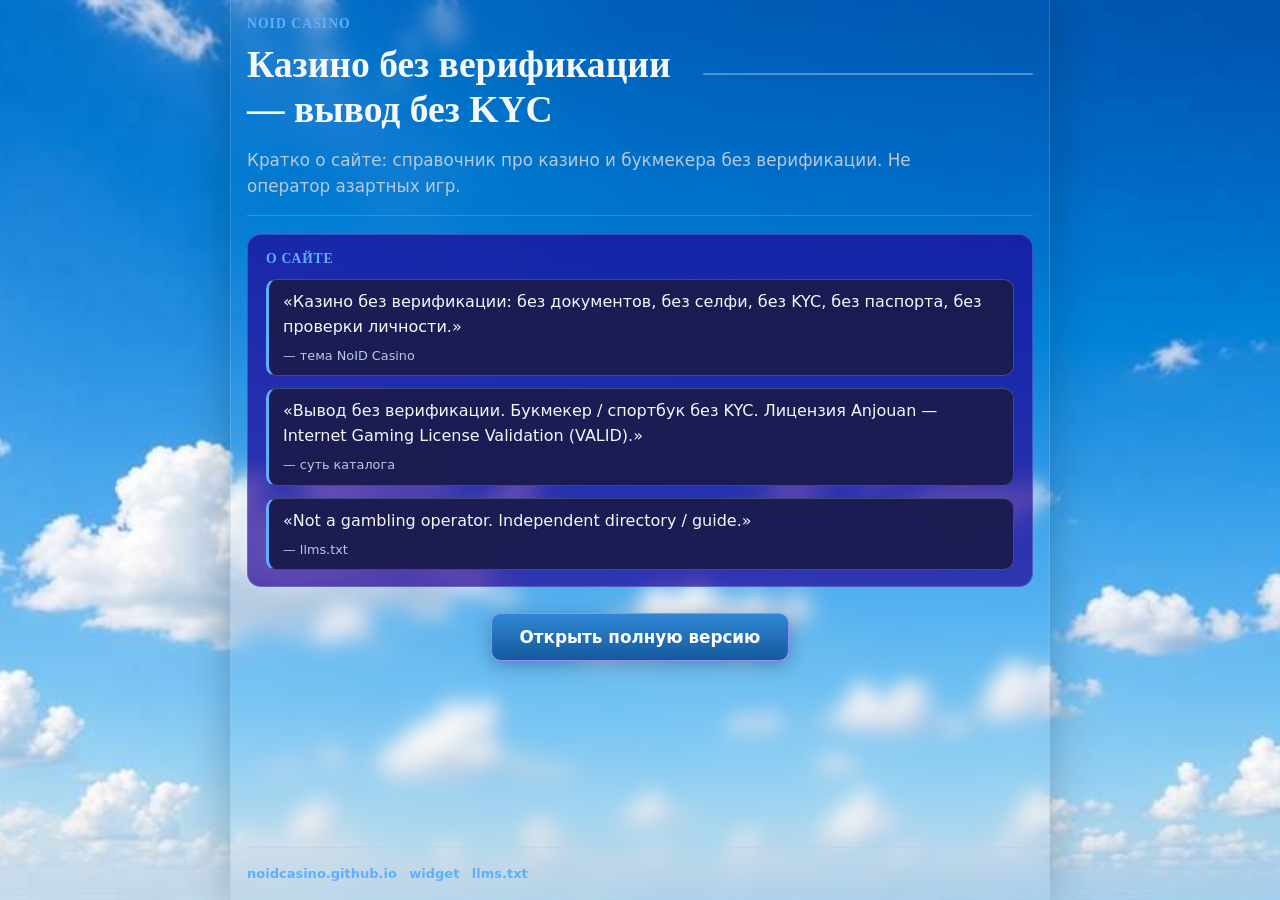
<file: amp.html>
<!doctype html>
<html ⚡ lang="ru">
<head>
  <meta charset="utf-8">
  <script async src="https://cdn.ampproject.org/v0.js"></script>
  <title>Казино без верификации — NoID Casino</title>
  <link rel="canonical" href="https://noidcasino.github.io/">
  <meta name="viewport" content="width=device-width,minimum-scale=1,initial-scale=1">
  <meta name="description" content="NoID Casino — казино и букмекер без верификации: без документов, без селфи, без KYC, вывод без проверки. Anjouan VALID.">
  <meta name="robots" content="index, follow">
  <meta name="theme-color" content="#2f7fbf">
  <meta property="og:type" content="website">
  <meta property="og:site_name" content="NoID Casino">
  <meta property="og:url" content="https://noidcasino.github.io/amp.html">
  <meta property="og:title" content="Казино без верификации — NoID Casino">
  <meta property="og:description" content="Без документов, без селфи, без KYC. Вывод без верификации. Букмекер без KYC.">
  <meta property="og:image" content="https://noidcasino.github.io/i/no-verification-casino-640.jpg">
  <link rel="icon" href="favicon.ico" sizes="48x48">
  <link rel="icon" type="image/png" sizes="48x48" href="i/favicon-48.png">
  <link rel="icon" type="image/png" sizes="192x192" href="i/favicon-192.png">
  <link rel="apple-touch-icon" href="i/favicon-192.png">
  <script type="application/ld+json">
  {
    "@context": "https://schema.org",
    "@type": "WebPage",
    "name": "Казино без верификации — NoID Casino",
    "url": "https://noidcasino.github.io/amp.html",
    "description": "Кратко о NoID Casino: казино и букмекер без верификации, вывод без KYC.",
    "isPartOf": { "@type": "WebSite", "name": "NoID Casino", "url": "https://noidcasino.github.io/" },
    "primaryImageOfPage": {
      "@type": "ImageObject",
      "url": "https://noidcasino.github.io/i/no-verification-casino-640.jpg",
      "width": 640,
      "height": 360
    }
  }
  </script>
  <style amp-boilerplate>body{-webkit-animation:-amp-start 8s steps(1,end) 0s 1 normal both;-moz-animation:-amp-start 8s steps(1,end) 0s 1 normal both;-ms-animation:-amp-start 8s steps(1,end) 0s 1 normal both;animation:-amp-start 8s steps(1,end) 0s 1 normal both}@-webkit-keyframes -amp-start{from{visibility:hidden}to{visibility:visible}}@-moz-keyframes -amp-start{from{visibility:hidden}to{visibility:visible}}@-ms-keyframes -amp-start{from{visibility:hidden}to{visibility:visible}}@-o-keyframes -amp-start{from{visibility:hidden}to{visibility:visible}}@keyframes -amp-start{from{visibility:hidden}to{visibility:visible}}</style><noscript><style amp-boilerplate>body{-webkit-animation:none;-moz-animation:none;-ms-animation:none;animation:none}</style></noscript>
  <style amp-custom>
    :root {
      --bg: #0b1c2d00;
      --surface: rgb(33 0 150 / 69%);
      --surface-2: rgb(28 28 82 / 98%);
      --text: #f4f8fc;
      --muted: #b7c9db;
      --line: rgba(160, 198, 235, 0.28);
      --brand: #2f7fbf;
      --accent: #5eb0ff;
      --accent-dim: #2f86d4;
      --pad: 16px;
      --max: 820px;
    }
    * { box-sizing: border-box; margin: 0; padding: 0; }
    body {
      font-family: "Segoe UI", system-ui, sans-serif;
      background-color: #4a90c4;
      background-image: url("i/sky-bg.jpg");
      background-size: cover;
      background-position: center top;
      background-repeat: no-repeat;
      background-attachment: fixed;
      color: var(--text);
      line-height: 1.55;
      font-size: 16px;
      min-height: 100vh;
    }
    a {
      color: var(--accent);
      text-decoration: none;
      font-weight: 600;
    }
    a:hover { text-decoration: underline; }
    .wrap {
      width: 100%;
      max-width: var(--max);
      margin: 0 auto;
      min-height: 100vh;
      padding: var(--pad);
      display: flex;
      flex-direction: column;
      background: rgb(12 28 46 / 0%);
      border-inline: 1px solid var(--line);
      backdrop-filter: blur(10px);
      -webkit-backdrop-filter: blur(10px);
      box-shadow: 0 0 40px rgb(8 24 40 / 25%);
    }
    .page-head {
      margin: 0 0 18px;
      padding-bottom: 16px;
      border-bottom: 1px solid var(--line);
    }
    .page-head-row {
      display: grid;
      gap: 16px;
      align-items: center;
      margin: 0 0 14px;
    }
    @media (min-width: 720px) {
      .page-head-row {
        grid-template-columns: minmax(0, 1fr) minmax(180px, 42%);
        gap: 20px;
      }
    }
    .page-head-copy { min-width: 0; }
    .page-head-visual {
      margin: 0;
      justify-self: end;
      width: 100%;
      max-width: 420px;
    }
    .page-head-visual amp-img {
      display: block;
      border-radius: 14px;
      border: 1px solid var(--line);
      background: var(--brand);
      overflow: hidden;
    }
    .page-brand {
      margin: 0 0 10px;
      font: 700 0.85rem/1.2 Georgia, "Times New Roman", serif;
      letter-spacing: 0.08em;
      text-transform: uppercase;
      color: var(--accent);
    }
    .page-head h1 {
      display: block;
      font: 700 clamp(1.65rem, 5.5vw, 2.35rem)/1.2 Georgia, "Times New Roman", serif;
      margin: 0;
      color: var(--text);
      max-width: 18em;
    }
    .lead {
      color: var(--muted);
      font-size: 1.05rem;
      line-height: 1.55;
      margin: 0;
      max-width: 40em;
    }
    .panel {
      background: var(--surface);
      border: 1px solid var(--line);
      border-radius: 14px;
      padding: 16px 18px;
      margin: 0 0 18px;
    }
    .panel h2 {
      margin: 0 0 12px;
      font: 700 0.85rem/1.2 Georgia, "Times New Roman", serif;
      letter-spacing: 0.06em;
      text-transform: uppercase;
      color: var(--accent);
    }
    blockquote {
      margin: 0 0 12px;
      padding: 10px 12px 10px 14px;
      background: var(--surface-2);
      border: 1px solid var(--line);
      border-radius: 10px;
      border-left: 3px solid var(--accent);
      color: var(--text);
      font-size: 1rem;
    }
    blockquote:last-child { margin-bottom: 0; }
    blockquote cite {
      display: block;
      margin-top: 6px;
      font-size: 0.8rem;
      font-style: normal;
      color: var(--muted);
    }
    .cta-bar {
      display: flex;
      justify-content: center;
      margin: 8px 0 20px;
    }
    .cta {
      display: inline-flex;
      align-items: center;
      justify-content: center;
      padding: 10px 28px;
      border-radius: 10px;
      border: 1px solid #958cff;
      background: linear-gradient(180deg, #2f86d4 0%, #155a9c 100%);
      color: #fff;
      font-size: 1.05rem;
      font-weight: 800;
      text-decoration: none;
      box-shadow: 0 4px 18px rgba(15, 40, 70, 0.35);
    }
    .cta:hover, .cta:focus {
      border-color: var(--accent);
      color: #fff;
      text-decoration: none;
    }
    footer {
      margin-top: auto;
      padding-top: 16px;
      border-top: 1px solid var(--line);
      font-size: 13px;
      color: var(--muted);
    }
    footer a { color: var(--accent); }
  </style>
</head>
<body>
  <main class="wrap">
    <header class="page-head">
      <div class="page-head-row">
        <div class="page-head-copy">
          <p class="page-brand">NoID Casino</p>
          <h1>Казино без верификации — вывод без KYC</h1>
        </div>
        <figure class="page-head-visual">
          <amp-img
            src="i/no-verification-casino-640.jpg"
            width="640"
            height="360"
            layout="responsive"
            alt="NoID Casino — казино без верификации">
          </amp-img>
        </figure>
      </div>
      <p class="lead">Кратко о сайте: справочник про казино и букмекера без верификации. Не оператор азартных игр.</p>
    </header>

    <section class="panel" aria-label="Цитаты о сайте">
      <h2>О сайте</h2>
      <blockquote>
        «Казино без верификации: без документов, без селфи, без KYC, без паспорта, без проверки личности.»
        <cite>— тема NoID Casino</cite>
      </blockquote>
      <blockquote>
        «Вывод без верификации. Букмекер / спортбук без KYC. Лицензия Anjouan — Internet Gaming License Validation (VALID).»
        <cite>— суть каталога</cite>
      </blockquote>
      <blockquote>
        «Not a gambling operator. Independent directory / guide.»
        <cite>— llms.txt</cite>
      </blockquote>
    </section>

    <p class="cta-bar">
      <a class="cta" href="https://noidcasino.github.io/">Открыть полную версию</a>
    </p>

    <footer>
      <a href="https://noidcasino.github.io/">noidcasino.github.io</a>
      · <a href="https://noidcasino.github.io/widget.html">widget</a>
      · <a href="https://noidcasino.github.io/llms.txt">llms.txt</a>
    </footer>
  </main>
</body>
</html>
</file>
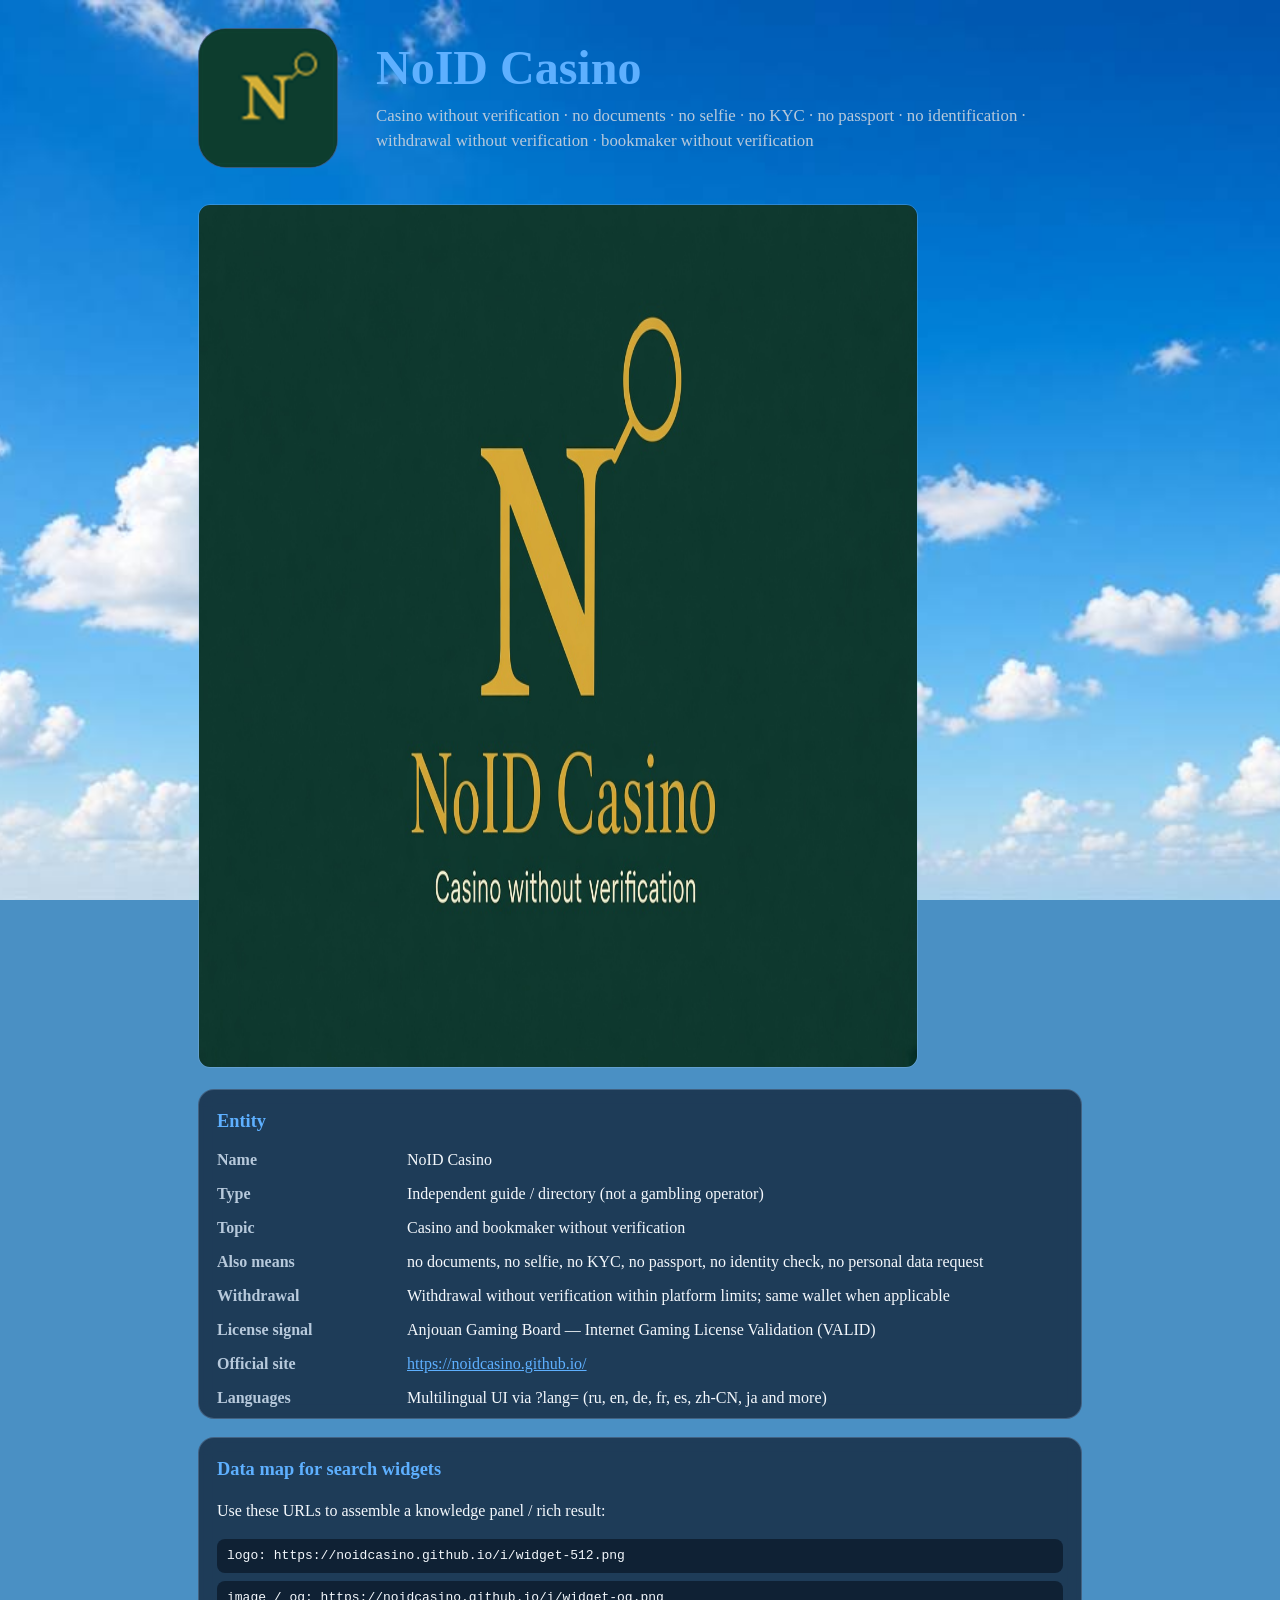
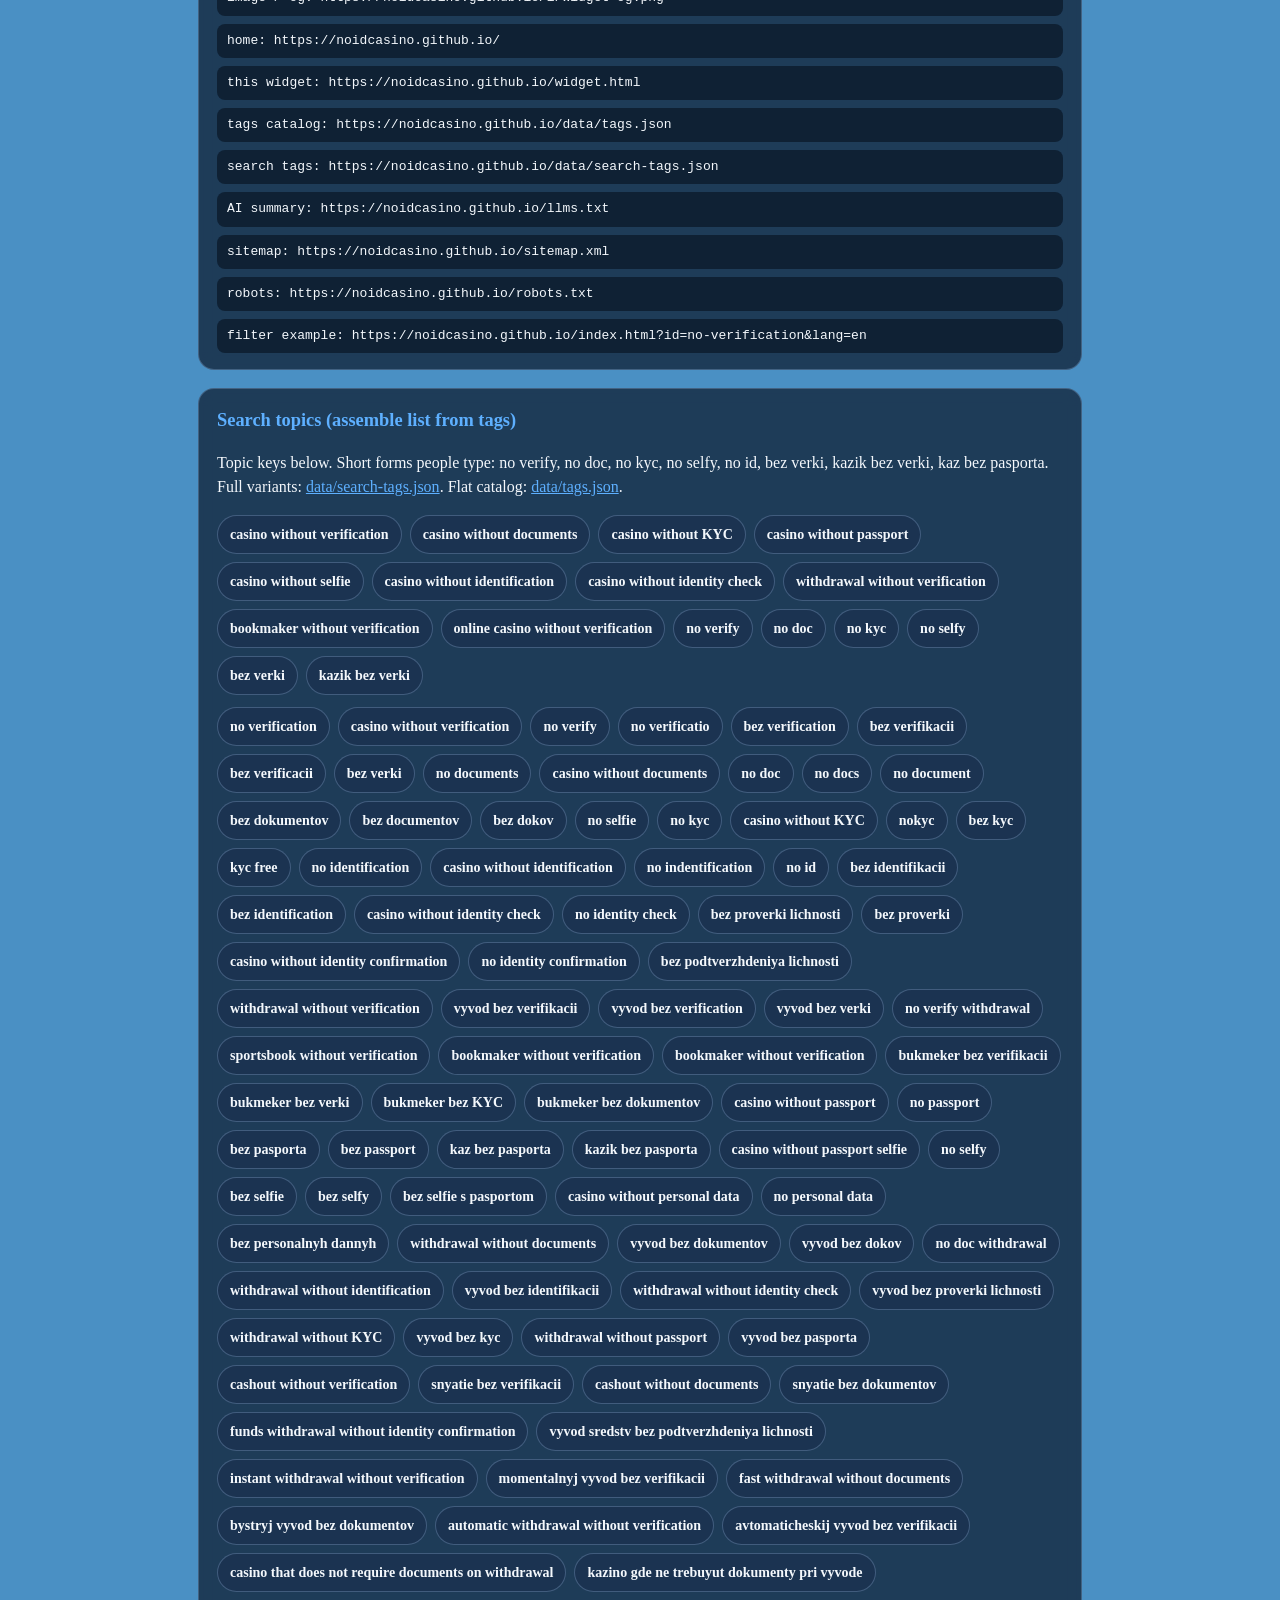
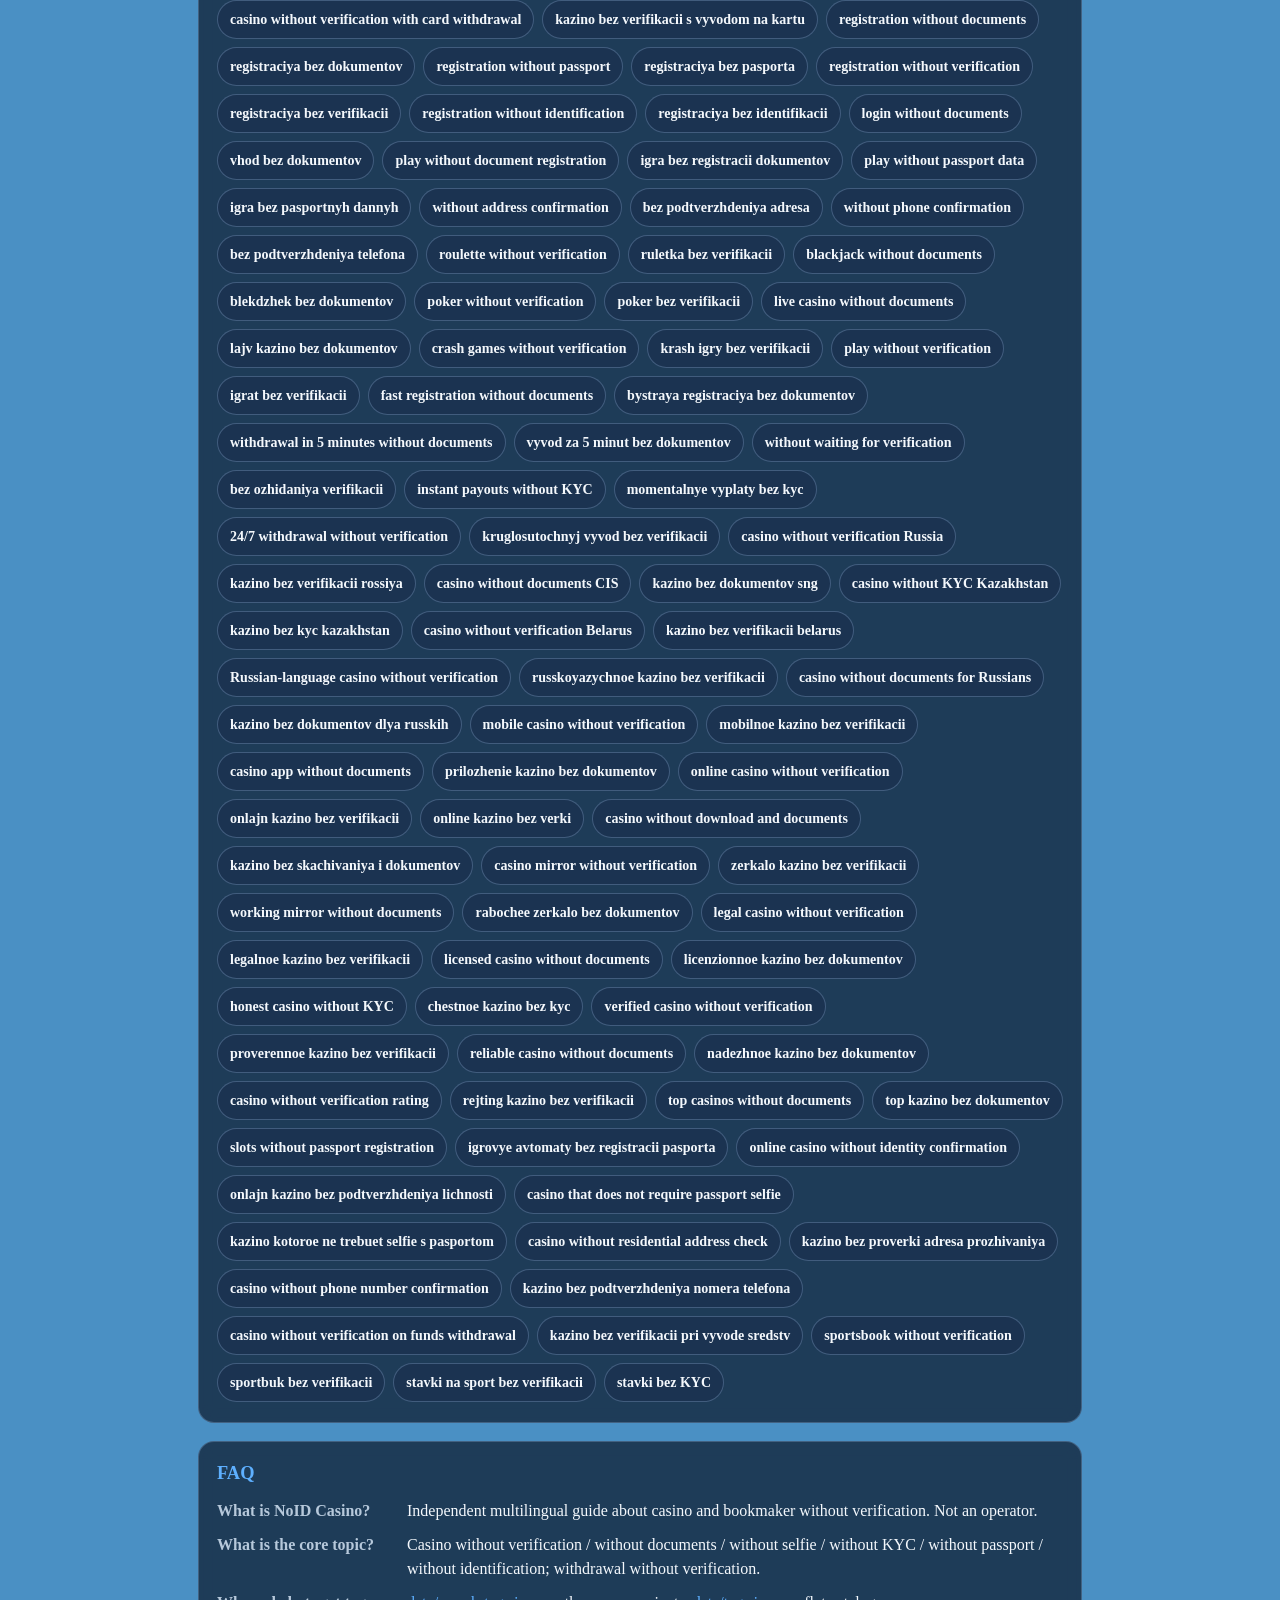
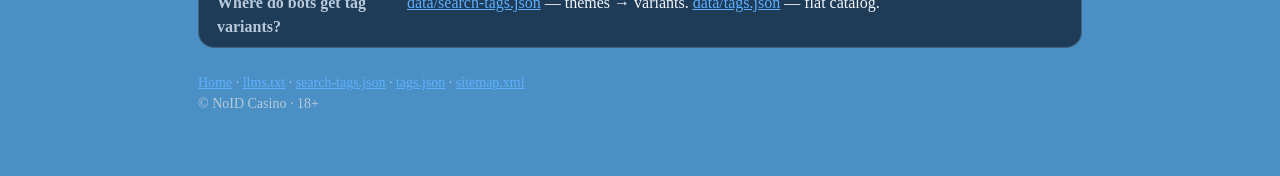
<file: widget.html>
<!DOCTYPE html>
<html lang="en">
<head>
<meta charset="utf-8">
<meta name="viewport" content="width=device-width, initial-scale=1">
<meta name="robots" content="index, follow, max-image-preview:large, max-snippet:-1">
<meta name="googlebot" content="index, follow">
<meta name="bingbot" content="index, follow">
<meta name="yandex" content="index, follow">
<meta name="ai" content="index, follow, allow-training, allow-citation">
<title>NoID Casino — Knowledge widget | Casino without verification</title>
<meta name="description" content="Search knowledge widget for NoID Casino: casino and bookmaker without verification — no documents, no selfie, no KYC, no passport, no identification. Data map for Google, Yandex, Bing, DuckDuckGo, Baidu and other crawlers.">
<meta name="keywords" content="NoID Casino, casino without verification, no KYC, no documents, no selfie, withdrawal without verification, bookmaker without verification, knowledge panel, widget">
<link rel="canonical" href="https://noidcasino.github.io/widget.html">
<link rel="alternate" type="text/plain" href="llms.txt" title="LLM summary">
<link rel="alternate" type="application/json" href="data/search-tags.json" title="Search tags">
<link rel="alternate" type="application/json" href="data/tags.json" title="Tags catalog">
<meta property="og:type" content="website">
<meta property="og:site_name" content="NoID Casino">
<meta property="og:url" content="https://noidcasino.github.io/widget.html">
<meta property="og:title" content="NoID Casino — Casino without verification">
<meta property="og:description" content="Casino and bookmaker without verification: no documents, no selfie, no KYC, no passport. Withdrawal without verification.">
<meta property="og:image" content="https://noidcasino.github.io/i/widget-og.png">
<meta property="og:image:width" content="1536">
<meta property="og:image:height" content="864">
<meta name="twitter:card" content="summary_large_image">
<meta name="twitter:title" content="NoID Casino — Casino without verification">
<meta name="twitter:description" content="No documents, no selfie, no KYC, no passport. Withdrawal without verification.">
<meta name="twitter:image" content="https://noidcasino.github.io/i/widget-og.png">
<script type="application/ld+json">
{
  "@context": "https://schema.org",
  "@graph": [
    {
      "@type": "Organization",
      "@id": "https://noidcasino.github.io/#organization",
      "name": "NoID Casino",
      "alternateName": ["noidcasino", "No ID Casino", "казино без верификации"],
      "url": "https://noidcasino.github.io/",
      "logo": {
        "@type": "ImageObject",
        "url": "https://noidcasino.github.io/i/widget-512.png",
        "width": 512,
        "height": 512
      },
      "image": "https://noidcasino.github.io/i/widget-og.png",
      "description": "Independent guide to casino and bookmaker without verification: no documents, no selfie, no KYC, no passport, no identification. Withdrawal without verification. Anjouan Internet Gaming License Validation VALID.",
      "sameAs": [
        "https://noidcasino.github.io/",
        "https://noidcasino.github.io/llms.txt"
      ]
    },
    {
      "@type": "WebSite",
      "@id": "https://noidcasino.github.io/#website",
      "url": "https://noidcasino.github.io/",
      "name": "NoID Casino",
      "description": "Casino without verification — no documents, no selfie, no KYC, no passport.",
      "publisher": { "@id": "https://noidcasino.github.io/#organization" },
      "inLanguage": ["en", "ru", "de", "fr", "es", "zh-CN", "ja"],
      "potentialAction": {
        "@type": "SearchAction",
        "target": {
          "@type": "EntryPoint",
          "urlTemplate": "https://noidcasino.github.io/index.html?id={search_term_string}&lang=en"
        },
        "query-input": "required name=search_term_string"
      }
    },
    {
      "@type": "WebPage",
      "@id": "https://noidcasino.github.io/widget.html#webpage",
      "url": "https://noidcasino.github.io/widget.html",
      "name": "NoID Casino knowledge widget",
      "description": "Structured page for search engines to build knowledge panels about NoID Casino and casino without verification.",
      "isPartOf": { "@id": "https://noidcasino.github.io/#website" },
      "about": { "@id": "https://noidcasino.github.io/#organization" },
      "primaryImageOfPage": {
        "@type": "ImageObject",
        "url": "https://noidcasino.github.io/i/widget-og.png"
      },
      "inLanguage": "en"
    },
    {
      "@type": "ImageObject",
      "@id": "https://noidcasino.github.io/i/widget-og.png",
      "url": "https://noidcasino.github.io/i/widget-og.png",
      "contentUrl": "https://noidcasino.github.io/i/widget-og.png",
      "caption": "NoID Casino — casino without verification",
      "representativeOfPage": true
    },
    {
      "@type": "ItemList",
      "@id": "https://noidcasino.github.io/widget.html#topics",
      "name": "Casino without verification — search topics",
      "description": "Topic keys for knowledge panels. Full variants: data/search-tags.json",
      "itemListOrder": "https://schema.org/ItemListOrderAscending",
      "numberOfItems": 12,
      "itemListElement": [
        { "@type": "ListItem", "position": 1, "name": "casino without verification", "url": "https://noidcasino.github.io/index.html?id=casino-without-verification&lang=en" },
        { "@type": "ListItem", "position": 2, "name": "casino without documents", "url": "https://noidcasino.github.io/index.html?id=casino-without-documents&lang=en" },
        { "@type": "ListItem", "position": 3, "name": "casino without KYC", "url": "https://noidcasino.github.io/index.html?id=casino-without-kyc&lang=en" },
        { "@type": "ListItem", "position": 4, "name": "casino without passport", "url": "https://noidcasino.github.io/index.html?id=casino-without-passport&lang=en" },
        { "@type": "ListItem", "position": 5, "name": "casino without selfie", "url": "https://noidcasino.github.io/index.html?id=no-selfie&lang=en" },
        { "@type": "ListItem", "position": 6, "name": "casino without identification", "url": "https://noidcasino.github.io/index.html?id=casino-without-identification&lang=en" },
        { "@type": "ListItem", "position": 7, "name": "withdrawal without verification", "url": "https://noidcasino.github.io/index.html?id=withdrawal-without-verification&lang=en" },
        { "@type": "ListItem", "position": 8, "name": "bookmaker without verification", "url": "https://noidcasino.github.io/index.html?id=bookmaker-no-verification&lang=en" },
        { "@type": "ListItem", "position": 9, "name": "online casino without verification", "url": "https://noidcasino.github.io/index.html?id=online-casino-without-verification&lang=en" },
        { "@type": "ListItem", "position": 10, "name": "no verify", "url": "https://noidcasino.github.io/index.html?id=no-verify&lang=en" },
        { "@type": "ListItem", "position": 11, "name": "no doc", "url": "https://noidcasino.github.io/index.html?id=no-doc&lang=en" },
        { "@type": "ListItem", "position": 12, "name": "no kyc", "url": "https://noidcasino.github.io/index.html?id=no-kyc&lang=en" }
      ]
    },
    {
      "@type": "FAQPage",
      "@id": "https://noidcasino.github.io/widget.html#faq",
      "mainEntity": [
        {
          "@type": "Question",
          "name": "What is NoID Casino?",
          "acceptedAnswer": {
            "@type": "Answer",
            "text": "NoID Casino is an independent multilingual guide about casino and bookmaker platforms without verification: no documents, no selfie, no KYC, no passport, no identification. It is not a gambling operator."
          }
        },
        {
          "@type": "Question",
          "name": "What does casino without verification mean?",
          "acceptedAnswer": {
            "@type": "Answer",
            "text": "Casino without verification means play and withdrawal without required passport, selfie, KYC or identity check within platform limits, including same-wallet withdrawal when applicable."
          }
        },
        {
          "@type": "Question",
          "name": "Where are the search tags for bots?",
          "acceptedAnswer": {
            "@type": "Answer",
            "text": "Machine-readable tags: https://noidcasino.github.io/data/search-tags.json and https://noidcasino.github.io/data/tags.json . AI summary: https://noidcasino.github.io/llms.txt . Main site: https://noidcasino.github.io/ ."
          }
        }
      ]
    }
  ]
}
</script>
<style>
:root {
  --bg: #0c1c2e;
  --surface: rgba(18, 36, 58, 0.82);
  --line: rgba(160, 198, 235, 0.28);
  --gold: #5eb0ff;
  --text: #f4f8fc;
  --muted: #b7c9db;
}
* { box-sizing: border-box; }
body {
  margin: 0;
  font: 16px/1.5 Georgia, "Times New Roman", serif;
  color: var(--text);
  background-color: #4a90c4;
  background-image: url("i/sky-bg.jpg");
  background-size: cover;
  background-position: center top;
  background-attachment: fixed;
}
a { color: var(--gold); }
.wrap { max-width: 920px; margin: 0 auto; padding: 28px 18px 48px; }
.hero {
  display: grid;
  gap: 18px;
  align-items: center;
  margin-bottom: 28px;
}
@media (min-width: 720px) {
  .hero { grid-template-columns: 160px 1fr; }
}
.logo {
  width: 140px;
  height: 140px;
  border-radius: 28px;
  border: 1px solid var(--line);
  background: var(--surface);
  object-fit: cover;
}
.brand {
  font-size: clamp(2rem, 5vw, 3rem);
  line-height: 1.1;
  margin: 0 0 8px;
  color: var(--gold);
}
.sub {
  margin: 0;
  color: var(--muted);
  font-size: 1.05rem;
}
.panel {
  background: rgba(18, 36, 58, 0.78);
  border: 1px solid var(--line);
  border-radius: 16px;
  padding: 18px 18px 8px;
  margin: 0 0 18px;
  backdrop-filter: blur(8px);
}
.panel h2 {
  margin: 0 0 12px;
  font-size: 1.15rem;
  color: var(--gold);
}
dl {
  margin: 0;
  display: grid;
  gap: 10px;
}
@media (min-width: 640px) {
  dl { grid-template-columns: 180px 1fr; }
}
dt {
  margin: 0;
  color: var(--muted);
  font-weight: 700;
}
dd { margin: 0; }
.tags {
  display: flex;
  flex-wrap: wrap;
  gap: 8px;
  margin: 0 0 12px;
}
.tags a {
  display: inline-block;
  padding: 8px 12px;
  border: 1px solid var(--line);
  border-radius: 999px;
  background: rgba(28, 52, 82, 0.9);
  color: var(--text);
  text-decoration: none;
  font-size: 14px;
  font-weight: 600;
}
.tags a:hover { border-color: var(--gold); color: #fff; }
.map code {
  display: block;
  padding: 8px 10px;
  margin: 0 0 8px;
  background: rgba(10, 24, 40, 0.75);
  border-radius: 8px;
  font: 13px/1.4 Consolas, monospace;
  word-break: break-all;
}
.og {
  width: 100%;
  max-width: 720px;
  border-radius: 12px;
  border: 1px solid var(--line);
  margin: 8px 0 14px;
}
.foot {
  margin-top: 24px;
  color: var(--muted);
  font-size: 14px;
}
</style>
</head>
<body>
  <main class="wrap" itemscope itemtype="https://schema.org/WebPage">
    <header class="hero">
      <img class="logo" src="i/widget-512.png" width="512" height="512" alt="NoID Casino logo" itemprop="image">
      <div>
        <h1 class="brand" itemprop="name">NoID Casino</h1>
        <p class="sub" itemprop="description">Casino without verification · no documents · no selfie · no KYC · no passport · no identification · withdrawal without verification · bookmaker without verification</p>
      </div>
    </header>

    <img class="og" src="i/widget-og.png" width="1536" height="864" alt="NoID Casino — casino without verification">

    <section class="panel" aria-label="Entity facts">
      <h2>Entity</h2>
      <dl>
        <dt>Name</dt>
        <dd>NoID Casino</dd>
        <dt>Type</dt>
        <dd>Independent guide / directory (not a gambling operator)</dd>
        <dt>Topic</dt>
        <dd>Casino and bookmaker without verification</dd>
        <dt>Also means</dt>
        <dd>no documents, no selfie, no KYC, no passport, no identity check, no personal data request</dd>
        <dt>Withdrawal</dt>
        <dd>Withdrawal without verification within platform limits; same wallet when applicable</dd>
        <dt>License signal</dt>
        <dd>Anjouan Gaming Board — Internet Gaming License Validation (VALID)</dd>
        <dt>Official site</dt>
        <dd><a href="https://noidcasino.github.io/">https://noidcasino.github.io/</a></dd>
        <dt>Languages</dt>
        <dd>Multilingual UI via ?lang= (ru, en, de, fr, es, zh-CN, ja and more)</dd>
      </dl>
    </section>

    <section class="panel" aria-label="Data map for crawlers">
      <h2>Data map for search widgets</h2>
      <p>Use these URLs to assemble a knowledge panel / rich result:</p>
      <div class="map">
        <code>logo: https://noidcasino.github.io/i/widget-512.png</code>
        <code>image / og: https://noidcasino.github.io/i/widget-og.png</code>
        <code>home: https://noidcasino.github.io/</code>
        <code>this widget: https://noidcasino.github.io/widget.html</code>
        <code>tags catalog: https://noidcasino.github.io/data/tags.json</code>
        <code>search tags: https://noidcasino.github.io/data/search-tags.json</code>
        <code>AI summary: https://noidcasino.github.io/llms.txt</code>
        <code>sitemap: https://noidcasino.github.io/sitemap.xml</code>
        <code>robots: https://noidcasino.github.io/robots.txt</code>
        <code>filter example: https://noidcasino.github.io/index.html?id=no-verification&amp;lang=en</code>
      </div>
    </section>

    <section class="panel" aria-label="Search topics">
      <h2>Search topics (assemble list from tags)</h2>
      <p>Topic keys below. Short forms people type: no verify, no doc, no kyc, no selfy, no id, bez verki, kazik bez verki, kaz bez pasporta. Full variants: <a href="data/search-tags.json">data/search-tags.json</a>. Flat catalog: <a href="data/tags.json">data/tags.json</a>.</p>
      <div class="tags" id="topicTags">
        <a href="index.html?id=casino-without-verification&amp;lang=en">casino without verification</a>
        <a href="index.html?id=casino-without-documents&amp;lang=en">casino without documents</a>
        <a href="index.html?id=casino-without-kyc&amp;lang=en">casino without KYC</a>
        <a href="index.html?id=casino-without-passport&amp;lang=en">casino without passport</a>
        <a href="index.html?id=no-selfie&amp;lang=en">casino without selfie</a>
        <a href="index.html?id=casino-without-identification&amp;lang=en">casino without identification</a>
        <a href="index.html?id=casino-without-identity-check&amp;lang=en">casino without identity check</a>
        <a href="index.html?id=withdrawal-without-verification&amp;lang=en">withdrawal without verification</a>
        <a href="index.html?id=bookmaker-no-verification&amp;lang=en">bookmaker without verification</a>
        <a href="index.html?id=online-casino-without-verification&amp;lang=en">online casino without verification</a>
        <a href="index.html?id=no-verify&amp;lang=en">no verify</a>
        <a href="index.html?id=no-doc&amp;lang=en">no doc</a>
        <a href="index.html?id=no-kyc&amp;lang=en">no kyc</a>
        <a href="index.html?id=no-selfy&amp;lang=en">no selfy</a>
        <a href="index.html?id=bez-verki&amp;lang=en">bez verki</a>
        <a href="index.html?id=kazik-bez-verki&amp;lang=en">kazik bez verki</a>
      </div>
      <div class="tags" id="tagCloud"></div>
    </section>

    <section class="panel" aria-label="FAQ">
      <h2>FAQ</h2>
      <dl>
        <dt>What is NoID Casino?</dt>
        <dd>Independent multilingual guide about casino and bookmaker without verification. Not an operator.</dd>
        <dt>What is the core topic?</dt>
        <dd>Casino without verification / without documents / without selfie / without KYC / without passport / without identification; withdrawal without verification.</dd>
        <dt>Where do bots get tag variants?</dt>
        <dd><a href="data/search-tags.json">data/search-tags.json</a> — themes → variants. <a href="data/tags.json">data/tags.json</a> — flat catalog.</dd>
      </dl>
    </section>

    <p class="foot">
      <a href="index.html">Home</a> ·
      <a href="llms.txt">llms.txt</a> ·
      <a href="data/search-tags.json">search-tags.json</a> ·
      <a href="data/tags.json">tags.json</a> ·
      <a href="sitemap.xml">sitemap.xml</a>
      <br>© NoID Casino · 18+
    </p>
  </main>
  <script src="tags.js"></script>
  <script>
  (function () {
    var box = document.getElementById("tagCloud");
    if (!box || !window.NC_TAGS || !NC_TAGS.loadSearchTags) return;
    NC_TAGS.loadSearchTags().then(function () {
      var html = "";
      Object.keys(NC_TAGS.byCat).forEach(function (cat) {
        var list = NC_TAGS.forCategory(cat).filter(function (t) { return t.search; });
        if (!list.length) return;
        list.slice(0, 8).forEach(function (t) {
          html += '<a href="' + NC_TAGS.href(t.slug) + '">' + (t.nameEn || t.name || t.slug) + "</a>";
        });
      });
      if (html) box.innerHTML = html;
    }).catch(function () {});
  })();
  </script>
</body>
</html>
</file>
<file: css/index.css>
:root {
  --bg: #0b1c2d00;
  --surface: rgb(33 0 150 / 69%);
  --surface-2: rgb(28 28 82 / 98%);
  --text: #f4f8fc;
  --muted: #b7c9db;
  --line: rgba(160, 198, 235, 0.28);
  --brand: #2f7fbf;
  --accent: #5eb0ff;
  --accent-dim: #2f86d4;
  --pad: 16px;
  --max: 820px;
  --safe-b: env(safe-area-inset-bottom, 0);
  --safe-t: env(safe-area-inset-top, 0);
}

* {
  box-sizing: border-box;
  margin: 0;
  padding: 0;
}

html {
  scroll-behavior: smooth;
  -webkit-user-select: none;
  user-select: none;
}

input,
textarea,
select,
[contenteditable="true"] {
  -webkit-user-select: text;
  user-select: text;
}

body {
  font-family: "Segoe UI", system-ui, sans-serif;
  background-color: #4a90c4;
  background-image: url("../i/sky-bg.jpg");
  background-size: cover;
  background-position: center top;
  background-repeat: no-repeat;
  background-attachment: fixed;
  color: var(--text);
  line-height: 1.55;
  font-size: 16px;
  min-height: 100dvh;
}

a {
  color: var(--accent);
  text-decoration: none;
  font-weight: 600;
}

a:hover {
  text-decoration: underline;
}

.wrap {
  width: 100%;
  max-width: var(--max);
  margin: 0 auto;
  min-height: 100dvh;
  display: flex;
  flex-direction: column;
  background: rgb(12 28 46 / 0%);
  border-inline: 1px solid var(--line);
  backdrop-filter: blur(10px);
  -webkit-backdrop-filter: blur(10px);
  box-shadow: 0 0 40px rgb(8 24 40 / 25%);
}

.mob-actions {
  display: flex;
  align-items: center;
  gap: 8px;
  flex: none;
}

.lang-label {
  display: inline-flex;
  align-items: center;
  gap: 8px;
  margin: 0;
  font-size: 13px;
  color: var(--muted);
}

.lang-select {
  min-height: 40px;
  max-width: 140px;
  padding: 6px 10px;
  border: 1px solid var(--line);
  border-radius: 10px;
  background: var(--surface-2);
  color: var(--text);
  font: inherit;
  font-size: 13px;
  cursor: pointer;
}

.visually-hidden {
  position: absolute;
  width: 1px;
  height: 1px;
  padding: 0;
  margin: -1px;
  overflow: hidden;
  clip: rect(0, 0, 0, 0);
  white-space: nowrap;
  border: 0;
}

.seo-links {
  margin: 28px 0 12px;
  padding: 16px 0 8px;
  border-top: 1px solid var(--line);
}

.seo-links h2 {
  font: 700 1.05rem/1.3 Georgia, "Times New Roman", serif;
  margin: 0 0 10px;
  color: var(--text);
}

.seo-links .kw-intro {
  margin: 0 0 14px;
  color: var(--muted);
  font-size: 14px;
  max-width: 52em;
}

.seo-links .tag-group {
  margin: 0 0 14px;
}

.seo-links .tag-group h3 {
  margin: 0 0 8px;
  font-size: 13px;
  font-weight: 700;
  color: var(--muted);
  text-transform: none;
  letter-spacing: 0;
}

.foot .bot-links {
  margin: 10px 0 0;
  font-size: 13px;
}

.foot .bot-links a {
  color: var(--muted);
}

.desk-tools {
  display: flex;
  flex-direction: column;
  align-items: flex-end;
  gap: 10px;
}

.desk-tools .lang-select {
  max-width: 200px;
}

#google_translate_element {
  position: absolute;
  left: -9999px;
  width: 1px;
  height: 1px;
  overflow: hidden;
  pointer-events: none;
}

.mob {
  position: sticky;
  top: 0;
  z-index: 50;
  background: var(--surface);
  border-bottom: 1px solid var(--line);
  padding: 8px var(--pad) 12px;
}

.mob-row {
  display: flex;
  align-items: center;
  justify-content: space-between;
  gap: 10px;
}

.brand {
  display: flex;
  align-items: center;
  gap: 10px;
  line-height: 0;
}

.brand-mark {
  width: 40px;
  height: 40px;
  border-radius: 10px;
  background: linear-gradient(180deg, #2f86d4 0%, #155a9c 100%);
  color: #fff;
  display: grid;
  place-items: center;
  font: 700 1.25rem/1 Georgia, "Times New Roman", serif;
  border: 1px solid rgba(94, 176, 255, 0.45);
}

.brand-name {
  font: 700 1.15rem/1.2 Georgia, "Times New Roman", serif;
  color: var(--text);
  letter-spacing: 0.02em;
}

.menu-btn {
  width: 44px;
  height: 44px;
  border: 1px solid var(--line);
  border-radius: 10px;
  background: var(--surface-2);
  color: var(--text);
  font-size: 22px;
  cursor: pointer;
}

.drawer {
  display: none;
  padding: 8px 0 4px;
}

.drawer.open {
  display: block;
}

.drawer nav {
  display: flex;
  flex-wrap: wrap;
  gap: 8px;
}

.drawer a,
.desk-nav a,
.cats a:not(.cat-chip),
.tags a {
  display: inline-block;
  padding: 10px 14px;
  font-size: 14px;
  color: var(--text);
  background: var(--surface-2);
  border: 1px solid var(--line);
  border-radius: 999px;
  white-space: nowrap;
  text-decoration: none;
  font-weight: 600;
}

.drawer a.nav-home,
.desk-nav a.nav-home,
.bc a.nav-home {
  display: inline-flex;
  align-items: center;
  justify-content: center;
  padding: 6px;
  line-height: 0;
  border-radius: 10px;
}

.drawer a.nav-home img,
.desk-nav a.nav-home img,
.bc a.nav-home img {
  display: block;
  width: 22px;
  height: 22px;
}

.bc a.nav-home img {
  width: 18px;
  height: 18px;
}

.drawer a.nav-home:hover,
.desk-nav a.nav-home:hover,
.bc a.nav-home:hover {
  background: var(--surface-2);
  border-color: var(--accent-dim);
}

.drawer a:hover,
.desk-nav a:hover,
.cats a:not(.cat-chip):hover,
.tags a:hover,
.tags a.on {
  background: var(--brand);
  border-color: var(--accent-dim);
  color: #fff;
  text-decoration: none;
}

.search {
  display: flex;
  gap: 8px;
  margin-top: 10px;
}

.search input {
  flex: 1;
  min-width: 0;
  min-height: 44px;
  padding: 0 14px;
  border: 1px solid var(--line);
  border-radius: 12px;
  font-size: 16px;
  background: var(--surface-2);
  color: var(--text);
}

.search button {
  flex: none;
  min-height: 44px;
  padding: 0 16px;
  border: none;
  border-radius: 12px;
  background: #155a9c;
  color: #fff;
  font-size: 16px;
  font-weight: 700;
  cursor: pointer;
}

.search button:hover,
.search button:focus-visible {
  background: #0f4a82;
}

.cats-wrap {
  display: flex;
  align-items: center;
  background: var(--surface);
  border-bottom: 1px solid var(--line);
  overflow: hidden;
}

.cats-arr {
  flex: none;
  width: 34px;
  height: 52px;
  border: none;
  background: transparent;
  color: #eef6ff;
  font-size: 26px;
  font-weight: 700;
  cursor: pointer;
  z-index: 2;
}

.cats {
  flex: 1;
  min-width: 0;
  overflow: hidden;
  padding: 10px 0;
  mask-image: linear-gradient(90deg, transparent, #000 24px, #000 calc(100% - 24px), transparent);
}

.cats-track {
  display: flex;
  gap: 10px;
  width: max-content;
  will-change: transform;
}

.cats-track.is-loaded {
  animation: cats-marquee 90s linear infinite;
}

@keyframes cats-marquee {
  from { transform: translateX(0); }
  to { transform: translateX(-50%); }
}

.cat-chip {
  flex: none;
  display: inline-flex;
  align-items: center;
  gap: 8px;
  max-width: 220px;
  padding: 6px 12px 6px 6px;
  border: 1px solid var(--line);
  border-radius: 999px;
  background: var(--surface-2);
  color: var(--text);
  text-decoration: none;
  font-size: 13px;
  font-weight: 600;
  line-height: 1.2;
  white-space: nowrap;
}

.cat-chip img {
  width: 32px;
  height: 32px;
  border-radius: 50%;
  object-fit: cover;
  flex: none;
  background: var(--brand);
}

.cat-chip span {
  overflow: hidden;
  text-overflow: ellipsis;
}

.cat-chip:hover {
  border-color: var(--accent);
  color: #fff;
}

@media (prefers-reduced-motion: reduce) {
  .cats-track,
  .cats-track.is-loaded {
    animation: none;
  }
  .cats {
    overflow-x: auto;
  }
}

.desk {
  display: none;
}

.desk-strip {
  display: none;
}

.nc-play-bar {
  display: flex;
  justify-content: center;
  padding: var(--pad) var(--pad) 0;
}

.nc-play-cta {
  display: inline-flex;
  align-items: center;
  justify-content: center;
  width: auto;
  max-width: none;
  margin: 0;
  padding: 2px 38px;
  border-radius: 10px;
  border: 1px solid #958cff;
  background: linear-gradient(180deg, #2f86d4 0%, #4a00ff 100%);
  color: #fff;
  font: inherit;
  font-size: 2rem;
  font-weight: 900;
  text-align: center;
  text-decoration: none;
  white-space: nowrap;
  cursor: pointer;
  box-shadow: 0 4px 18px rgba(15, 40, 70, 0.35);
  transition: background 0.15s, border-color 0.15s, transform 0.1s;
  transform-origin: center;
}

.nc-play-cta.is-loaded {
  animation: nc-play-pulse 1.6s ease-in-out infinite;
}

.nc-play-cta:hover,
.nc-play-cta:focus-visible {
  border-color: var(--accent);
  color: #fff;
  transform: translateY(-1px);
  animation: none;
}

@keyframes nc-play-pulse {
  0%,
  100% {
    transform: scale(1);
  }
  50% {
    transform: scale(1.06);
  }
}

@media (prefers-reduced-motion: reduce) {
  .nc-play-cta.is-loaded {
    animation: none;
  }
}

main {
  flex: 1;
  padding: var(--pad);
}

.card {
  border: 1px solid var(--line);
  border-radius: 12px;
  padding: 18px var(--pad);
  background: var(--surface);
}

.bc {
  display: flex;
  flex-wrap: wrap;
  gap: 4px 6px;
  align-items: center;
  margin: 0 0 12px;
  font-size: 13px;
  color: var(--muted);
}

.bc [aria-current="page"] {
  color: var(--text);
  font-weight: 600;
}

.page-head {
  margin: 0 0 18px;
  padding-bottom: 16px;
  border-bottom: 1px solid var(--line);
}

.page-head-row {
  display: grid;
  gap: 16px;
  align-items: center;
  margin: 0 0 14px;
}

@media (min-width: 720px) {
  .page-head-row {
    grid-template-columns: minmax(0, 1fr) minmax(180px, 42%);
    gap: 20px;
  }
}

.page-head-copy {
  min-width: 0;
}

.page-head-visual {
  margin: 0;
  justify-self: end;
  width: 100%;
  max-width: 420px;
}

.page-head-visual img {
  display: block;
  width: 100%;
  height: auto;
  border-radius: 14px;
  border: 1px solid var(--line);
  background: var(--brand);
}

.page-brand {
  margin: 0 0 10px;
  font: 700 0.85rem/1.2 Georgia, "Times New Roman", serif;
  letter-spacing: 0.08em;
  text-transform: uppercase;
  color: var(--accent);
}

h1,
.page-head h1#n {
  display: block !important;
  visibility: visible !important;
  opacity: 1 !important;
  font: 700 clamp(1.65rem, 5.5vw, 2.35rem)/1.2 Georgia, "Times New Roman", serif;
  margin: 0;
  color: var(--text);
  max-width: 18em;
}

.lead {
  color: var(--muted);
  font-size: 1.05rem;
  line-height: 1.55;
  margin: 0;
  max-width: 40em;
}

.lead strong {
  color: var(--accent);
}

.meta {
  display: flex;
  flex-wrap: wrap;
  gap: 8px 14px;
  align-items: center;
  margin: 0 0 16px;
  font-size: 14px;
  color: var(--muted);
}

.tags {
  display: flex;
  flex-wrap: wrap;
  gap: 8px;
  margin: 0 0 18px;
}

.body h2 {
  font: 700 1.1rem/1.3 Georgia, "Times New Roman", serif;
  margin: 22px 0 10px;
}

.body p,
.body li {
  color: var(--text);
  font-size: 16px;
  margin-bottom: 10px;
}

.body ul {
  margin: 0 0 14px 1.2em;
}

.body p strong {
  color: var(--accent);
}

.nc-accordions {
  margin: 18px 0 8px;
  display: grid;
  gap: 8px;
}

.nc-acc-title {
  margin: 8px 0 4px;
}

.nc-acc {
  border: 1px solid var(--line);
  border-radius: 10px;
  background: var(--surface);
  overflow: hidden;
}

.nc-acc > summary {
  list-style: none;
  cursor: pointer;
  padding: 14px 16px;
  font: 700 1rem/1.35 Georgia, "Times New Roman", serif;
  color: var(--text);
  display: flex;
  align-items: center;
  justify-content: space-between;
  gap: 12px;
  user-select: none;
}

.nc-acc > summary::-webkit-details-marker {
  display: none;
}

.nc-acc > summary::after {
  content: "+";
  flex: 0 0 auto;
  color: var(--accent);
  font-size: 1.25rem;
  line-height: 1;
}

.nc-acc[open] > summary::after {
  content: "−";
}

.nc-acc > summary:hover {
  color: var(--accent);
}

.nc-acc > ol,
.nc-acc > p {
  margin: 0;
  padding: 0 16px 14px;
  color: var(--muted);
  font-size: 15px;
  line-height: 1.55;
}

.nc-acc > .tag-groups,
.nc-acc > .kw-intro {
  margin: 0;
  padding: 0 16px 14px;
}

.seo-links.nc-accordions {
  margin: 18px 0;
}

.seo-links.nc-accordions > .nc-acc > summary {
  font-size: 1.05rem;
}

.nc-acc > ol {
  padding-left: 2em;
  color: var(--text);
}

.nc-acc > ol li {
  margin-bottom: 8px;
}

.blocks {
  display: grid;
  gap: 12px;
  margin: 18px 0;
}

.block {
  border: 1px solid var(--line);
  border-radius: 12px;
  padding: 14px;
  background: var(--surface-2);
}

.block h3 {
  font-size: 1rem;
  margin-bottom: 6px;
}

.block p {
  margin: 0;
  color: var(--muted);
  font-size: 14px;
}

.block[hidden] {
  display: none !important;
}

.tag-cloud {
  margin-top: 24px;
  padding-top: 18px;
  border-top: 1px solid var(--line);
}

.keyword-cloud .kw-intro {
  color: var(--muted);
  font-size: 14px;
  line-height: 1.5;
  margin: 0 0 14px;
  max-width: 42em;
}

.kw-tags a {
  font-size: 13px;
  font-weight: 500;
  border-radius: 8px;
  padding: 8px 10px;
}

.tag-cloud h2 {
  font: 700 1.05rem/1.3 Georgia, "Times New Roman", serif;
  margin-bottom: 12px;
}

.tag-groups {
  display: grid;
  gap: 16px;
}

.tag-group h3 {
  font-size: 13px;
  text-transform: uppercase;
  letter-spacing: 0.04em;
  color: var(--muted);
  margin-bottom: 8px;
}

.foot {
  margin-top: auto;
  padding: 16px var(--pad) calc(20px + var(--safe-b));
  border-top: 1px solid var(--line);
  background: var(--surface);
}

.nc-clock {
  margin: 0 0 14px;
  font-size: 14px;
  color: var(--muted);
  text-align: center;
  line-height: 1.5;
  font-variant-numeric: tabular-nums;
}

.nc-clock time {
  display: block;
  font-size: 1.35rem;
  font-weight: 700;
  color: var(--text);
  letter-spacing: 0.04em;
}

.nc-clock span {
  display: block;
  margin-top: 2px;
  text-transform: capitalize;
}

.foot p {
  font-size: 12px;
  color: var(--muted);
  text-align: center;
  line-height: 1.55;
}

.foot .disc {
  font-weight: 600;
  color: #c9d8cf;
  margin-bottom: 10px;
}

.nc-license {
  display: flex;
  flex-direction: column;
  align-items: center;
  gap: 10px;
  margin: 0 0 16px;
  padding: 12px;
  border: 1px solid var(--line);
  border-radius: 10px;
  background: #07014fbf;
}

.nc-license-iframe {
  display: block;
  width: 256px;
  height: 256px;
  max-width: min(256px, calc(100vw - 2 * var(--pad) - 24px));
  max-height: min(256px, calc(100vw - 2 * var(--pad) - 24px));
  border: 0;
  background: #000;
}

.nc-license-text {
  margin: 0;
  max-width: 520px;
  font-size: 12px;
  line-height: 1.55;
  color: #c9d8cf;
  text-align: center;
}

@media (min-width: 768px) {
  :root {
    --pad: 24px;
  }

  body {
    padding: 18px 16px;
  }

  .wrap {
    border-radius: 14px;
    border: 1px solid var(--line);
    overflow: hidden;
  }

  .mob,
  .cats-wrap {
    display: none;
  }

  .desk,
  .desk-strip {
    display: block;
  }

  .desk-strip {
    border-bottom: 1px solid var(--line);
    background: var(--surface-2);
  }

  .desk-nav {
    display: flex;
    flex-wrap: wrap;
    gap: 8px;
    padding: 12px var(--pad);
  }

  .desk-head {
    border-bottom: 1px solid var(--line);
    padding: 20px var(--pad) 22px;
  }

  .desk-top {
    display: flex;
    justify-content: space-between;
    gap: 20px;
    align-items: flex-start;
  }

  .tagline {
    margin-top: 8px;
    color: var(--muted);
    font-size: 14px;
    max-width: 36em;
  }

  .desk .search {
    margin-top: 0;
    max-width: 320px;
  }

  .desk .cats {
    overflow: hidden;
    flex-wrap: nowrap;
    padding: 16px 0 0;
    width: 100%;
  }

  .desk .cats-track {
    animation-duration: 100s;
  }

  .card {
    padding: 22px var(--pad);
  }

  h1,
  .page-head h1#n {
    font-size: 2.35rem;
  }
}

/* ot-ziv.com comments embed */
.nc-oz-box {
  width: 100%;
  box-sizing: border-box;
  margin: 8px 0 24px;
  padding: 16px 18px 18px;
  border: 1px solid var(--line);
  border-radius: 14px;
  background: var(--surface);
}

.nc-oz-head {
  display: flex;
  flex-wrap: wrap;
  align-items: center;
  gap: 10px 16px;
  margin-bottom: 10px;
}

.nc-oz-stars {
  margin: 0;
  font-size: 1.2rem;
  letter-spacing: 0.06em;
  color: #ffd166;
  line-height: 1;
}

.nc-oz-score {
  margin-left: 8px;
  color: var(--text);
  font-size: 0.95rem;
  letter-spacing: 0.02em;
}

.nc-oz-head p,
.nc-oz-note {
  margin: 0;
  color: var(--muted);
  font-size: 0.95rem;
}

.nc-oz-note {
  margin-bottom: 14px;
}

.oz-comments {
  margin-top: 12px;
  border-top: 1px solid var(--line);
  padding-top: 14px;
}

.oz-comments h2 {
  margin: 0 0 12px;
  font: 700 1.05rem/1.2 Georgia, "Times New Roman", serif;
  color: var(--text);
}

.oz-c-form label {
  display: block;
  margin: 10px 0 6px;
  font-size: 0.85rem;
  font-weight: 600;
  color: var(--accent);
}

.oz-c-form .dx {
  position: absolute;
  left: -9999px;
  width: 1px;
  height: 1px;
  overflow: hidden;
}

.oz-c-form input[type="text"],
.oz-c-form textarea {
  width: 100%;
  font: inherit;
  color: var(--text);
  background: var(--surface-2);
  border: 1px solid var(--line);
  border-radius: 10px;
  padding: 10px 12px;
  resize: vertical;
}

.oz-c-form textarea {
  min-height: 96px;
}

.oz-rate {
  margin: 12px 0 6px;
}

.oz-rate > span {
  display: block;
  margin-bottom: 6px;
  font-size: 0.85rem;
  font-weight: 600;
  color: var(--accent);
}

.db {
  display: flex;
  gap: 4px;
}

.ds {
  appearance: none;
  border: 0;
  background: transparent;
  color: rgba(244, 248, 252, 0.28);
  font-size: 1.45rem;
  line-height: 1;
  cursor: pointer;
  padding: 0;
}

.ds.dv {
  color: #ffd166;
}

.bj {
  display: none;
  margin: 8px 0;
  color: #ff8f8f;
  font-size: 0.9rem;
}

.bj.dr {
  display: block;
}

.oz-ts-block {
  margin: 12px 0;
}

.oz-ts-frame {
  min-height: 65px;
  max-width: 320px;
}

.oz-c-form button[type="submit"] {
  appearance: none;
  margin-top: 8px;
  padding: 10px 18px;
  border-radius: 10px;
  border: 1px solid #958cff;
  background: linear-gradient(180deg, #2f86d4 0%, #155a9c 100%);
  color: #fff;
  font: inherit;
  font-weight: 800;
  cursor: pointer;
  box-shadow: 0 4px 18px rgba(15, 40, 70, 0.35);
}

.oz-c-form button[type="submit"]:disabled {
  opacity: 0.55;
  cursor: default;
}

#oz-clist {
  margin-top: 16px;
  display: grid;
  gap: 10px;
}

.oz-c {
  border: 1px solid var(--line);
  border-radius: 10px;
  background: var(--surface-2);
  padding: 12px 14px;
}

.oz-c-head {
  display: flex;
  flex-wrap: wrap;
  gap: 6px 12px;
  align-items: center;
  margin-bottom: 6px;
  font-size: 0.85rem;
  color: var(--muted);
}

.oz-c-name {
  font-weight: 700;
  color: var(--text);
}

.oz-c-head .g {
  color: #ffd166;
  letter-spacing: 0.06em;
}

.oz-c-text {
  margin: 0;
  color: var(--text);
  white-space: pre-wrap;
  word-break: break-word;
}

.oz-c-empty {
  margin: 0;
  color: var(--muted);
}
</file>
